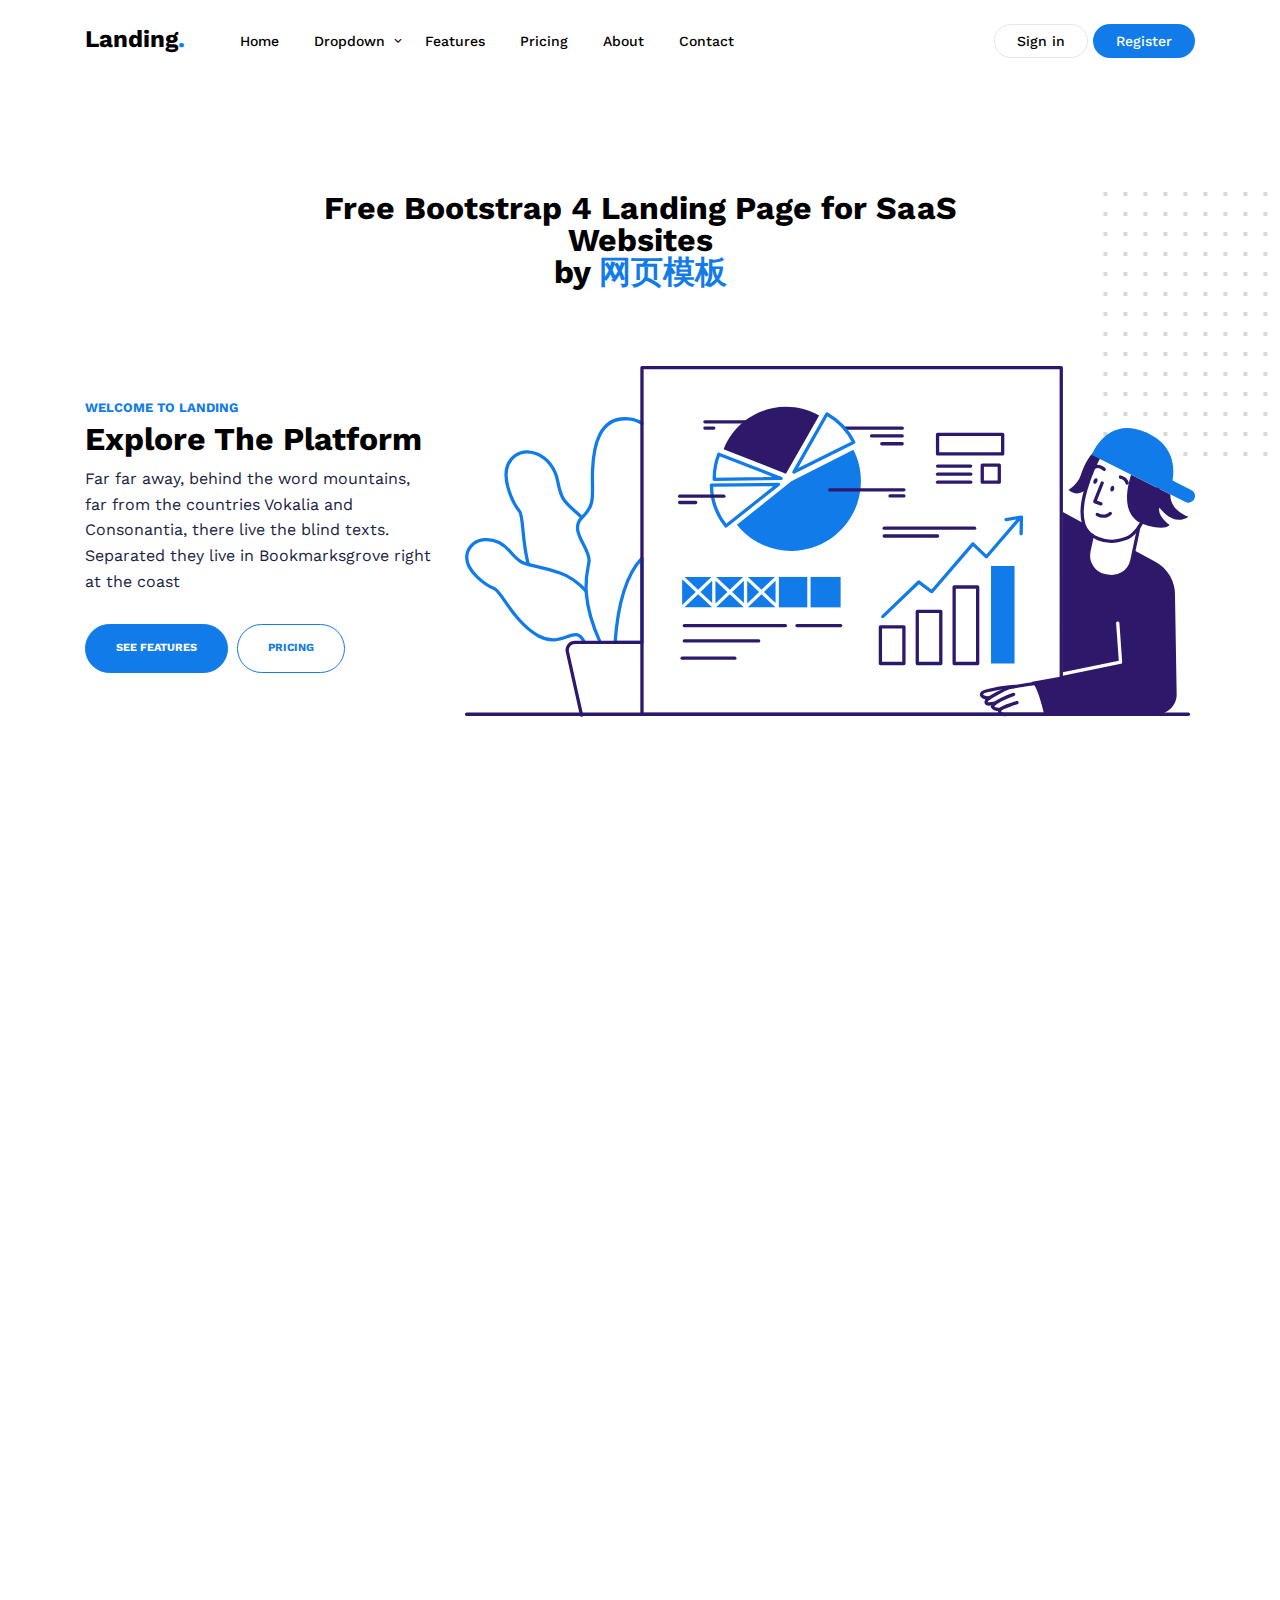
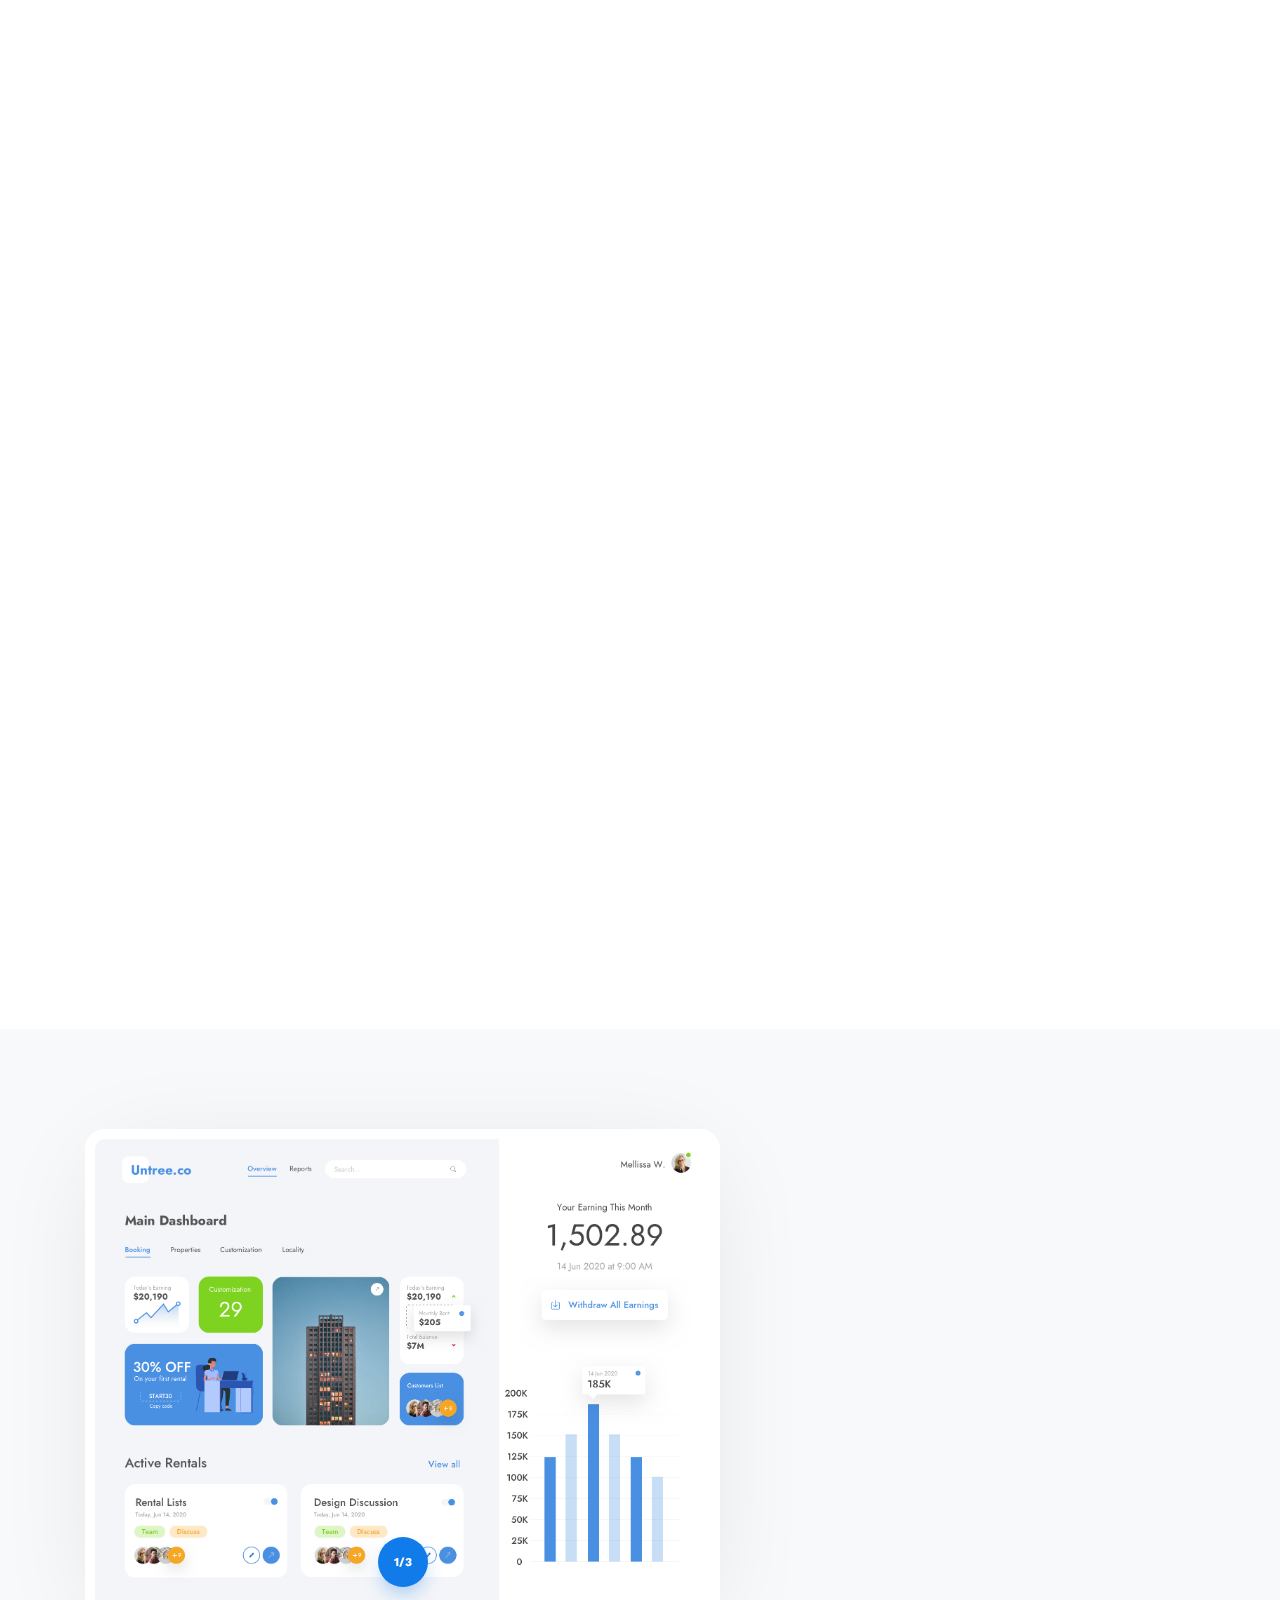
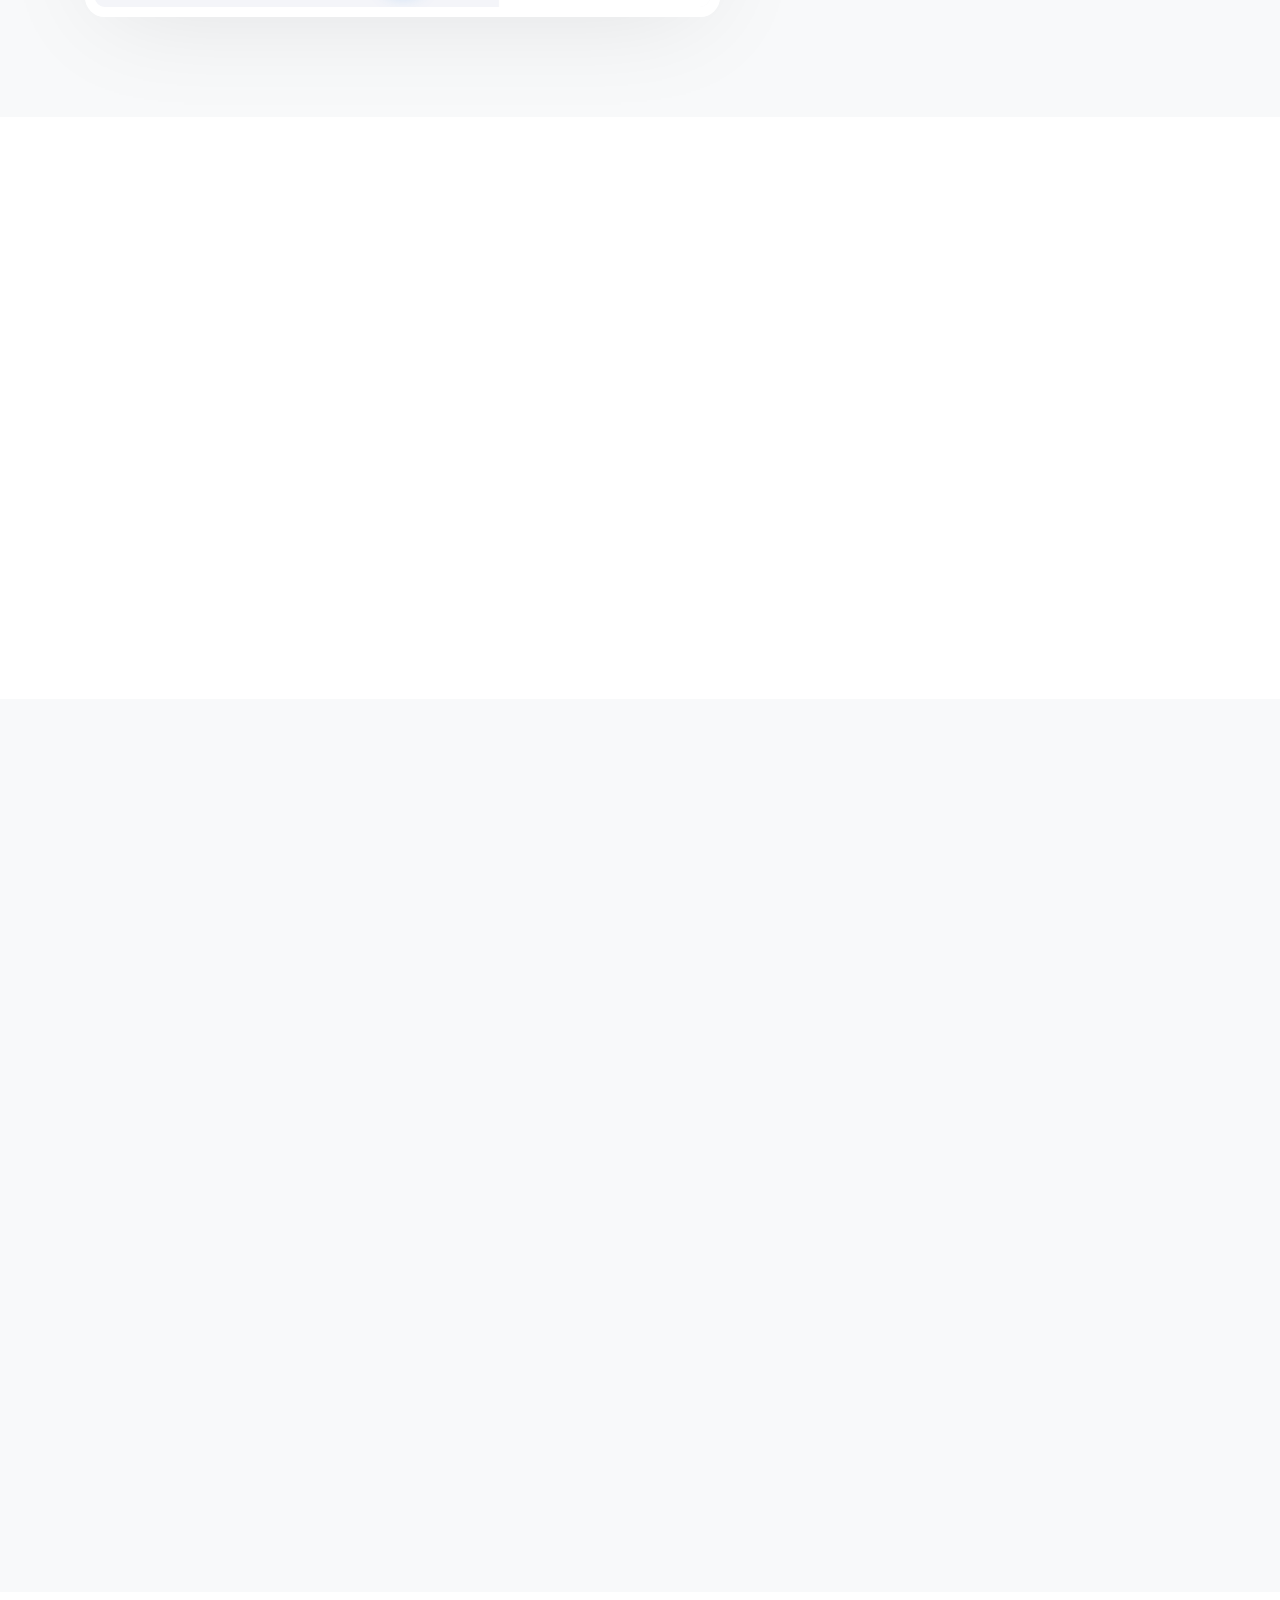
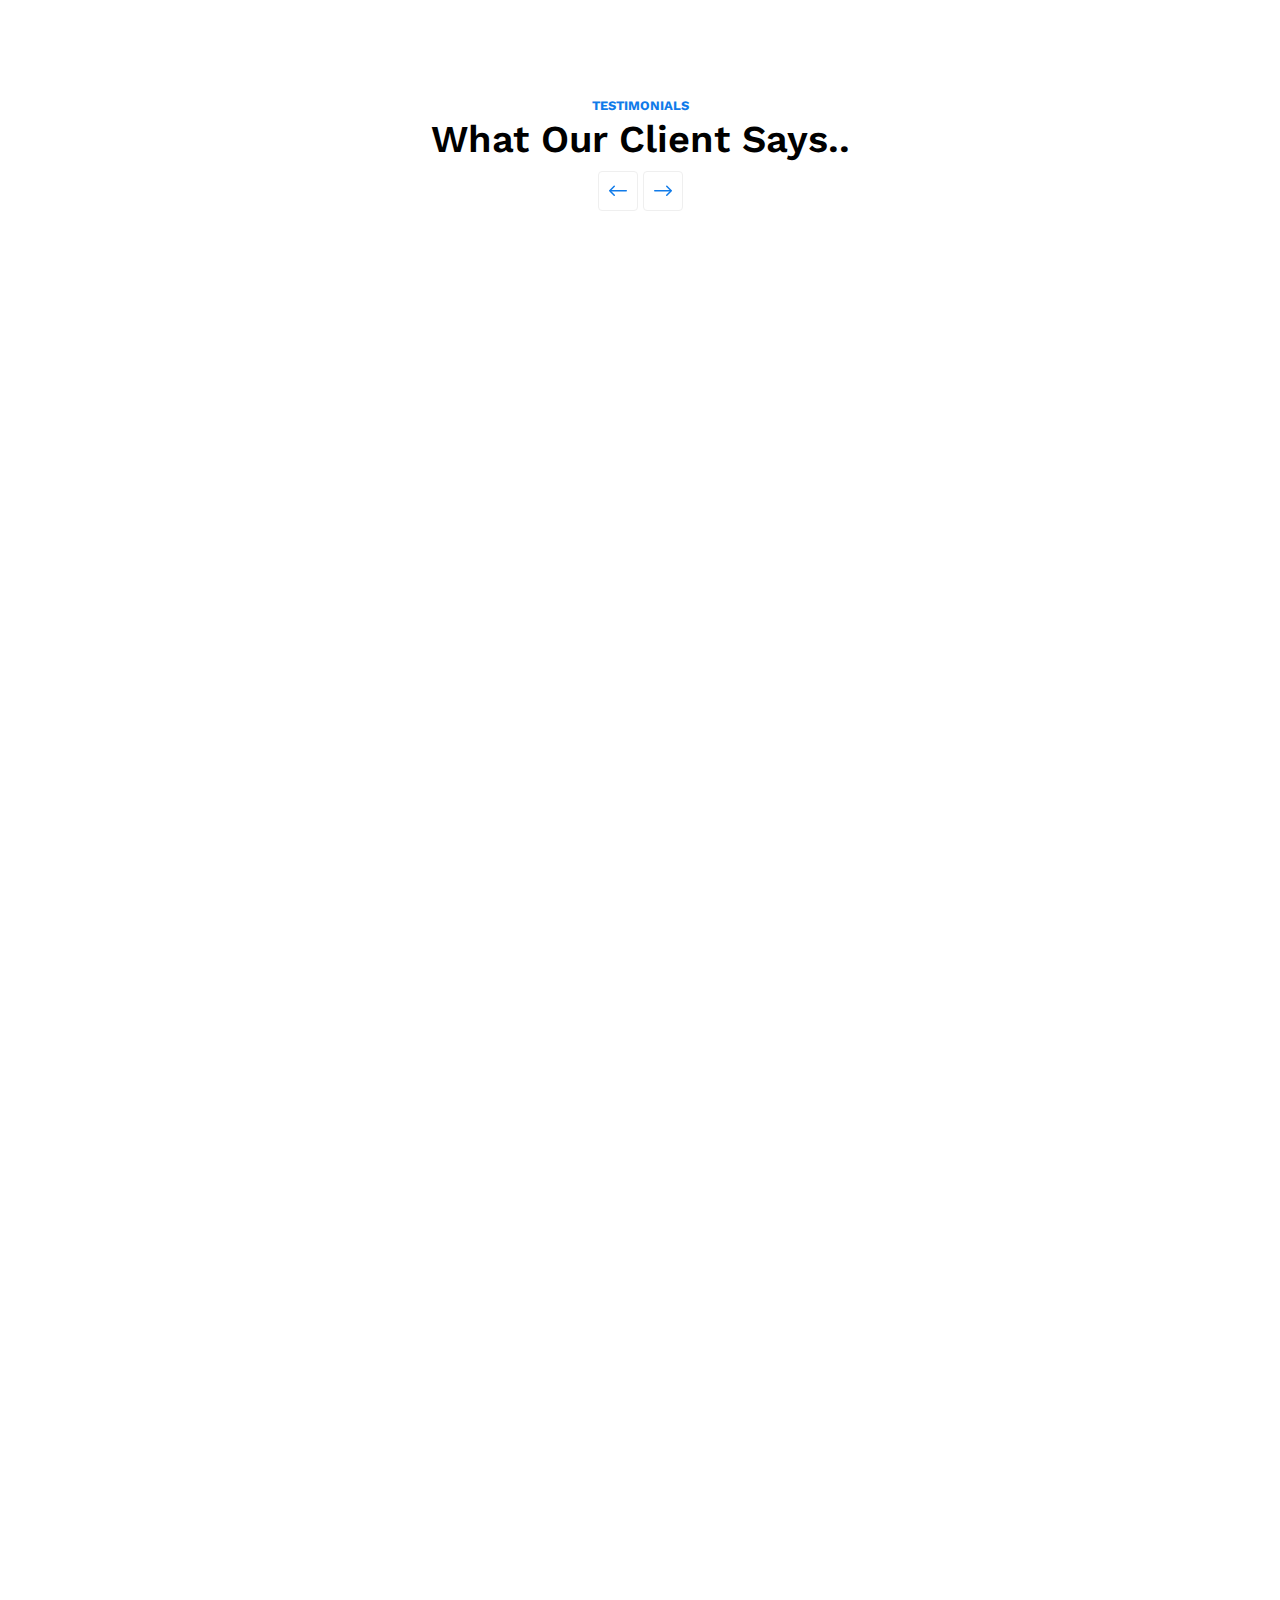
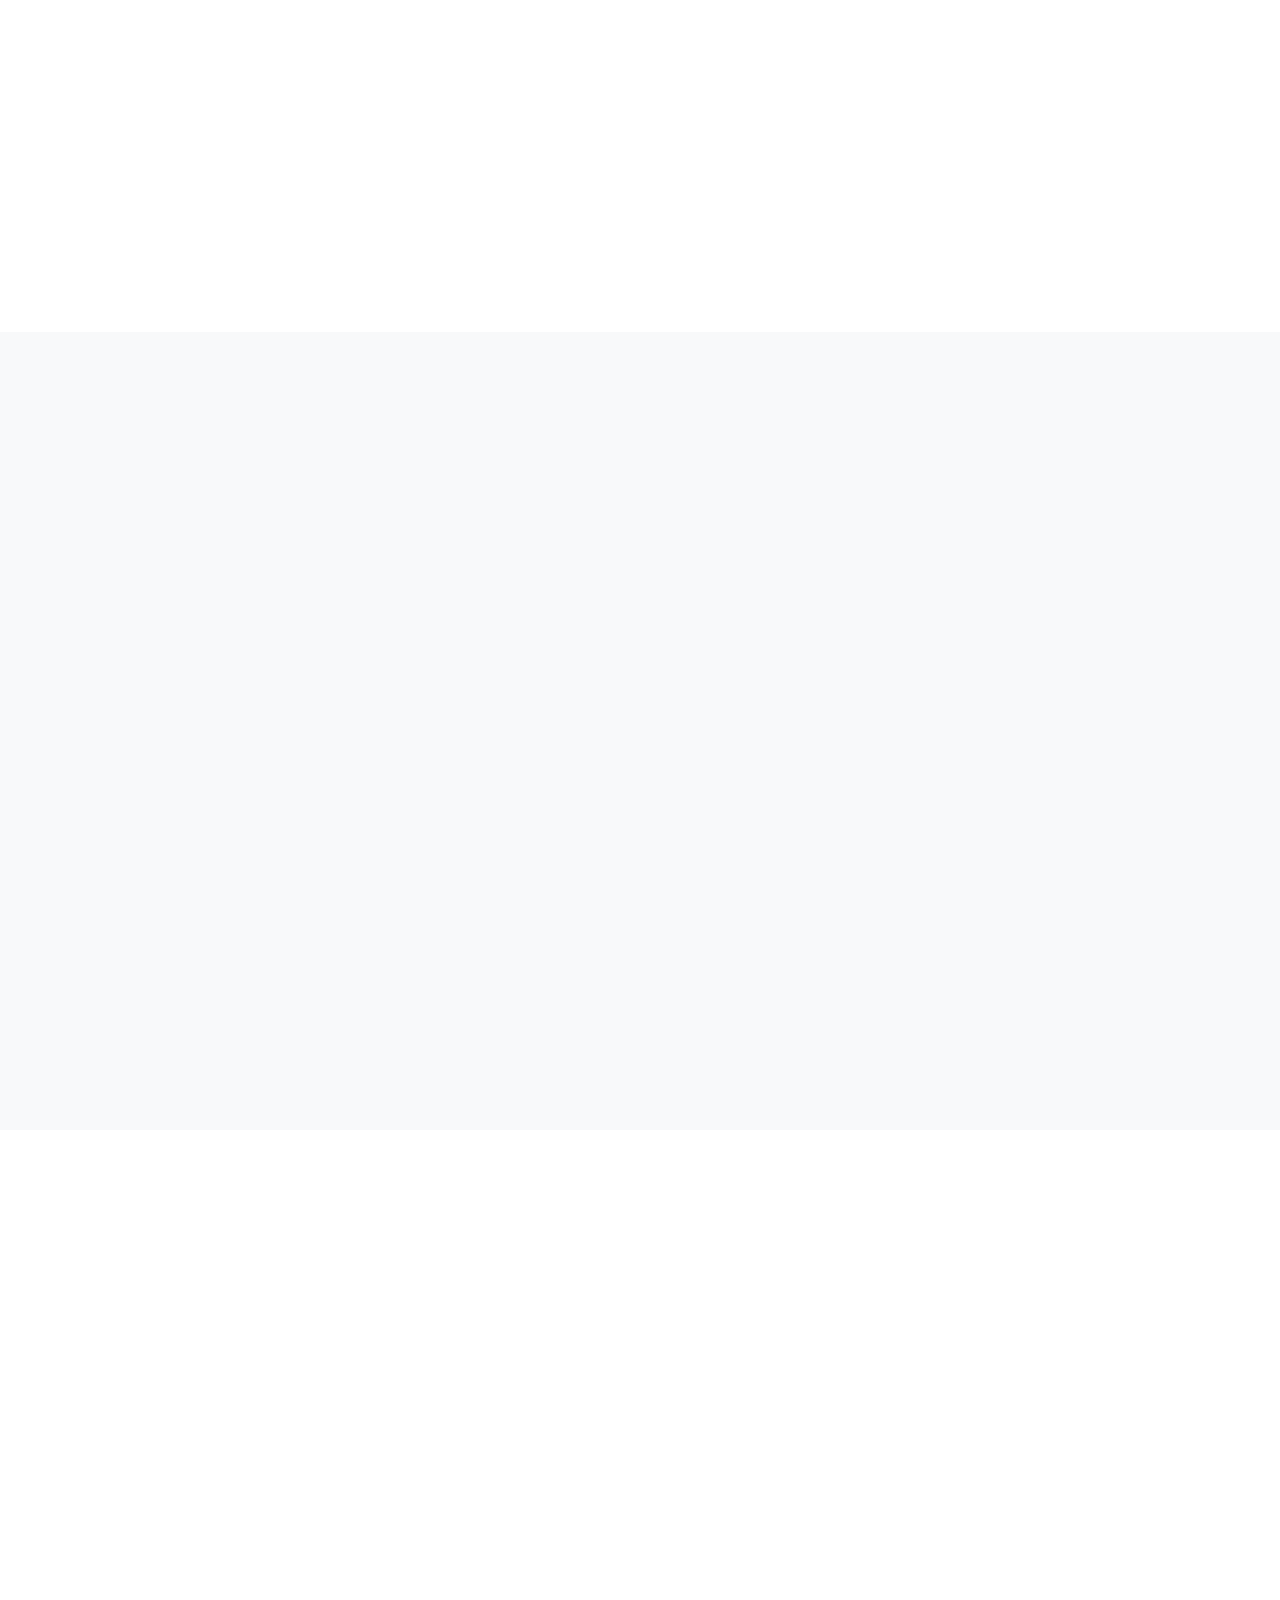
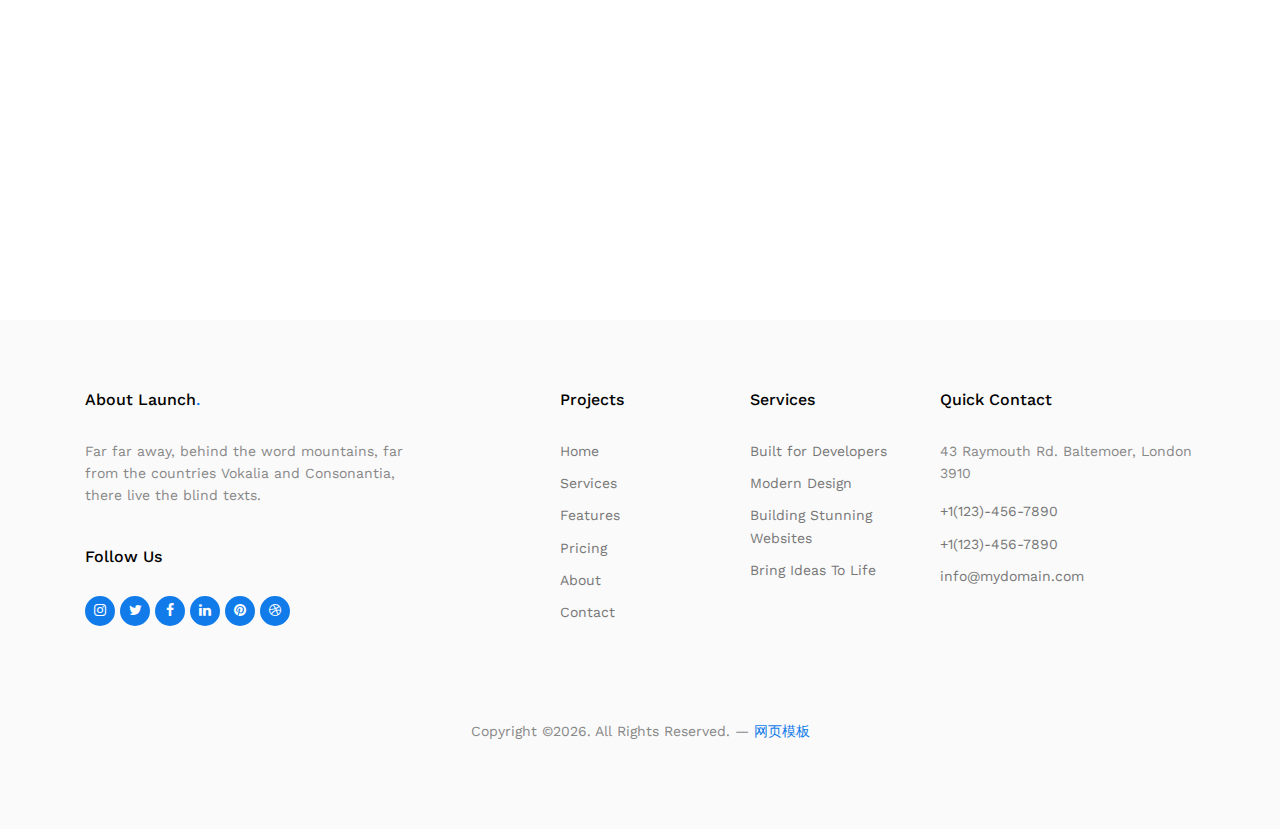
<file: index.html>
<!doctype html>
<html lang="en">

<head>
  <meta charset="utf-8">
  <meta name="viewport" content="width=device-width, initial-scale=1, shrink-to-fit=no">

  <link rel="shortcut icon" href="favicon.png">

  <meta name="description" content="" />
  <meta name="keywords" content="" />

  <link rel="preconnect" href="https://fonts.googleapis.com">
  <link rel="preconnect" href="https://fonts.gstatic.com" crossorigin>
  <link href="https://fonts.googleapis.com/css2?family=Work+Sans:wght@400;500;600;700&display=swap" rel="stylesheet">

  <link rel="stylesheet" href="css/bootstrap.min.css">
  <link rel="stylesheet" href="css/owl.carousel.min.css">
  <link rel="stylesheet" href="css/owl.theme.default.min.css">
  <link rel="stylesheet" href="css/jquery.fancybox.min.css">
  <link rel="stylesheet" href="fonts/icomoon/style.css">
  <link rel="stylesheet" href="fonts/flaticon/font/flaticon.css">
  <link rel="stylesheet" href="css/aos.css">
  <link rel="stylesheet" href="css/style.css">

  <title>Landing Free HTML Template</title>
</head>

<body data-spy="scroll" data-target=".site-navbar-target" data-offset="100">

  <div class="site-mobile-menu site-navbar-target">
    <div class="site-mobile-menu-header">
      <div class="site-mobile-menu-close">
        <span class="icofont-close js-menu-toggle"></span>
      </div>
    </div>
    <div class="site-mobile-menu-body"></div>
  </div>


  
  <nav class="site-nav dark js-site-navbar mb-5 site-navbar-target">
    <div class="container">
      <div class="site-navigation">
        <a href="index.html" class="logo m-0 float-left">Landing<span class="text-primary">.</span></a>

        <ul class="js-clone-nav d-none d-lg-inline-block site-menu float-left">
          <li class="active"><a href="#home-section" class="nav-link">Home</a></li>
          <li class="has-children">
            <a href="#" class="nav-link">Dropdown</a>
            <ul class="dropdown">
              <li><a href="#testimonials-section" class="nav-link">Testimonials</a></li>
              <li><a href="elements.html" class="nav-link">Elements</a></li>
              <li class="has-children">
                <a href="#">Menu Two</a>
                <ul class="dropdown">
                  <li><a href="#" class="nav-link">Sub Menu One</a></li>
                  <li><a href="#" class="nav-link">Sub Menu Two</a></li>
                  <li><a href="#" class="nav-link">Sub Menu Three</a></li>
                </ul>
              </li>
              <li><a href="#" class="nav-link">Menu Three</a></li>
            </ul>
          </li>
          <li><a href="#features-section" class="nav-link">Features</a></li>
          <li><a href="#pricing-section" class="nav-link">Pricing</a></li>
          <li><a href="#about-section" class="nav-link">About</a></li>
          <li><a href="#contact-section" class="nav-link">Contact</a></li>
        </ul>

        <ul class="js-clone-nav d-none mt-1 d-lg-inline-block site-menu float-right">
          <li class="cta-button-outline"><a href="signin.html">Sign in</a></li>
          <li class="cta-primary"><a href="register.html">Register</a></li>
        </ul>



        <a href="#" class="burger ml-auto float-right site-menu-toggle js-menu-toggle d-inline-block dark d-lg-none" data-toggle="collapse" data-target="#main-navbar">
          <span></span>
        </a>

      </div>
    </div>
  </nav>
  

  <div class="untree_co-hero pb-0" id="home-section">
    <div class="container">
      <div class="row">

        <div class="col-12">
          <div class="dots"></div>
          <div class="row justify-content-center">
            <div class="col-md-7 text-center mb-5">
              <h1 class="heading" data-aos="fade-up" data-aos-delay="0">Free Bootstrap 4 Landing Page for SaaS Websites <span class="d-block">by <a target="_blank" href="http://www.mobanwang.com" title="网页模板">网页模板</a></span></h1>
            </div>
          </div>
          <div class="row align-items-center">

            <div class="col-lg-4">
              <div class="intro">

                <div class="excerpt"data-aos="fade-up" data-aos-delay="100">
                  <span class="caption">Welcome to landing</span>
                  <h2 class="font-weight-bold">Explore The Platform</h2>
                  <p>Far far away, behind the word mountains, far from the countries Vokalia and Consonantia, there live the blind texts. Separated they live in Bookmarksgrove right at the coast</p>  
                </div> <!-- /.excerpt -->
                <p data-aos="fade-up"  data-aos-delay="200">
                  <a href="#features-section" class="btn btn-primary smoothscroll mr-1">See Features</a>
                  <a href="#pricing-section" class="btn btn-outline-primary smoothscroll">Pricing</a>
                </p>
              </div>
              
            </div> <!-- /.col-lg-5 -->
            <div class="col-lg-8">
              <div class="illustration">
                <img src="images/graphs-statistics_outline.svg" alt="Image" class="img-fluid">
              </div>
            </div>
          </div>
        </div>

      </div> <!-- /.row -->
    </div> <!-- /.container -->
    <!-- <div class="illustration">
      
    </div> -->
  </div> 

  <div class="untree_co-section">
    <div class="container">

      <div class="row mb-5">
        <div class="col-12 text-center" data-aos="fade-up" data-aos-delay="0">
          <span class="caption">Features</span>
          <h2 class="heading">Advantage of using our products</h2>
          <p>Far from the countries Vokalia and Consonantia</p>
        </div>
      </div> <!-- /.row -->

      <div class="row">
        <div class="col-lg-6 mb-4" data-aos="fade-up" data-aos-delay="100">
          <div class="service horizontal d-flex">
            <div class="service-icon color-1 mb-4">
              <svg class="bi bi-app-indicator" width="1em" height="1em" viewBox="0 0 16 16" fill="currentColor" xmlns="http://www.w3.org/2000/svg">
                <path fill-rule="evenodd" d="M5.5 2A3.5 3.5 0 0 0 2 5.5v5A3.5 3.5 0 0 0 5.5 14h5a3.5 3.5 0 0 0 3.5-3.5V8a.5.5 0 0 1 1 0v2.5a4.5 4.5 0 0 1-4.5 4.5h-5A4.5 4.5 0 0 1 1 10.5v-5A4.5 4.5 0 0 1 5.5 1H8a.5.5 0 0 1 0 1H5.5z"/>
                <path d="M16 3a3 3 0 1 1-6 0 3 3 0 0 1 6 0z"/>
              </svg>
            </div> <!-- /.icon -->
            <div class="service-contents">
              <h3>Built for Developers</h3>
              <p>Far far away, behind the word mountains, far from the countries Vokalia and Consonantia, there live the blind texts.</p>  
              <p><a href="#" class="read-more">Learn More</a></p>
            </div> <!-- /.service-contents-->
          </div> <!-- /.service -->
        </div>
        
        <div class="col-lg-6 mb-4" data-aos="fade-up" data-aos-delay="200">
          <div class="service horizontal d-flex">
            <div class="service-icon color-2 mb-4">
              <svg class="bi bi-arrow-repeat" width="1em" height="1em" viewBox="0 0 16 16" fill="currentColor" xmlns="http://www.w3.org/2000/svg">
                <path fill-rule="evenodd" d="M2.854 7.146a.5.5 0 0 0-.708 0l-2 2a.5.5 0 1 0 .708.708L2.5 8.207l1.646 1.647a.5.5 0 0 0 .708-.708l-2-2zm13-1a.5.5 0 0 0-.708 0L13.5 7.793l-1.646-1.647a.5.5 0 0 0-.708.708l2 2a.5.5 0 0 0 .708 0l2-2a.5.5 0 0 0 0-.708z"/>
                <path fill-rule="evenodd" d="M8 3a4.995 4.995 0 0 0-4.192 2.273.5.5 0 0 1-.837-.546A6 6 0 0 1 14 8a.5.5 0 0 1-1.001 0 5 5 0 0 0-5-5zM2.5 7.5A.5.5 0 0 1 3 8a5 5 0 0 0 9.192 2.727.5.5 0 1 1 .837.546A6 6 0 0 1 2 8a.5.5 0 0 1 .501-.5z"/>
              </svg>
            </div> <!-- /.icon -->
            <div class="service-contents">
              <h3>Modern Design</h3>
              <p>Far far away, behind the word mountains, far from the countries Vokalia and Consonantia, there live the blind texts.</p>  
              <p><a href="#" class="read-more">Learn More</a></p>
            </div> <!-- /.service-contents-->
          </div> <!-- /.service -->
        </div>
        
        <div class="col-lg-6 mb-4" data-aos="fade-up" data-aos-delay="300">
          <div class="service horizontal d-flex">
            <div class="service-icon color-3 mb-4">
              <svg class="bi bi-briefcase" width="1em" height="1em" viewBox="0 0 16 16" fill="currentColor" xmlns="http://www.w3.org/2000/svg">
                <path fill-rule="evenodd" d="M0 12.5A1.5 1.5 0 0 0 1.5 14h13a1.5 1.5 0 0 0 1.5-1.5v-6h-1v6a.5.5 0 0 1-.5.5h-13a.5.5 0 0 1-.5-.5v-6H0v6z"/>
                <path fill-rule="evenodd" d="M0 4.5A1.5 1.5 0 0 1 1.5 3h13A1.5 1.5 0 0 1 16 4.5v2.384l-7.614 2.03a1.5 1.5 0 0 1-.772 0L0 6.884V4.5zM1.5 4a.5.5 0 0 0-.5.5v1.616l6.871 1.832a.5.5 0 0 0 .258 0L15 6.116V4.5a.5.5 0 0 0-.5-.5h-13zM5 2.5A1.5 1.5 0 0 1 6.5 1h3A1.5 1.5 0 0 1 11 2.5V3h-1v-.5a.5.5 0 0 0-.5-.5h-3a.5.5 0 0 0-.5.5V3H5v-.5z"/>
              </svg>
            </div> <!-- /.icon -->
            <div class="service-contents">
              <h3>Build Stunning Websites</h3>
              <p>Far far away, behind the word mountains, far from the countries Vokalia and Consonantia, there live the blind texts.</p>  
              <p><a href="#" class="read-more">Learn More</a></p>
            </div> <!-- /.service-contents-->
          </div> <!-- /.service -->
        </div>
        
        <div class="col-lg-6 mb-4" data-aos="fade-up" data-aos-delay="400">
          <div class="service horizontal d-flex">
            <div class="service-icon color-4 mb-4">
              <svg class="bi bi-collection" width="1em" height="1em" viewBox="0 0 16 16" fill="currentColor" xmlns="http://www.w3.org/2000/svg">
                <path fill-rule="evenodd" d="M14.5 13.5h-13A.5.5 0 0 1 1 13V6a.5.5 0 0 1 .5-.5h13a.5.5 0 0 1 .5.5v7a.5.5 0 0 1-.5.5zm-13 1A1.5 1.5 0 0 1 0 13V6a1.5 1.5 0 0 1 1.5-1.5h13A1.5 1.5 0 0 1 16 6v7a1.5 1.5 0 0 1-1.5 1.5h-13zM2 3a.5.5 0 0 0 .5.5h11a.5.5 0 0 0 0-1h-11A.5.5 0 0 0 2 3zm2-2a.5.5 0 0 0 .5.5h7a.5.5 0 0 0 0-1h-7A.5.5 0 0 0 4 1z"/>
              </svg>
            </div> <!-- /.icon -->
            <div class="service-contents">
              <h3>Bring Ideas to Life</h3>
              <p>Far far away, behind the word mountains, far from the countries Vokalia and Consonantia, there live the blind texts.</p>  
              <p><a href="#" class="read-more">Learn More</a></p>
            </div> <!-- /.service-contents-->
          </div> <!-- /.service -->
        </div>
      </div> <!-- /.row -->

    </div> <!-- /.container -->
  </div> 


  <div class="untree_co-section" id="features-section">
    <div class="container">
      <div class="row justify-content-between">
        <div class="col-lg-4">
          <span class="caption" data-aos="fade-up" data-aos-delay="0">Digital Services</span>
          <h3 class="heading mb-4" data-aos="fade-up" data-aos-delay="100">A complete solution for your business website.</h3>
          <div class="mb-4" data-aos="fade-up" data-aos-delay="200">
            <p>Far far away, behind the word mountains, far from the countries Vokalia and Consonantia, there live the blind texts.</p>  

            <ul class="list-unstyled ul-check primary">
              <li>There live the blind texts</li>
              <li>Far far away behind the word</li>
            </ul>
          </div> <!-- /.mb-4 -->
        </div>
        <div class="col-lg-7" data-aos="fade-up" data-aos-delay="400">
          <a href="https://vimeo.com/342333493" class="btn-video" data-fancybox>

            <span class="wrap-icon-play">
              <svg class="bi bi-play-fill" width="1em" height="1em" viewBox="0 0 16 16" fill="currentColor" xmlns="http://www.w3.org/2000/svg">
                <path d="M11.596 8.697l-6.363 3.692c-.54.313-1.233-.066-1.233-.697V4.308c0-.63.692-1.01 1.233-.696l6.363 3.692a.802.802 0 0 1 0 1.393z"/>
              </svg>
            </span>
            <img src="images/dashboard.jpg" alt="Image" class="img-fluid img-shadow">
          </a>
        </div> <!-- /.col-md-4 -->
      </div> <!-- /.row -->
    </div> <!-- /.container -->
  </div> 

  <div class="untree_co-section">
    <div class="container">
      <div class="row">
        <div class="col-lg-6">
          <div class="mb-4" data-aos="fade-up" data-aos-delay="300">
            <div class="untree_co-testimonial d-flex">

              <div class="text">
                <div class="author d-flex mb-3">
                  <div class="pic mr-3">
                    <img src="images/person_1.jpg" alt="Image" class="img-fluid">
                  </div>
                  <div>
                    <strong class="d-block font-weight-bold h5 mb-0">Cameron Fisher</strong><span class="d-block">Facebook, Product Lead</span> 
                  </div>

                </div>
                <blockquote>
                  &ldquo;Separated they <span class="highlight">live in Bookmarksgrove right at the coast of the Semantics</span>, a large language ocean. A small river named Duden flows by their place and supplies it with the necessary regelialia. &rdquo;
                </blockquote>

              </div>
            </div> 
          </div> <!-- /.mb-4 -->
        </div>
        <div class="col-lg-6">
          <div class="mb-4" data-aos="fade-up" data-aos-delay="300">
            <div class="untree_co-testimonial d-flex">

              <div class="text">
                <div class="author d-flex mb-3">
                  <div class="pic mr-3">
                    <img src="images/person_2.jpg" alt="Image" class="img-fluid">
                  </div>
                  <div>
                    <strong class="d-block font-weight-bold h5 mb-0">Jenny Wilson</strong><span class="d-block">Facebook, Product Lead</span> 
                  </div>

                </div>
                <blockquote>
                  &ldquo;Separated they <span class="highlight">live in Bookmarksgrove right at the coast of the Semantics</span>, a large language ocean. A small river named Duden flows by their place and supplies it with the necessary regelialia. &rdquo;
                </blockquote>

              </div>
            </div> 
          </div> <!-- /.mb-4 -->
        </div>
      </div>
    </div>
  </div>

  <div class="untree_co-section bg-light">
    <div class="container">
      <div class="row justify-content-between">
        <div class="col-lg-5 order-lg-2 js-custom-dots">

          <a href="#" class="service link horizontal d-flex active" data-aos="fade-left" data-aos-delay="0">
            <div class="service-icon color-1 mb-4">
              <svg class="bi bi-app-indicator" width="1em" height="1em" viewBox="0 0 16 16" fill="currentColor" xmlns="http://www.w3.org/2000/svg">
                <path fill-rule="evenodd" d="M5.5 2A3.5 3.5 0 0 0 2 5.5v5A3.5 3.5 0 0 0 5.5 14h5a3.5 3.5 0 0 0 3.5-3.5V8a.5.5 0 0 1 1 0v2.5a4.5 4.5 0 0 1-4.5 4.5h-5A4.5 4.5 0 0 1 1 10.5v-5A4.5 4.5 0 0 1 5.5 1H8a.5.5 0 0 1 0 1H5.5z"/>
                <path d="M16 3a3 3 0 1 1-6 0 3 3 0 0 1 6 0z"/>
              </svg>
            </div> <!-- /.icon -->
            <div class="service-contents">
              <h3>Built for Developers</h3>
              <p>Far far away, behind the word mountains, far from the countries Vokalia and Consonantia.</p>
            </div> <!-- /.service-contents-->
          </a> <!-- /.service -->

          <a href="#" class="service link horizontal d-flex" data-aos="fade-left" data-aos-delay="100">
            <div class="service-icon color-2 mb-4">
              <svg class="bi bi-arrow-repeat" width="1em" height="1em" viewBox="0 0 16 16" fill="currentColor" xmlns="http://www.w3.org/2000/svg">
                <path fill-rule="evenodd" d="M2.854 7.146a.5.5 0 0 0-.708 0l-2 2a.5.5 0 1 0 .708.708L2.5 8.207l1.646 1.647a.5.5 0 0 0 .708-.708l-2-2zm13-1a.5.5 0 0 0-.708 0L13.5 7.793l-1.646-1.647a.5.5 0 0 0-.708.708l2 2a.5.5 0 0 0 .708 0l2-2a.5.5 0 0 0 0-.708z"/>
                <path fill-rule="evenodd" d="M8 3a4.995 4.995 0 0 0-4.192 2.273.5.5 0 0 1-.837-.546A6 6 0 0 1 14 8a.5.5 0 0 1-1.001 0 5 5 0 0 0-5-5zM2.5 7.5A.5.5 0 0 1 3 8a5 5 0 0 0 9.192 2.727.5.5 0 1 1 .837.546A6 6 0 0 1 2 8a.5.5 0 0 1 .501-.5z"/>
              </svg>
            </div> <!-- /.icon -->
            <div class="service-contents">
              <h3>Modern Design</h3>
              <p>Far far away, behind the word mountains, far from the countries Vokalia and Consonantia.</p>  
            </div> <!-- /.service-contents-->
          </a> <!-- /.service -->


          <a href="#" class="service link horizontal d-flex" data-aos="fade-left" data-aos-delay="200">
            <div class="service-icon color-3 mb-4">
              <svg class="bi bi-briefcase" width="1em" height="1em" viewBox="0 0 16 16" fill="currentColor" xmlns="http://www.w3.org/2000/svg">
                <path fill-rule="evenodd" d="M0 12.5A1.5 1.5 0 0 0 1.5 14h13a1.5 1.5 0 0 0 1.5-1.5v-6h-1v6a.5.5 0 0 1-.5.5h-13a.5.5 0 0 1-.5-.5v-6H0v6z"/>
                <path fill-rule="evenodd" d="M0 4.5A1.5 1.5 0 0 1 1.5 3h13A1.5 1.5 0 0 1 16 4.5v2.384l-7.614 2.03a1.5 1.5 0 0 1-.772 0L0 6.884V4.5zM1.5 4a.5.5 0 0 0-.5.5v1.616l6.871 1.832a.5.5 0 0 0 .258 0L15 6.116V4.5a.5.5 0 0 0-.5-.5h-13zM5 2.5A1.5 1.5 0 0 1 6.5 1h3A1.5 1.5 0 0 1 11 2.5V3h-1v-.5a.5.5 0 0 0-.5-.5h-3a.5.5 0 0 0-.5.5V3H5v-.5z"/>
              </svg>
            </div> <!-- /.icon -->
            <div class="service-contents">
              <h3>Build Stunning Websites</h3>
              <p>Far far away, behind the word mountains, far from the countries Vokalia and Consonantia.</p>  
            </div> <!-- /.service-contents-->
          </a> <!-- /.service -->


        </div>
        <div class="col-lg-7">
          <div class="img-shadow">
            <div class="owl-single no-dots owl-carousel">
              <div class="item">
                <span class="number">1/3</span>
                <img src="images/dashboard.jpg" alt="Image" class="img-fluid">
              </div>
              <div class="item">
                <span class="number">2/3</span>
                <img src="images/dashboard.jpg" alt="Image" class="img-fluid">
              </div>
              <div class="item">
                <span class="number">3/3</span>
                <img src="images/dashboard.jpg" alt="Image" class="img-fluid">
              </div>

            </div>

          </div>
          
        </div> <!-- /.col-md-4 -->
      </div> <!-- /.row -->
    </div> <!-- /.container -->
  </div> 

  <div class="untree_co-section">
    <div class="container">

      <div class="row">
        <div class="col-12 mb-5" data-aos="fade-up">
          <span class="caption">Features</span>
          <h2 class="heading">More Features</h2>
        </div>

        <div class="col-md-6 mb-4 mb-lg-0 col-lg-3" data-aos="fade-up" data-aos-delay="0">
          <div class="service">
            <div class="service-icon color-1 mb-4">
              <svg class="bi bi-app-indicator" width="1em" height="1em" viewBox="0 0 16 16" fill="currentColor" xmlns="http://www.w3.org/2000/svg">
                <path fill-rule="evenodd" d="M5.5 2A3.5 3.5 0 0 0 2 5.5v5A3.5 3.5 0 0 0 5.5 14h5a3.5 3.5 0 0 0 3.5-3.5V8a.5.5 0 0 1 1 0v2.5a4.5 4.5 0 0 1-4.5 4.5h-5A4.5 4.5 0 0 1 1 10.5v-5A4.5 4.5 0 0 1 5.5 1H8a.5.5 0 0 1 0 1H5.5z"/>
                <path d="M16 3a3 3 0 1 1-6 0 3 3 0 0 1 6 0z"/>
              </svg>
            </div> <!-- /.icon -->
            <div class="service-contents">
              <h3>Built for Developers</h3>
              <p>Far far away, behind the word mountains, far from the countries Vokalia and Consonantia, there live the blind texts.</p>  
            </div> <!-- /.service-contents-->
          </div> <!-- /.service -->
        </div> <!-- /.col-lg-3 -->

        <div class="col-md-6 mb-4 mb-lg-0 col-lg-3" data-aos="fade-up" data-aos-delay="100">
          <div class="service">
            <div class="service-icon color-2 mb-4">
              <svg class="bi bi-arrow-repeat" width="1em" height="1em" viewBox="0 0 16 16" fill="currentColor" xmlns="http://www.w3.org/2000/svg">
                <path fill-rule="evenodd" d="M2.854 7.146a.5.5 0 0 0-.708 0l-2 2a.5.5 0 1 0 .708.708L2.5 8.207l1.646 1.647a.5.5 0 0 0 .708-.708l-2-2zm13-1a.5.5 0 0 0-.708 0L13.5 7.793l-1.646-1.647a.5.5 0 0 0-.708.708l2 2a.5.5 0 0 0 .708 0l2-2a.5.5 0 0 0 0-.708z"/>
                <path fill-rule="evenodd" d="M8 3a4.995 4.995 0 0 0-4.192 2.273.5.5 0 0 1-.837-.546A6 6 0 0 1 14 8a.5.5 0 0 1-1.001 0 5 5 0 0 0-5-5zM2.5 7.5A.5.5 0 0 1 3 8a5 5 0 0 0 9.192 2.727.5.5 0 1 1 .837.546A6 6 0 0 1 2 8a.5.5 0 0 1 .501-.5z"/>
              </svg>
            </div> <!-- /.icon -->
            <div class="service-contents">
              <h3>Modern Design</h3>
              <p>Far far away, behind the word mountains, far from the countries Vokalia and Consonantia, there live the blind texts.</p>  
            </div> <!-- /.service-contents-->
          </div> <!-- /.service -->
        </div> <!-- /.col-lg-3 -->

        <div class="col-md-6 mb-4 mb-lg-0 col-lg-3" data-aos="fade-up" data-aos-delay="200">
          <div class="service">
            <div class="service-icon color-3 mb-4">
              <svg class="bi bi-briefcase" width="1em" height="1em" viewBox="0 0 16 16" fill="currentColor" xmlns="http://www.w3.org/2000/svg">
                <path fill-rule="evenodd" d="M0 12.5A1.5 1.5 0 0 0 1.5 14h13a1.5 1.5 0 0 0 1.5-1.5v-6h-1v6a.5.5 0 0 1-.5.5h-13a.5.5 0 0 1-.5-.5v-6H0v6z"/>
                <path fill-rule="evenodd" d="M0 4.5A1.5 1.5 0 0 1 1.5 3h13A1.5 1.5 0 0 1 16 4.5v2.384l-7.614 2.03a1.5 1.5 0 0 1-.772 0L0 6.884V4.5zM1.5 4a.5.5 0 0 0-.5.5v1.616l6.871 1.832a.5.5 0 0 0 .258 0L15 6.116V4.5a.5.5 0 0 0-.5-.5h-13zM5 2.5A1.5 1.5 0 0 1 6.5 1h3A1.5 1.5 0 0 1 11 2.5V3h-1v-.5a.5.5 0 0 0-.5-.5h-3a.5.5 0 0 0-.5.5V3H5v-.5z"/>
              </svg>
            </div> <!-- /.icon -->
            <div class="service-contents">
              <h3>Build Stunning Websites</h3>
              <p>Far far away, behind the word mountains, far from the countries Vokalia and Consonantia, there live the blind texts.</p>  
            </div> <!-- /.service-contents-->
          </div> <!-- /.service -->
        </div> <!-- /.col-lg-3 -->

        <div class="col-md-6 mb-4 mb-lg-0 col-lg-3" data-aos="fade-up" data-aos-delay="300">
          <div class="service">
            <div class="service-icon color-4 mb-4">
              <svg class="bi bi-collection" width="1em" height="1em" viewBox="0 0 16 16" fill="currentColor" xmlns="http://www.w3.org/2000/svg">
                <path fill-rule="evenodd" d="M14.5 13.5h-13A.5.5 0 0 1 1 13V6a.5.5 0 0 1 .5-.5h13a.5.5 0 0 1 .5.5v7a.5.5 0 0 1-.5.5zm-13 1A1.5 1.5 0 0 1 0 13V6a1.5 1.5 0 0 1 1.5-1.5h13A1.5 1.5 0 0 1 16 6v7a1.5 1.5 0 0 1-1.5 1.5h-13zM2 3a.5.5 0 0 0 .5.5h11a.5.5 0 0 0 0-1h-11A.5.5 0 0 0 2 3zm2-2a.5.5 0 0 0 .5.5h7a.5.5 0 0 0 0-1h-7A.5.5 0 0 0 4 1z"/>
              </svg>
            </div> <!-- /.icon -->
            <div class="service-contents">
              <h3>Bring Ideas to Life</h3>
              <p>Far far away, behind the word mountains, far from the countries Vokalia and Consonantia, there live the blind texts.</p>  
            </div> <!-- /.service-contents-->
          </div> <!-- /.service -->
        </div> <!-- /.col-lg-3 -->
      </div> <!-- /.row -->
    </div> <!-- /.container -->
  </div> 

  <div class="untree_co-section bg-light" id="pricing-section">
    <div class="container">

      <div class="row pricing-title">
        <div class="col-12 text-center" data-aos="fade-up" data-aos-delay="0">
          <span class="caption">Plans</span>
          <h2 class="heading">Pricing</h2>
          <p>Pricing for everyone. Choose your plan now!</p>
        </div>
      </div> <!-- /.row -->

      <div class="row justify-content-center">
        <div class="col-lg-10">
          <div class="row">
            <div class="col-lg-4" data-aos="fade-up" data-aos-delay="100">
              <div class="pricing">
                <div class="body">
                  <div class="price">
                    <span class="price"><sup>$</sup><span>0</span></span>
                    <span class="d-block plan mb-4">Free</span>
                  </div>
                  <ul class="list-unstyled ul-check primary mb-5">
                    <li>There live the blind texts</li>
                    <li>Far far away behind the word</li>
                    <li>Far from the countries Vokalia and Consonantia</li>
                  </ul>
                  <p class="text-center mb-0"><a href="#" class="btn btn-outline-primary">Get Started</a></p>
                </div>
              </div> <!-- /.pricing -->
            </div> <!-- /.col-lg-4 -->

            <div class="col-lg-4" data-aos="fade-up" data-aos-delay="200">
              <div class="pricing active">
                <div class="body">
                  <div class="price">
                    <span class="price"><sup>$</sup><span>19.99</span></span>
                    <span class="d-block plan mb-4">Standard</span>
                  </div>
                  <ul class="list-unstyled ul-check primary mb-5">
                    <li>There live the blind texts</li>
                    <li>Far far away behind the word</li>
                    <li>Far from the countries Vokalia and Consonantia</li>
                  </ul>
                  <p class="text-center mb-0"><a href="#" class="btn btn-primary">Get Started</a></p>
                </div>
              </div> <!-- /.pricing -->
              
            </div> <!-- /.col-lg-4 -->

            <div class="col-lg-4" data-aos="fade-up" data-aos-delay="300">
              <div class="pricing">

                <div class="body">
                  <div class="price">
                    <span class="price"><sup>$</sup><span>79.99</span></span>
                    <span class="d-block plan mb-4">Premium</span>
                  </div>
                  <ul class="list-unstyled ul-check primary mb-5">
                    <li>There live the blind texts</li>
                    <li>Far far away behind the word</li>
                    <li>Far from the countries Vokalia and Consonantia</li>
                  </ul>
                  <p class="text-center mb-0"><a href="#" class="btn btn-outline-primary">Get Started</a></p>
                </div>
              </div> <!-- /.pricing -->
            </div> <!-- /.col-lg-4 -->
          </div> <!-- /.row -->
        </div> <!-- /.col-lg-8 -->
      </div> <!-- /.row -->
    </div> <!-- /.container -->
  </div> 

  <div class="untree_co-section" id="testimonials-section">
    <div class="container">
      <div class="row mb-5">
        <div class="col-lg-12 text-center">
          <span class="caption">Testimonials</span>
          <h2 class="heading">What Our Client Says..</h2>

          <div>
            <a href="#" class="js-custom-prev-v2 cusotm-slider-nav custom-prev"><span><svg class="bi bi-arrow-left" width="1em" height="1em" viewBox="0 0 16 16" fill="currentColor" xmlns="http://www.w3.org/2000/svg">
              <path fill-rule="evenodd" d="M5.854 4.646a.5.5 0 0 1 0 .708L3.207 8l2.647 2.646a.5.5 0 0 1-.708.708l-3-3a.5.5 0 0 1 0-.708l3-3a.5.5 0 0 1 .708 0z"/>
              <path fill-rule="evenodd" d="M2.5 8a.5.5 0 0 1 .5-.5h10.5a.5.5 0 0 1 0 1H3a.5.5 0 0 1-.5-.5z"/>
            </svg></span></a>
            <a href="#" class="js-custom-next-v2 cusotm-slider-nav custom-next"><span>
              <svg class="bi bi-arrow-right" width="1em" height="1em" viewBox="0 0 16 16" fill="currentColor" xmlns="http://www.w3.org/2000/svg">
                <path fill-rule="evenodd" d="M10.146 4.646a.5.5 0 0 1 .708 0l3 3a.5.5 0 0 1 0 .708l-3 3a.5.5 0 0 1-.708-.708L12.793 8l-2.647-2.646a.5.5 0 0 1 0-.708z"/>
                <path fill-rule="evenodd" d="M2 8a.5.5 0 0 1 .5-.5H13a.5.5 0 0 1 0 1H2.5A.5.5 0 0 1 2 8z"/>
              </svg></span>
            </a>
          </div>
        </div>
      </div>
      <div class="row justify-content-center">

        <div class="col-lg-12" data-aos="fade" data-aos-delay="200">
          <div class="owl-2-slider owl-carousel">
            <div class="item">
              <div class="untree_co-testimonial d-flex">

                <div class="text">
                  <blockquote>
                    &ldquo;Separated they <span class="highlight">live in Bookmarksgrove right at the coast of the Semantics</span>, a large language ocean. A small river named Duden flows by their place and supplies it with the necessary regelialia. &rdquo;
                  </blockquote>
                  <div class="author d-flex">
                    <div class="pic mr-3">
                      <img src="images/person_1.jpg" alt="Image" class="img-fluid">
                    </div>
                    <div>
                      <strong class="d-block">Cameron Fisher</strong><span class="d-block">Facebook, Product Lead</span> 
                    </div>

                  </div>
                </div>
              </div> 
            </div>

            <div class="item">
              <div class="untree_co-testimonial d-flex">

                <div class="text">
                  <blockquote>
                    &ldquo;Separated they <span class="highlight">live in Bookmarksgrove right at the coast of the Semantics</span>, a large language ocean. A small river named Duden flows by their place and supplies it with the necessary regelialia. &rdquo;
                  </blockquote>
                  <div class="author d-flex">
                    <div class="pic mr-3">
                      <img src="images/person_2.jpg" alt="Image" class="img-fluid">
                    </div>
                    <div>
                      <strong class="d-block">Jenny Wilson</strong><span class="d-block">Facebook, Product Lead</span> 
                    </div>

                  </div>
                </div>
              </div> 
            </div>

            <div class="item">
              <div class="untree_co-testimonial d-flex">

                <div class="text">
                  <blockquote>
                    &ldquo;Separated they <span class="highlight">live in Bookmarksgrove right at the coast of the Semantics</span>, a large language ocean. A small river named Duden flows by their place and supplies it with the necessary regelialia. &rdquo;
                  </blockquote>
                  <div class="author d-flex">
                    <div class="pic mr-3">
                      <img src="images/person_3.jpg" alt="Image" class="img-fluid">
                    </div>
                    <div>
                      <strong class="d-block">James Anderson</strong><span class="d-block">Facebook, Product Lead</span> 
                    </div>

                  </div>
                </div>
              </div> 
            </div>
          </div>
        </div>
      </div> <!-- /.row -->    
    </div> <!-- /.container -->  
  </div> 

  <div class="untree_co-section" id="about-section">
    <div class="container">
      <div class="row justify-content-between mb-5">
        <div class="col-lg-8 mb-4 mb-lg-0" data-aos="fade-up" data-aos-delay="100">
          <img src="images/undraw_getting_coffee_re_f2do.svg" alt="Image" class="img-fluid">
        </div> <!-- /.col-lg-6 -->
        <div class="col-lg-4">
          <div class="mb-4" data-aos="fade-up" data-aos-delay="0">
            <span class="caption">About</span>
            <h2 class="heading">The Company</h2>
          </div>
          <div class="mb-4" data-aos="fade-up" data-aos-delay="100">
            <p>Far far away, behind the word mountains, far from the countries Vokalia and Consonantia, there live the blind texts. Separated they live in Bookmarksgrove right at the coast</p>
            <p>Separated they <span class="highlight">live in Bookmarksgrove right at the coast of the Semantics</span>, a large language ocean. A small river named Duden flows by their place and supplies it with the necessary regelialia.</p>  
          </div>

          <ul class="list-unstyled ul-check primary mb-4" data-aos="fade-up" data-aos-delay="200">
            <li>There live the blind texts</li>
            <li>Far far away behind the word</li>
            <li>Their place and supplies</li>
          </ul>


          <div class="row count-numbers">
            <div class="col-6 col-lg-6" data-aos="fade-up" data-aos-delay="0">
              <span class="counter d-block"><span data-number="24">0</span><span>M</span></span>
              <span class="caption-2">Members</span>
            </div>
            <div class="col-6 col-lg-6" data-aos="fade-up" data-aos-delay="100">
              <span class="counter d-block"><span data-number="121">0</span><span></span></span>
              <span class="caption-2">Team</span>
            </div>
          </div>
        </div> <!-- /.col-lg-6 -->
      </div> <!-- /.row -->

      <div class="row pt-5">
        <div class="col-12 mb-5" data-aos="fade-up">
          <span class="caption">Team</span>
          <h2 class="heading">The Team</h2>
        </div>
        <div class="col-6 col-lg-4" data-aos="fade-up" data-aos-delayt="100">
          <img src="images/person_1.jpg" alt="Image" class="img-fluid mb-3 w-50 rounded-circle">
          <h3 class="h5 font-weight-bold">Job Smith</h3>
          <p>Separated they <span class="highlight">live in Bookmarksgrove right at the coast of the Semantics</span>, a large language ocean. A small river named Duden flows by their place and supplies it with the necessary regelialia.</p>  
        </div>
        <div class="col-6 col-lg-4" data-aos="fade-up" data-aos-delayt="200">
          <img src="images/person_2.jpg" alt="Image" class="img-fluid mb-3 w-50 rounded-circle">
          <h3 class="h5 font-weight-bold">Jenny Wilson</h3>
          <p>Separated they <span class="highlight">live in Bookmarksgrove right at the coast of the Semantics</span>, a large language ocean. A small river named Duden flows by their place and supplies it with the necessary regelialia.</p>  
        </div>
        <div class="col-6 col-lg-4" data-aos="fade-up" data-aos-delayt="300">
          <img src="images/person_3.jpg" alt="Image" class="img-fluid mb-3 w-50 rounded-circle">
          <h3 class="h5 font-weight-bold">Richard Cruise</h3>
          <p>Separated they <span class="highlight">live in Bookmarksgrove right at the coast of the Semantics</span>, a large language ocean. A small river named Duden flows by their place and supplies it with the necessary regelialia.</p>  
        </div>
      </div>
    </div> <!-- /.container -->
  </div> 

  <div class="untree_co-section bg-light">
    <div class="container">

      <div class="row mb-5">
        <div class="col-12 text-center" data-aos="fade-up" data-aos-delay="0">
          <span class="caption">Blog</span>
          <h2 class="heading">Recent Blog Posts</h2>
          <p>Far from the countries Vokalia and Consonantia</p>
        </div>
      </div> <!-- /.row -->
      
      <div class="row">
        <div class="col-md-6 mb-4 mb-lg-0 col-lg-4"  data-aos="fade-up" data-aos-delay="0">
          <div class="news-item">
            <div class="vcard d-flex align-items-center mb-4">
              <div class="img-wrap">
                <img src="images/person_1.jpg" alt="Image" class="img-fluid">
              </div>

              <div class="post-meta">
                <strong>Posted by Job</strong>
                <span>Jun 14, 2020</span>
              </div>
            </div>
            <div class="news-contents mb-4">

              <h3><a href="#">Managing the risks of deploying software</a></h3>
              <p>Separated they live in Bookmarksgrove right at the coast of the Semantics, a large language ocean. A small river named Duden flows by their place and supplies it with the necessary regelialia.</p>  
              <span class="post-meta-2">Digital Service, 4 min read</span>
            </div>
            <p class="mb-0"><a href="#" class="read-more-arrow">
              <svg class="bi bi-arrow-right" width="1em" height="1em" viewBox="0 0 16 16" fill="currentColor" xmlns="http://www.w3.org/2000/svg">
                <path fill-rule="evenodd" d="M10.146 4.646a.5.5 0 0 1 .708 0l3 3a.5.5 0 0 1 0 .708l-3 3a.5.5 0 0 1-.708-.708L12.793 8l-2.647-2.646a.5.5 0 0 1 0-.708z"/>
                <path fill-rule="evenodd" d="M2 8a.5.5 0 0 1 .5-.5H13a.5.5 0 0 1 0 1H2.5A.5.5 0 0 1 2 8z"/>
              </svg>
            </a></p>
          </div> <!-- /.news-item -->
        </div>


        <div class="col-md-6 mb-4 mb-lg-0 col-lg-4"  data-aos="fade-up" data-aos-delay="100">
          <div class="news-item">
            <div class="vcard d-flex align-items-center mb-4">
              <div class="img-wrap">
                <img src="images/person_2.jpg" alt="Image" class="img-fluid">
              </div>

              <div class="post-meta">
                <strong>Posted by Jenny</strong>
                <span>Jun 14, 2020</span>
              </div>
            </div>
            <div class="news-contents mb-4">
              <h3><a href="#">Using an integration broker with SaaS</a></h3>
              <p>Separated they live in Bookmarksgrove right at the coast of the Semantics, a large language ocean. A small river named Duden flows by their place and supplies it with the necessary regelialia.</p>  
              <span class="post-meta-2">Digital Service, 4 min read</span>
            </div>
            <p class="mb-0"><a href="#" class="read-more-arrow">
              <svg class="bi bi-arrow-right" width="1em" height="1em" viewBox="0 0 16 16" fill="currentColor" xmlns="http://www.w3.org/2000/svg">
                <path fill-rule="evenodd" d="M10.146 4.646a.5.5 0 0 1 .708 0l3 3a.5.5 0 0 1 0 .708l-3 3a.5.5 0 0 1-.708-.708L12.793 8l-2.647-2.646a.5.5 0 0 1 0-.708z"/>
                <path fill-rule="evenodd" d="M2 8a.5.5 0 0 1 .5-.5H13a.5.5 0 0 1 0 1H2.5A.5.5 0 0 1 2 8z"/>
              </svg>
            </a></p>
          </div> <!-- /.news-item -->
        </div>


        <div class="col-md-12 col-lg-4"  data-aos="fade-up" data-aos-delay="300">
          <div class="news-item">
            <div class="vcard d-flex align-items-center mb-4">
              <div class="img-wrap">
                <img src="images/person_3.jpg" alt="Image" class="img-fluid">
              </div>

              <div class="post-meta">
                <strong>Posted by Matt</strong>
                <span>Jun 14, 2020</span>
              </div>
            </div>
            <div class="news-contents mb-4">
              <h3><a href="#">Would a cloud outage cripple your business?</a></h3>
              <p>Separated they live in Bookmarksgrove right at the coast of the Semantics, a large language ocean. A small river named Duden flows by their place and supplies it with the necessary regelialia.</p>  

              <span class="post-meta-2">Digital Service, 4 min read</span>
            </div>
            <p class="mb-0"><a href="#" class="read-more-arrow">
              <svg class="bi bi-arrow-right" width="1em" height="1em" viewBox="0 0 16 16" fill="currentColor" xmlns="http://www.w3.org/2000/svg">
                <path fill-rule="evenodd" d="M10.146 4.646a.5.5 0 0 1 .708 0l3 3a.5.5 0 0 1 0 .708l-3 3a.5.5 0 0 1-.708-.708L12.793 8l-2.647-2.646a.5.5 0 0 1 0-.708z"/>
                <path fill-rule="evenodd" d="M2 8a.5.5 0 0 1 .5-.5H13a.5.5 0 0 1 0 1H2.5A.5.5 0 0 1 2 8z"/>
              </svg>
            </a></p>
          </div> <!-- /.news-item -->
        </div>
      </div>
    </div>
  </div>

  <div class="untree_co-section" id="contact-section">
    <div class="container">
      <div class="row mb-5"  data-aos="fade-up" data-aos-delay="0">
        <div class="col-12 text-center">
          <span class="caption">Contact</span>
          <h2 class="heading">Get In Touch</h2>
          <p>Far from the countries Vokalia and Consonantia</p>
        </div>
      </div> <!-- /.row -->
      <div class="row">

        <div class="col-lg-7">


          <form class="contact-form" data-aos="fade-up" data-aos-delay="100">
            <div class="row">
              <div class="col-6">
                <div class="form-group">
                  <label class="" for="fname">First name</label>
                  <input type="text" class="form-control" id="fname">
                </div>
              </div>
              <div class="col-6">
                <div class="form-group">
                  <label class="" for="lname">Last name</label>
                  <input type="text" class="form-control" id="lname">
                </div>
              </div>
            </div>
            <div class="form-group">
              <label class="" for="email">Email address</label>
              <input type="email" class="form-control" id="email">
            </div>

            <div class="form-group">
              <label class="" for="message">Message</label>
              <textarea name="" class="form-control" id="message" cols="30" rows="5"></textarea>
            </div>

            <button type="submit" class="btn btn-primary">Send Message</button>
          </form>
        </div> <!-- /.col-lg-7 -->
        <div class="col-lg-4 ml-auto"  data-aos="fade-up" data-aos-delay="200">
          <div class="quick-contact">
            <h3 class="h5 mb-4">Contact Info</h3>
            <address class="text-black d-flex"><span class="mt-1 icon-room mr-2"></span><span>43 Raymouth Rd. Baltemoer, London 3910</span></address>
            <ul class="list-unstyled ul-links mb-4">
              <li><a href="tel://11234567890" class="d-flex"><span class="mt-1 icon-phone mr-2"></span><span>+1(123)-456-7890</span></a></li>

              <li><a href="tel://11234567890" class="d-flex"><span class="mt-1 icon-phone mr-2"></span><span>+1(123)-456-7890</span></a></li>

              <li><a href="mailto:info@mydomain.com" class="d-flex"><span class="mt-1 icon-envelope mr-2"></span><span>info@mydomain.com</span></a></li>

              <li><a href="http://www.mobanwang.com/" target="_blank" class="d-flex"><span class="mt-1 icon-globe mr-2"></span><span>网页模板</span></a></li>
            </ul>
          </div>
        </div> <!-- /.col-lg-4 -->
      </div> <!-- /.row -->
    </div> <!-- /.container -->
  </div>
  

  <div class="site-footer">

    <div class="footer-dots"></div> <!-- /.footer-dots -->
    <div class="container">

      <div class="row">
        <div class="col-lg-4">
          <div class="widget">
            <h3>About Launch<span class="text-primary">.</span> </h3>
            <p>Far far away, behind the word mountains, far from the countries Vokalia and Consonantia, there live the blind texts.</p>
          </div> <!-- /.widget -->
          <div class="widget">
            <h3>Follow Us</h3>
            <ul class="list-unstyled social">
              <li><a href="#"><span class="icon-instagram"></span></a></li>
              <li><a href="#"><span class="icon-twitter"></span></a></li>
              <li><a href="#"><span class="icon-facebook"></span></a></li>
              <li><a href="#"><span class="icon-linkedin"></span></a></li>
              <li><a href="#"><span class="icon-pinterest"></span></a></li>
              <li><a href="#"><span class="icon-dribbble"></span></a></li>
            </ul>
          </div> <!-- /.widget -->
        </div> <!-- /.col-lg-3 -->

        <div class="col-lg-2 ml-auto">
          <div class="widget">
            <h3>Projects</h3>
            <ul class="list-unstyled float-left links">
              <li><a href="#">Home</a></li>
              <li><a href="#">Services</a></li>
              <li><a href="#">Features</a></li>
              <li><a href="#">Pricing</a></li>
              <li><a href="#">About</a></li>
              <li><a href="#">Contact</a></li>
            </ul>
          </div> <!-- /.widget -->
        </div> <!-- /.col-lg-3 -->

        <div class="col-lg-2">
          <div class="widget">
            <h3>Services</h3>
            <ul class="list-unstyled float-left links">
              <li><a href="#">Built for Developers</a></li>
              <li><a href="#">Modern Design</a></li>
              <li><a href="#">Building Stunning Websites</a></li>
              <li><a href="#">Bring Ideas To Life</a></li>
            </ul>
          </div> <!-- /.widget -->
        </div> <!-- /.col-lg-3 -->


        <div class="col-lg-3">
          <div class="widget">
            <h3>Quick Contact</h3>
            <address>43 Raymouth Rd. Baltemoer, London 3910</address>
            <ul class="list-unstyled links mb-4">
              <li><a href="tel://11234567890">+1(123)-456-7890</a></li>
              <li><a href="tel://11234567890">+1(123)-456-7890</a></li>
              <li><a href="mailto:info@mydomain.com">info@mydomain.com</a></li>
            </ul>
          </div> <!-- /.widget -->
        </div> <!-- /.col-lg-3 -->

      </div> <!-- /.row -->

      <div class="row mt-5">
        <div class="col-12 text-center">
          <p class="copyright">Copyright &copy;<script>document.write(new Date().getFullYear());</script>. All Rights Reserved. &mdash; <a target="_blank" href="http://www.mobanwang.com" title="网页模板">网页模板</a>
          </p>
        </div>
      </div>
    </div> <!-- /.container -->
  </div> <!-- /.site-footer -->

  <div id="overlayer"></div>
  <div class="loader">
    <div class="spinner-border" role="status">
      <span class="sr-only">Loading...</span>
    </div>
  </div>

  <script src="js/jquery-3.4.1.min.js"></script>
  <script src="js/jquery-migrate-3.0.1.min.js"></script>
  <script src="js/popper.min.js"></script>
  <script src="js/bootstrap.min.js"></script>
  <script src="js/owl.carousel.min.js"></script>
  <script src="js/jquery.easing.1.3.js"></script>
  <script src="js/jquery.animateNumber.min.js"></script>
  <script src="js/jquery.waypoints.min.js"></script>
  <script src="js/jquery.fancybox.min.js"></script>
  <script src="js/aos.js"></script>
  
  <script src="js/custom.js"></script>
  
</body>

</html>
</file>
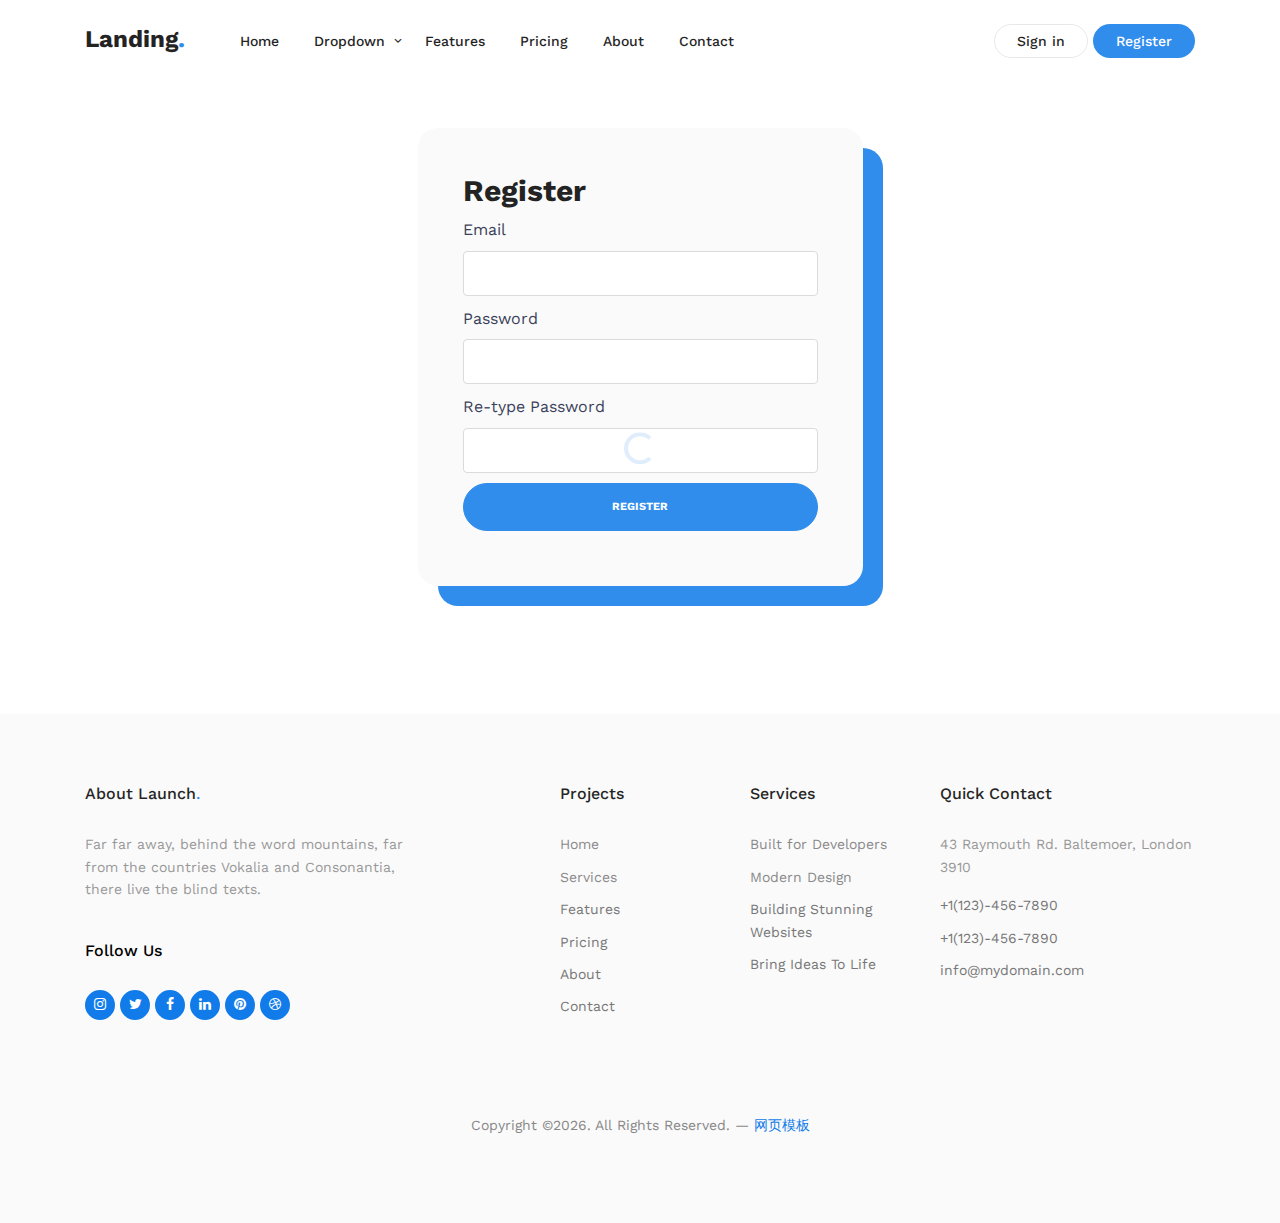
<file: register.html>
<!doctype html>
<html lang="en">

<head>
  <meta charset="utf-8">
  <meta name="viewport" content="width=device-width, initial-scale=1, shrink-to-fit=no">

  <link rel="shortcut icon" href="favicon.png">

  <meta name="description" content="" />
  <meta name="keywords" content="" />

  <link rel="preconnect" href="https://fonts.googleapis.com">
  <link rel="preconnect" href="https://fonts.gstatic.com" crossorigin>
  <link href="https://fonts.googleapis.com/css2?family=Work+Sans:wght@400;500;600;700&display=swap" rel="stylesheet">

  <link rel="stylesheet" href="css/bootstrap.min.css">
  <link rel="stylesheet" href="css/owl.carousel.min.css">
  <link rel="stylesheet" href="css/owl.theme.default.min.css">
  <link rel="stylesheet" href="css/jquery.fancybox.min.css">
  <link rel="stylesheet" href="fonts/icomoon/style.css">
  <link rel="stylesheet" href="fonts/flaticon/font/flaticon.css">
  <link rel="stylesheet" href="css/aos.css">
  <link rel="stylesheet" href="css/style.css">

  <title>Landing Free HTML Template</title>
</head>

<body data-spy="scroll" data-target=".site-navbar-target" data-offset="100">


  <div class="site-mobile-menu site-navbar-target">
    <div class="site-mobile-menu-header">
      <div class="site-mobile-menu-close">
        <span class="icofont-close js-menu-toggle"></span>
      </div>
    </div>
    <div class="site-mobile-menu-body"></div>
  </div>


  
  <nav class="site-nav dark js-site-navbar mb-5 site-navbar-target">
    <div class="container">
      <div class="site-navigation">
        <a href="index.html" class="logo m-0 float-left">Landing<span class="text-primary">.</span></a>

        <ul class="js-clone-nav d-none d-lg-inline-block site-menu float-left">
          <li class="active"><a href="#home-section" class="nav-link">Home</a></li>
          <li class="has-children">
            <a href="#" class="nav-link">Dropdown</a>
            <ul class="dropdown">
              <li><a href="index.html#testimonials-section" class="nav-link">Testimonials</a></li>
              <li class="active"><a href="elements.html" class="nav-link">Elements</a></li>
              <li class="has-children">
                <a href="#">Menu Two</a>
                <ul class="dropdown">
                  <li><a href="#" class="nav-link">Sub Menu One</a></li>
                  <li><a href="#" class="nav-link">Sub Menu Two</a></li>
                  <li><a href="#" class="nav-link">Sub Menu Three</a></li>
                </ul>
              </li>
              <li><a href="#" class="nav-link">Menu Three</a></li>
            </ul>
          </li>
          <li><a href="#features-section" class="nav-link">Features</a></li>
          <li><a href="#pricing-section" class="nav-link">Pricing</a></li>
          <li><a href="#about-section" class="nav-link">About</a></li>
          <li><a href="#contact-section" class="nav-link">Contact</a></li>
        </ul>

        <ul class="js-clone-nav d-none mt-1 d-lg-inline-block site-menu float-right">
          <li class="cta-button-outline"><a href="signin.html">Sign in</a></li>
          <li class="cta-primary"><a href="register.html">Register</a></li>
        </ul>



        <a href="#" class="burger ml-auto float-right site-menu-toggle js-menu-toggle d-inline-block dark d-lg-none" data-toggle="collapse" data-target="#main-navbar">
          <span></span>
        </a>

      </div>
    </div>
  </nav>
  

  <div class="untree_co-login-register">
   <div class="container">
    <div class="row justify-content-center">

     <div class="col-lg-5">
      <div class="custom-box" data-aos="fade-up" data-aos-delay="0">
        <h2 class="heading">Register</h2>
        <form action="#">
          <div class="form-field">
            <label for="email">Email</label>
            <input type="email" class="form-control" id="email">
          </div>
          <div class="form-field">
            <label for="password">Password</label>
            <input type="password" class="form-control" id="password">
          </div>
          <div class="form-field">
            <label for="repassword">Re-type Password</label>
            <input type="password" class="form-control" id="repassword">
          </div>
          <div class="form-field">
            <input type="submit" class="btn btn-primary btn-block" value="Register">
          </div>
        </form>
      </div>
    </div>
  </div>
</div>
</div>

<div class="site-footer">

  <div class="footer-dots"></div> <!-- /.footer-dots -->
  <div class="container">

    <div class="row">
      <div class="col-lg-4">
        <div class="widget">
          <h3>About Launch<span class="text-primary">.</span> </h3>
          <p>Far far away, behind the word mountains, far from the countries Vokalia and Consonantia, there live the blind texts.</p>
        </div> <!-- /.widget -->
        <div class="widget">
          <h3>Follow Us</h3>
          <ul class="list-unstyled social">
            <li><a href="#"><span class="icon-instagram"></span></a></li>
            <li><a href="#"><span class="icon-twitter"></span></a></li>
            <li><a href="#"><span class="icon-facebook"></span></a></li>
            <li><a href="#"><span class="icon-linkedin"></span></a></li>
            <li><a href="#"><span class="icon-pinterest"></span></a></li>
            <li><a href="#"><span class="icon-dribbble"></span></a></li>
          </ul>
        </div> <!-- /.widget -->
      </div> <!-- /.col-lg-3 -->

      <div class="col-lg-2 ml-auto">
        <div class="widget">
          <h3>Projects</h3>
          <ul class="list-unstyled float-left links">
            <li><a href="#">Home</a></li>
            <li><a href="#">Services</a></li>
            <li><a href="#">Features</a></li>
            <li><a href="#">Pricing</a></li>
            <li><a href="#">About</a></li>
            <li><a href="#">Contact</a></li>
          </ul>
        </div> <!-- /.widget -->
      </div> <!-- /.col-lg-3 -->

      <div class="col-lg-2">
        <div class="widget">
          <h3>Services</h3>
          <ul class="list-unstyled float-left links">
            <li><a href="#">Built for Developers</a></li>
            <li><a href="#">Modern Design</a></li>
            <li><a href="#">Building Stunning Websites</a></li>
            <li><a href="#">Bring Ideas To Life</a></li>
          </ul>
        </div> <!-- /.widget -->
      </div> <!-- /.col-lg-3 -->


      <div class="col-lg-3">
        <div class="widget">
          <h3>Quick Contact</h3>
          <address>43 Raymouth Rd. Baltemoer, London 3910</address>
          <ul class="list-unstyled links mb-4">
            <li><a href="tel://11234567890">+1(123)-456-7890</a></li>
            <li><a href="tel://11234567890">+1(123)-456-7890</a></li>
            <li><a href="mailto:info@mydomain.com">info@mydomain.com</a></li>
          </ul>
        </div> <!-- /.widget -->
      </div> <!-- /.col-lg-3 -->

    </div> <!-- /.row -->

    <div class="row mt-5">
      <div class="col-12 text-center">
        <p class="copyright">Copyright &copy;<script>document.write(new Date().getFullYear());</script>. All Rights Reserved. &mdash; <a target="_blank" href="http://www.mobanwang.com" title="网页模板">网页模板</a>
        </p>
      </div>
    </div>
  </div> <!-- /.container -->
</div> <!-- /.site-footer -->

<div id="overlayer"></div>
<div class="loader">
  <div class="spinner-border" role="status">
    <span class="sr-only">Loading...</span>
  </div>
</div>

<script src="js/jquery-3.4.1.min.js"></script>
<script src="js/jquery-migrate-3.0.1.min.js"></script>
<script src="js/popper.min.js"></script>
<script src="js/bootstrap.min.js"></script>
<script src="js/owl.carousel.min.js"></script>
<script src="js/jquery.easing.1.3.js"></script>
<script src="js/jquery.animateNumber.min.js"></script>
<script src="js/jquery.waypoints.min.js"></script>
<script src="js/jquery.fancybox.min.js"></script>
<script src="js/aos.js"></script>

<script src="js/custom.js"></script>

</body>

</html>
</file>
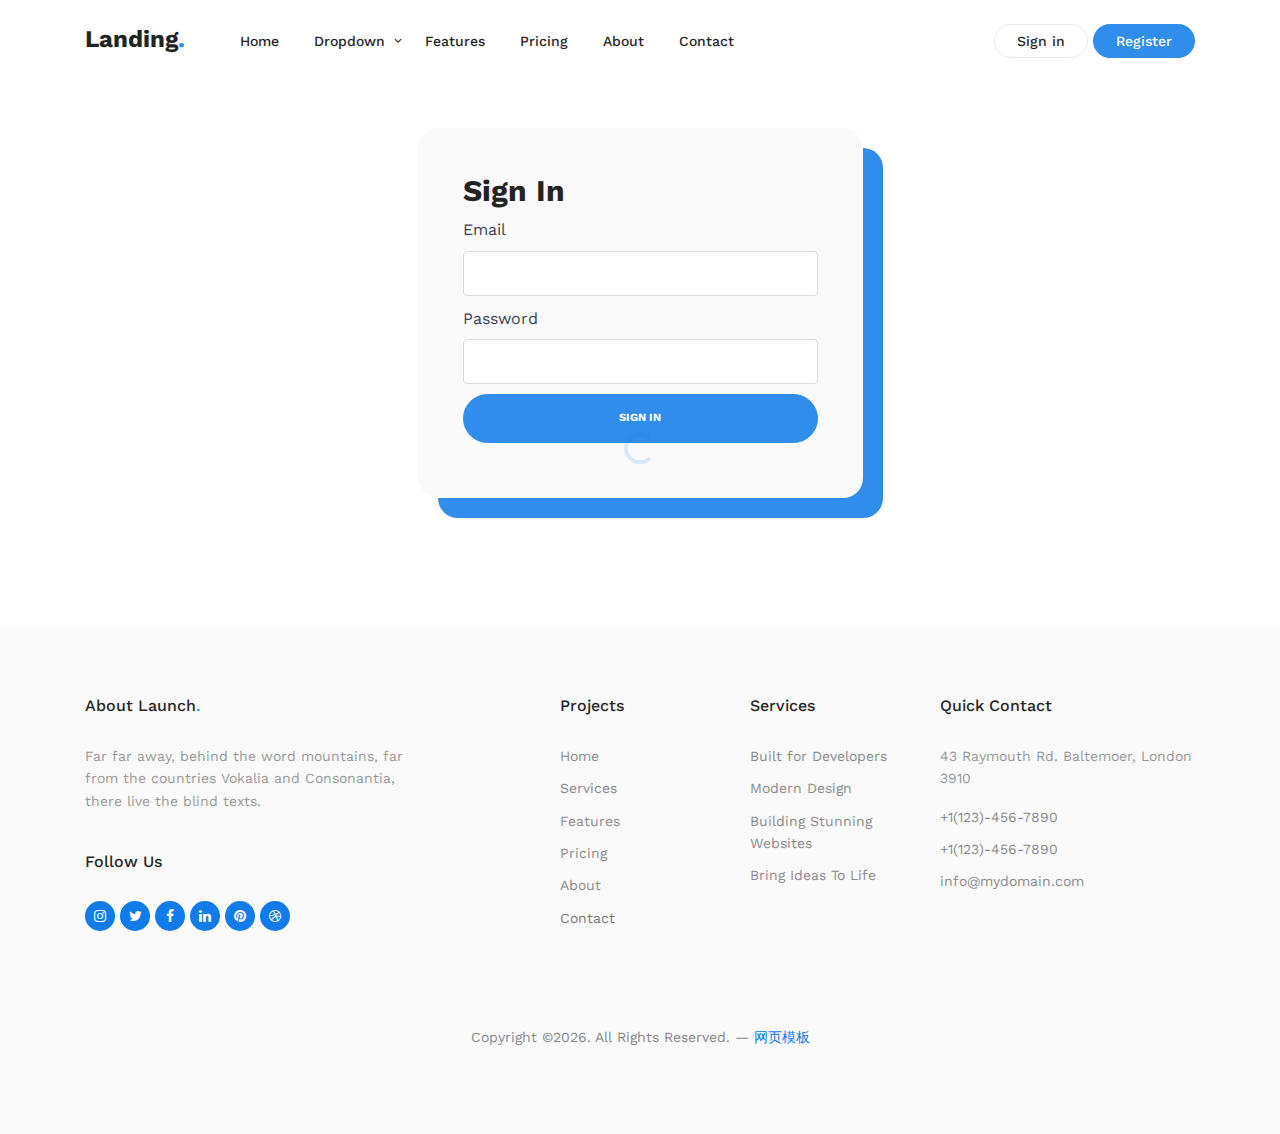
<file: signin.html>
<!doctype html>
<html lang="en">

<head>
  <meta charset="utf-8">
  <meta name="viewport" content="width=device-width, initial-scale=1, shrink-to-fit=no">

  <link rel="shortcut icon" href="favicon.png">

  <meta name="description" content="" />
  <meta name="keywords" content="" />

  <link rel="preconnect" href="https://fonts.googleapis.com">
  <link rel="preconnect" href="https://fonts.gstatic.com" crossorigin>
  <link href="https://fonts.googleapis.com/css2?family=Work+Sans:wght@400;500;600;700&display=swap" rel="stylesheet">

  <link rel="stylesheet" href="css/bootstrap.min.css">
  <link rel="stylesheet" href="css/owl.carousel.min.css">
  <link rel="stylesheet" href="css/owl.theme.default.min.css">
  <link rel="stylesheet" href="css/jquery.fancybox.min.css">
  <link rel="stylesheet" href="fonts/icomoon/style.css">
  <link rel="stylesheet" href="fonts/flaticon/font/flaticon.css">
  <link rel="stylesheet" href="css/aos.css">
  <link rel="stylesheet" href="css/style.css">

  <title>Landing Free HTML Template</title>
</head>

<body data-spy="scroll" data-target=".site-navbar-target" data-offset="100">


  <div class="site-mobile-menu site-navbar-target">
    <div class="site-mobile-menu-header">
      <div class="site-mobile-menu-close">
        <span class="icofont-close js-menu-toggle"></span>
      </div>
    </div>
    <div class="site-mobile-menu-body"></div>
  </div>


  
  <nav class="site-nav dark js-site-navbar mb-5 site-navbar-target">
    <div class="container">
      <div class="site-navigation">
        <a href="index.html" class="logo m-0 float-left">Landing<span class="text-primary">.</span></a>

        <ul class="js-clone-nav d-none d-lg-inline-block site-menu float-left">
          <li class="active"><a href="#home-section" class="nav-link">Home</a></li>
          <li class="has-children">
            <a href="#" class="nav-link">Dropdown</a>
            <ul class="dropdown">
              <li><a href="index.html#testimonials-section" class="nav-link">Testimonials</a></li>
              <li class="active"><a href="elements.html" class="nav-link">Elements</a></li>
              <li class="has-children">
                <a href="#">Menu Two</a>
                <ul class="dropdown">
                  <li><a href="#" class="nav-link">Sub Menu One</a></li>
                  <li><a href="#" class="nav-link">Sub Menu Two</a></li>
                  <li><a href="#" class="nav-link">Sub Menu Three</a></li>
                </ul>
              </li>
              <li><a href="#" class="nav-link">Menu Three</a></li>
            </ul>
          </li>
          <li><a href="#features-section" class="nav-link">Features</a></li>
          <li><a href="#pricing-section" class="nav-link">Pricing</a></li>
          <li><a href="#about-section" class="nav-link">About</a></li>
          <li><a href="#contact-section" class="nav-link">Contact</a></li>
        </ul>

        <ul class="js-clone-nav d-none mt-1 d-lg-inline-block site-menu float-right">
          <li class="cta-button-outline"><a href="signin.html">Sign in</a></li>
          <li class="cta-primary"><a href="register.html">Register</a></li>
        </ul>



        <a href="#" class="burger ml-auto float-right site-menu-toggle js-menu-toggle d-inline-block dark d-lg-none" data-toggle="collapse" data-target="#main-navbar">
          <span></span>
        </a>

      </div>
    </div>
  </nav>
  

  <div class="untree_co-login-register">
   <div class="container">
    <div class="row justify-content-center">

     <div class="col-lg-5">
      <div class="custom-box" data-aos="fade-up" data-aos-delay="0">
        <h2 class="heading" >Sign In</h2>
        <form action="#">
          <div class="form-field">
            <label for="email">Email</label>
            <input type="email" class="form-control" id="email">
          </div>
          <div class="form-field">
            <label for="password">Password</label>
            <input type="password" class="form-control" id="password">
          </div>
          <div class="form-field">
            <input type="submit" class="btn btn-primary btn-block" value="Sign in">
          </div>
        </form>
      </div>
    </div>
  </div>
</div>
</div>

<div class="site-footer">

  <div class="footer-dots"></div> <!-- /.footer-dots -->
  <div class="container">

    <div class="row">
      <div class="col-lg-4">
        <div class="widget">
          <h3>About Launch<span class="text-primary">.</span> </h3>
          <p>Far far away, behind the word mountains, far from the countries Vokalia and Consonantia, there live the blind texts.</p>
        </div> <!-- /.widget -->
        <div class="widget">
          <h3>Follow Us</h3>
          <ul class="list-unstyled social">
            <li><a href="#"><span class="icon-instagram"></span></a></li>
            <li><a href="#"><span class="icon-twitter"></span></a></li>
            <li><a href="#"><span class="icon-facebook"></span></a></li>
            <li><a href="#"><span class="icon-linkedin"></span></a></li>
            <li><a href="#"><span class="icon-pinterest"></span></a></li>
            <li><a href="#"><span class="icon-dribbble"></span></a></li>
          </ul>
        </div> <!-- /.widget -->
      </div> <!-- /.col-lg-3 -->

      <div class="col-lg-2 ml-auto">
        <div class="widget">
          <h3>Projects</h3>
          <ul class="list-unstyled float-left links">
            <li><a href="#">Home</a></li>
            <li><a href="#">Services</a></li>
            <li><a href="#">Features</a></li>
            <li><a href="#">Pricing</a></li>
            <li><a href="#">About</a></li>
            <li><a href="#">Contact</a></li>
          </ul>
        </div> <!-- /.widget -->
      </div> <!-- /.col-lg-3 -->

      <div class="col-lg-2">
        <div class="widget">
          <h3>Services</h3>
          <ul class="list-unstyled float-left links">
            <li><a href="#">Built for Developers</a></li>
            <li><a href="#">Modern Design</a></li>
            <li><a href="#">Building Stunning Websites</a></li>
            <li><a href="#">Bring Ideas To Life</a></li>
          </ul>
        </div> <!-- /.widget -->
      </div> <!-- /.col-lg-3 -->


      <div class="col-lg-3">
        <div class="widget">
          <h3>Quick Contact</h3>
          <address>43 Raymouth Rd. Baltemoer, London 3910</address>
          <ul class="list-unstyled links mb-4">
            <li><a href="tel://11234567890">+1(123)-456-7890</a></li>
            <li><a href="tel://11234567890">+1(123)-456-7890</a></li>
            <li><a href="mailto:info@mydomain.com">info@mydomain.com</a></li>
          </ul>
        </div> <!-- /.widget -->
      </div> <!-- /.col-lg-3 -->

    </div> <!-- /.row -->

    <div class="row mt-5">
      <div class="col-12 text-center">
        <p class="copyright">Copyright &copy;<script>document.write(new Date().getFullYear());</script>. All Rights Reserved. &mdash; <a target="_blank" href="http://www.mobanwang.com" title="网页模板">网页模板</a>
        </p>
      </div>
    </div>
  </div> <!-- /.container -->
</div> <!-- /.site-footer -->

<div id="overlayer"></div>
<div class="loader">
  <div class="spinner-border" role="status">
    <span class="sr-only">Loading...</span>
  </div>
</div>

<script src="js/jquery-3.4.1.min.js"></script>
<script src="js/jquery-migrate-3.0.1.min.js"></script>
<script src="js/popper.min.js"></script>
<script src="js/bootstrap.min.js"></script>
<script src="js/owl.carousel.min.js"></script>
<script src="js/jquery.easing.1.3.js"></script>
<script src="js/jquery.animateNumber.min.js"></script>
<script src="js/jquery.waypoints.min.js"></script>
<script src="js/jquery.fancybox.min.js"></script>
<script src="js/aos.js"></script>

<script src="js/custom.js"></script>

</body>

</html>
</file>
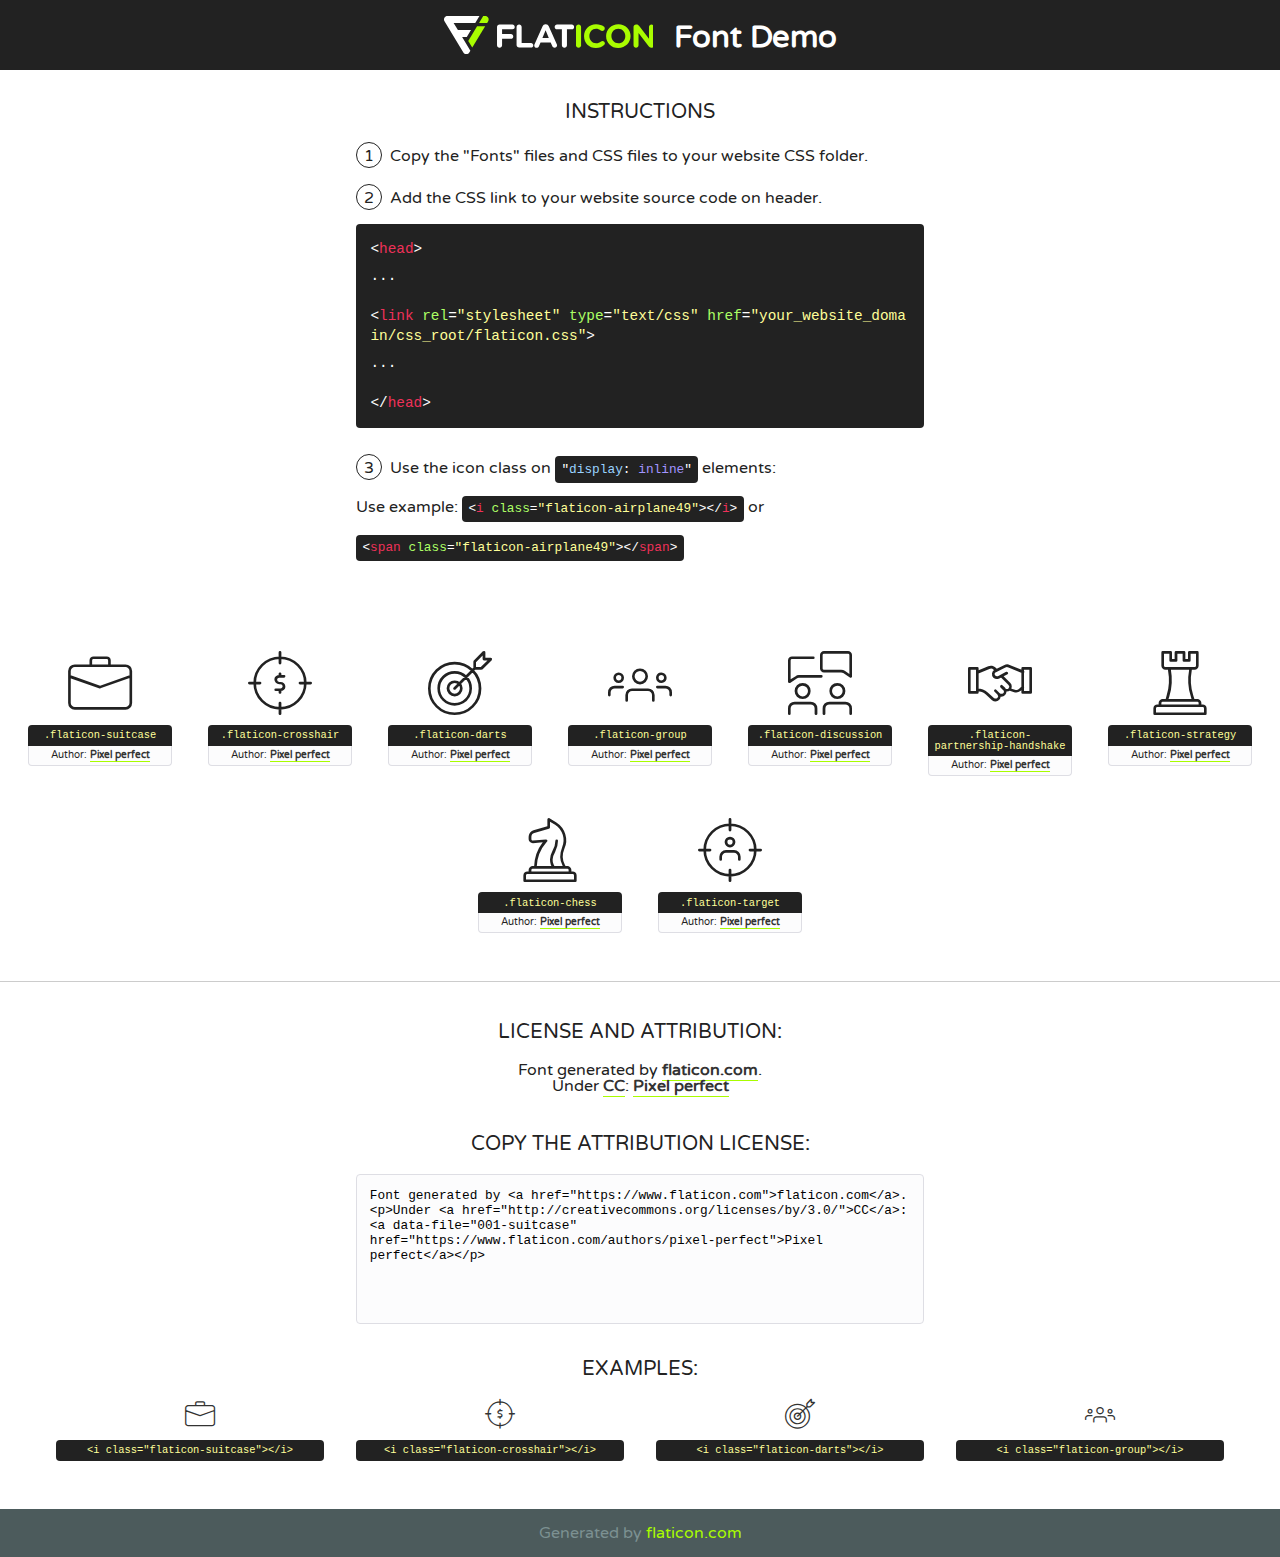
<file: fonts/flaticon/font/flaticon.html>
<!DOCTYPE html>
<!--
  Flaticon icon font: Flaticon
  Creation date: 10/06/2020 01:23
-->
<html>
<!DOCTYPE html>
<html>

<head>
    <title>Flaticon WebFont</title>
    <link href="http://fonts.googleapis.com/css?family=Varela+Round" rel="stylesheet" type="text/css" />
    <link rel="stylesheet" type="text/css" href="flaticon.css">
    <meta charset="UTF-8">
    <style>
    html, body, div, span, applet, object, iframe,
    h1, h2, h3, h4, h5, h6, p, blockquote, pre,
    a, abbr, acronym, address, big, cite, code,
    del, dfn, em, img, ins, kbd, q, s, samp,
    small, strike, strong, sub, sup, tt, var,
    b, u, i, center,
    dl, dt, dd, ol, ul, li,
    fieldset, form, label, legend,
    table, caption, tbody, tfoot, thead, tr, th, td,
    article, aside, canvas, details, embed, 
    figure, figcaption, footer, header, hgroup, 
    menu, nav, output, ruby, section, summary,
    time, mark, audio, video {
        margin: 0;
        padding: 0;
        border: 0;
        font-size: 100%;
        font: inherit;
        vertical-align: baseline;
    }
    /* HTML5 display-role reset for older browsers */
    article, aside, details, figcaption, figure, 
    footer, header, hgroup, menu, nav, section {
        display: block;
    }
    body {
        line-height: 1;
    }
    ol, ul {
        list-style: none;
    }
    blockquote, q {
        quotes: none;
    }
    blockquote:before, blockquote:after,
    q:before, q:after {
        content: '';
        content: none;
    }
    table {
        border-collapse: collapse;
        border-spacing: 0;
    }
    body {
        font-family: 'Varela Round', Helvetica, Arial, sans-serif;
        font-size: 16px;
        color: #222;
    }
    a {
        color: #333;
        border-bottom: 1px solid #a9fd00;
        font-weight: bold;
        text-decoration: none;
    }
    * {
        -moz-box-sizing: border-box;
        -webkit-box-sizing: border-box;
        box-sizing: border-box;
        margin: 0;
        padding: 0;
    }
    [class^="flaticon-"]:before, [class*=" flaticon-"]:before, [class^="flaticon-"]:after, [class*=" flaticon-"]:after {
        font-family: Flaticon;
        font-size: 30px;
        font-style: normal;
        margin-left: 20px;
        color: #333;
    }
    .wrapper {
        max-width: 600px;
        margin: auto;
        padding: 0 1em;
    }
    .title {
        font-size: 1.25em;
        text-align: center;
        margin-bottom: 1em;
        text-transform: uppercase;
    }
    header {
        text-align: center;
        background-color: #222;
        color: #fff;
        padding: 1em;
    }
    header .logo {
        width: 210px;
        height: 38px;
        display: inline-block;
        vertical-align: middle;
        margin-right: 1em;
        border: none;
    }
    header strong {
        font-size: 1.95em;
        font-weight: bold;
        vertical-align: middle;
        margin-top: 5px;
        display: inline-block;
    }
    .demo {
        margin: 2em auto;
        line-height: 1.25em;
    }
    .demo ul li {
        margin-bottom: 1em;
    }
    .demo ul li .num {
        color: #222;
        border-radius: 20px;
        display: inline-block;
        width: 26px;
        padding: 3px;
        height: 26px;
        text-align: center;
        margin-right: 0.5em;
        border: 1px solid #222;
    }
    .demo ul li code {
        background-color: #222;
        border-radius: 4px;
        padding: 0.25em 0.5em;
        display: inline-block;
        color: #fff;
        font-family: Consolas,Monaco,Lucida Console,Liberation Mono,DejaVu Sans Mono,Bitstream Vera Sans Mono,Courier New, monospace;
        font-weight: lighter;
        margin-top: 1em;
        font-size: 0.8em;
        word-break: break-all;
    }
    .demo ul li code.big {
        padding: 1em;
        font-size: 0.9em;
    }
    .demo ul li code .red {
        color: #EF3159;
    }
    .demo ul li code .green {
        color: #ACFF65;
    }
    .demo ul li code .yellow {
        color: #FFFF99;
    }
    .demo ul li code .blue {
        color: #99D3FF;
    }
    .demo ul li code .purple {
        color: #A295FF;
    }
    .demo ul li code .dots {
        margin-top: 0.5em;
        display: block;
    }
    #glyphs {
        border-bottom: 1px solid #ccc;
        padding: 2em 0;
        text-align: center;
    }
    .glyph {
        display: inline-block;
        width: 9em;
        margin: 1em;
        text-align: center;
        vertical-align: top;
        background: #FFF;
    }
    .glyph .glyph-icon {
        padding: 10px;
        display: block;
        font-family:"Flaticon";
        font-size: 64px;
        line-height: 1;
    }
    .glyph .glyph-icon:before {
        font-size: 64px;
        color: #222;
        margin-left: 0;
    }
    .class-name {
        font-size: 0.65em;
        background-color: #222;
        color: #fff;
        border-radius: 4px 4px 0 0;
        padding: 0.5em;
        color: #FFFF99;
        font-family: Consolas,Monaco,Lucida Console,Liberation Mono,DejaVu Sans Mono,Bitstream Vera Sans Mono,Courier New, monospace;
    }
    .author-name {
        font-size: 0.6em;
        background-color: #fcfcfd;
        border: 1px solid #DEDEE4;
        border-top: 0;
        border-radius: 0 0 4px 4px;
        padding: 0.5em;
    }
    .class-name:last-child {
        font-size: 10px;
        color:#888;
    }
    .class-name:last-child a {
        font-size: 10px;
        color:#555;
    }
    .class-name:last-child a:hover {
        color:#a9fd00;
    }
    .glyph > input {
        display: block;
        width: 100px;
        margin: 5px auto;
        text-align: center;
        font-size: 12px;
        cursor: text;
    }
    .glyph > input.icon-input {
        font-family:"Flaticon";
        font-size: 16px;
        margin-bottom: 10px;
    }
    .attribution .title {
        margin-top: 2em;
    }
    .attribution textarea {
        background-color: #fcfcfd;
        padding: 1em;
        border: none;
        box-shadow: none;
        border: 1px solid #DEDEE4;
        border-radius: 4px;
        resize: none;
        width: 100%;
        height: 150px;
        font-size: 0.8em;
        font-family: Consolas,Monaco,Lucida Console,Liberation Mono,DejaVu Sans Mono,Bitstream Vera Sans Mono,Courier New, monospace;
        -webkit-appearance: none;
    }
    .iconsuse {
        margin: 2em auto;
        text-align: center;
        max-width: 1200px;
    }
    .iconsuse:after {
        content: '';
        display: table;
        clear: both;
    }
    .iconsuse .image {
        float: left;
        width: 25%;
        padding: 0 1em;
    }
    .iconsuse .image p {
        margin-bottom: 1em;
    }
    .iconsuse .image span {
        display: block;
        font-size: 0.65em;
        background-color: #222;
        color: #fff;
        border-radius: 4px;
        padding: 0.5em;
        color: #FFFF99;
        margin-top: 1em;
        font-family: Consolas,Monaco,Lucida Console,Liberation Mono,DejaVu Sans Mono,Bitstream Vera Sans Mono,Courier New, monospace;
    }
    #footer {
        text-align: center;
        background-color: #4C5B5C;
        color: #7c9192;
        padding: 1em;
    }
    #footer a {
        border: none;
        color: #a9fd00;
        font-weight: normal;
    }
    @media (max-width: 960px) {
        .iconsuse .image {
            width: 50%;
        }
    }
    @media (max-width: 560px) {
        .iconsuse .image {
            width: 100%;
        }
    }
    </style>
</head>

<body class="characters-off">

    <header>
        <a href="https://www.flaticon.com" target="_blank" class="logo">
            <svg version="1.1" xmlns="http://www.w3.org/2000/svg" xmlns:xlink="http://www.w3.org/1999/xlink" xmlns:a="http://ns.adobe.com/AdobeSVGViewerExtensions/3.0/" viewBox="0 0 560.875 102.036" enable-background="new 0 0 560.875 102.036" xml:space="preserve">
                <defs>
                </defs>
                <g>
                    <g class="letters">
                        <path fill="#ffffff" d="M141.596,29.675c0-3.777,2.985-6.767,6.764-6.767h34.438c3.426,0,6.15,2.728,6.15,6.15
                        c0,3.43-2.724,6.149-6.15,6.149h-27.674v13.091h23.719c3.429,0,6.151,2.724,6.151,6.15c0,3.43-2.723,6.149-6.151,6.149h-23.719
                        v17.574c0,3.773-2.986,6.761-6.764,6.761c-3.779,0-6.764-2.989-6.764-6.761V29.675z"></path>
                        <path fill="#ffffff" d="M193.844,29.149c0-3.781,2.985-6.767,6.764-6.767c3.776,0,6.763,2.985,6.763,6.767v42.957h25.039
                        c3.426,0,6.149,2.726,6.149,6.153c0,3.425-2.723,6.15-6.149,6.15h-31.802c-3.779,0-6.764-2.986-6.764-6.768V29.149z"></path>
                        <path fill="#ffffff" d="M241.891,75.71l21.438-48.407c1.492-3.341,4.215-5.357,7.906-5.357h0.792
                        c3.686,0,6.323,2.017,7.815,5.357l21.439,48.407c0.436,0.967,0.701,1.845,0.701,2.723c0,3.602-2.809,6.501-6.414,6.501
                        c-3.161,0-5.269-1.845-6.499-4.655l-4.132-9.661h-27.059l-4.301,10.102c-1.144,2.631-3.426,4.214-6.237,4.214
                        c-3.517,0-6.24-2.81-6.24-6.325C241.1,77.64,241.451,76.677,241.891,75.71z M279.932,58.666l-8.521-20.297l-8.526,20.297H279.932
                        z"></path>
                        <path fill="#ffffff" d="M314.864,35.387H301.86c-3.429,0-6.239-2.813-6.239-6.238c0-3.429,2.811-6.24,6.239-6.24h39.533
                        c3.426,0,6.237,2.811,6.237,6.24c0,3.425-2.811,6.238-6.237,6.238h-13.001v42.785c0,3.773-2.99,6.761-6.764,6.761
                        c-3.779,0-6.764-2.989-6.764-6.761V35.387z"></path>
                        <path fill="#A9FD00" d="M352.615,29.149c0-3.781,2.985-6.767,6.767-6.767c3.774,0,6.761,2.985,6.761,6.767v49.024
                        c0,3.773-2.987,6.761-6.761,6.761c-3.781,0-6.767-2.989-6.767-6.761V29.149z"></path>
                        <path fill="#A9FD00" d="M374.132,53.836v-0.179c0-17.481,13.178-31.801,32.065-31.801c9.22,0,15.459,2.458,20.557,6.238
                        c1.402,1.054,2.637,2.985,2.637,5.357c0,3.692-2.985,6.59-6.681,6.59c-1.845,0-3.071-0.702-4.044-1.319
                        c-3.776-2.813-7.729-4.393-12.562-4.393c-10.364,0-17.831,8.611-17.831,19.154v0.173c0,10.542,7.291,19.329,17.831,19.329
                        c5.715,0,9.492-1.756,13.359-4.834c1.049-0.874,2.458-1.491,4.039-1.491c3.429,0,6.325,2.813,6.325,6.236
                        c0,2.106-1.056,3.78-2.282,4.834c-5.539,4.834-12.036,7.733-21.878,7.733C387.572,85.464,374.132,71.493,374.132,53.836z"></path>
                        <path fill="#A9FD00" d="M433.009,53.836v-0.179c0-17.481,13.79-31.801,32.766-31.801c18.981,0,32.592,14.143,32.592,31.628v0.173
                        c0,17.483-13.785,31.807-32.769,31.807C446.625,85.464,433.009,71.32,433.009,53.836z M484.224,53.836v-0.179
                        c0-10.539-7.725-19.326-18.626-19.326c-10.893,0-18.449,8.611-18.449,19.154v0.173c0,10.542,7.73,19.329,18.626,19.329
                        C476.676,72.986,484.224,64.378,484.224,53.836z"></path>
                        <path fill="#A9FD00" d="M506.233,29.321c0-3.774,2.99-6.763,6.767-6.763h1.401c3.252,0,5.183,1.583,7.029,3.953l26.093,34.265
                        V29.059c0-3.692,2.99-6.677,6.681-6.677c3.683,0,6.671,2.985,6.671,6.677v48.934c0,3.78-2.987,6.765-6.764,6.765h-0.436
                        c-3.257,0-5.188-1.581-7.034-3.953l-27.056-35.492v32.944c0,3.687-2.985,6.676-6.678,6.676c-3.683,0-6.673-2.989-6.673-6.676
                        V29.321z"></path>
                    </g>
                    <g class="insignia">
                        <path fill="#ffffff" d="M48.372,56.137h12.517l11.156-18.537H37.186L25.688,18.539h57.825L94.668,0H9.271
                        C5.925,0,2.842,1.801,1.198,4.716c-1.644,2.907-1.593,6.482,0.134,9.343l50.38,83.501c1.678,2.781,4.689,4.476,7.938,4.476
                        c3.246,0,6.257-1.695,7.935-4.476l2.898-4.804L48.372,56.137z"></path>
                        <g class="i">
                            <path fill="#A9FD00" d="M93.575,18.539h0.031v0.004l21.652,0.004l2.705-4.488c1.727-2.861,1.778-6.436,0.133-9.343
                            C116.454,1.801,113.371,0,110.026,0h-5.294L93.575,18.539z"></path>
                            <polygon fill="#A9FD00" points="88.291,27.356 64.725,66.486 75.519,84.404 109.942,27.356"></polygon>
                        </g>
                    </g>
                </g>
            </svg>
        </a>
        <strong>Font Demo</strong>
    </header>


    <section class="demo wrapper">

        <p class="title">Instructions</p>

        <ul>
            <li>
                <span class="num">1</span>Copy the "Fonts" files and CSS files to your website CSS folder.
            </li>
            <li>
                <span class="num">2</span>Add the CSS link to your website source code on header.
                <code class="big">
                    &lt;<span class="red">head</span>&gt;
                    <br/><span class="dots">...</span>
                    <br/>&lt;<span class="red">link</span> <span class="green">rel</span>=<span class="yellow">"stylesheet"</span> <span class="green">type</span>=<span class="yellow">"text/css"</span> <span class="green">href</span>=<span class="yellow">"your_website_domain/css_root/flaticon.css"</span>&gt;
                    <br/><span class="dots">...</span>
                    <br/>&lt;/<span class="red">head</span>&gt;
                </code>
            </li>

            <li>
                <p>
                    <span class="num">3</span>Use the icon class on <code>"<span class="blue">display</span>:<span class="purple"> inline</span>"</code> elements:
                    <br />
                    Use example: <code>&lt;<span class="red">i</span> <span class="green">class</span>=<span class="yellow">&quot;flaticon-airplane49&quot;</span>&gt;&lt;/<span class="red">i</span>&gt;</code> or <code>&lt;<span class="red">span</span> <span class="green">class</span>=<span class="yellow">&quot;flaticon-airplane49&quot;</span>&gt;&lt;/<span class="red">span</span>&gt;</code>
            </li>
        </ul>

    </section>




   <section id="glyphs">          
    
      
        <div class="glyph"><div class="glyph-icon flaticon-suitcase"></div>
            <div class="class-name">.flaticon-suitcase</div>
            <div class="author-name">Author: <a data-file="001-suitcase" href="https://www.flaticon.com/authors/pixel-perfect">Pixel perfect</a> </div> 
        </div>        
        
        <div class="glyph"><div class="glyph-icon flaticon-crosshair"></div>
            <div class="class-name">.flaticon-crosshair</div>
            <div class="author-name">Author: <a data-file="002-crosshair" href="https://www.flaticon.com/authors/pixel-perfect">Pixel perfect</a> </div> 
        </div>        
        
        <div class="glyph"><div class="glyph-icon flaticon-darts"></div>
            <div class="class-name">.flaticon-darts</div>
            <div class="author-name">Author: <a data-file="003-darts" href="https://www.flaticon.com/authors/pixel-perfect">Pixel perfect</a> </div> 
        </div>        
        
        <div class="glyph"><div class="glyph-icon flaticon-group"></div>
            <div class="class-name">.flaticon-group</div>
            <div class="author-name">Author: <a data-file="004-group" href="https://www.flaticon.com/authors/pixel-perfect">Pixel perfect</a> </div> 
        </div>        
        
        <div class="glyph"><div class="glyph-icon flaticon-discussion"></div>
            <div class="class-name">.flaticon-discussion</div>
            <div class="author-name">Author: <a data-file="005-discussion" href="https://www.flaticon.com/authors/pixel-perfect">Pixel perfect</a> </div> 
        </div>        
        
        <div class="glyph"><div class="glyph-icon flaticon-partnership-handshake"></div>
            <div class="class-name">.flaticon-partnership-handshake</div>
            <div class="author-name">Author: <a data-file="006-partnership-handshake" href="https://www.flaticon.com/authors/pixel-perfect">Pixel perfect</a> </div> 
        </div>        
        
        <div class="glyph"><div class="glyph-icon flaticon-strategy"></div>
            <div class="class-name">.flaticon-strategy</div>
            <div class="author-name">Author: <a data-file="007-strategy" href="https://www.flaticon.com/authors/pixel-perfect">Pixel perfect</a> </div> 
        </div>        
        
        <div class="glyph"><div class="glyph-icon flaticon-chess"></div>
            <div class="class-name">.flaticon-chess</div>
            <div class="author-name">Author: <a data-file="008-chess" href="https://www.flaticon.com/authors/pixel-perfect">Pixel perfect</a> </div> 
        </div>        
        
        <div class="glyph"><div class="glyph-icon flaticon-target"></div>
            <div class="class-name">.flaticon-target</div>
            <div class="author-name">Author: <a data-file="009-target" href="https://www.flaticon.com/authors/pixel-perfect">Pixel perfect</a> </div> 
        </div>        
        

    </section>



    <section class="attribution wrapper"   style="text-align:center;">

      <div class="title">License and attribution:</div><div class="attrDiv">Font generated by <a href="https://www.flaticon.com">flaticon.com</a>. <div><p>Under <a href="http://creativecommons.org/licenses/by/3.0/">CC</a>: <a data-file="001-suitcase" href="https://www.flaticon.com/authors/pixel-perfect">Pixel perfect</a></p>  </div>
      </div>
      <div class="title">Copy the Attribution License:</div>

    <textarea onclick="this.focus();this.select();">Font generated by &lt;a href=&quot;https://www.flaticon.com&quot;&gt;flaticon.com&lt;/a&gt;. <p>Under <a href="http://creativecommons.org/licenses/by/3.0/">CC</a>: <a data-file="001-suitcase" href="https://www.flaticon.com/authors/pixel-perfect">Pixel perfect</a></p>  
     </textarea>

    </section>

    <section class="iconsuse">

          <div class="title">Examples:</div>            
             
            <div class="image">
                <p>
                    <i class="glyph-icon flaticon-suitcase"></i> 
                    <span>&lt;i class=&quot;flaticon-suitcase&quot;&gt;&lt;/i&gt;</span>
                </p>
            </div>
            
            <div class="image">
                <p>
                    <i class="glyph-icon flaticon-crosshair"></i> 
                    <span>&lt;i class=&quot;flaticon-crosshair&quot;&gt;&lt;/i&gt;</span>
                </p>
            </div>
            
            <div class="image">
                <p>
                    <i class="glyph-icon flaticon-darts"></i> 
                    <span>&lt;i class=&quot;flaticon-darts&quot;&gt;&lt;/i&gt;</span>
                </p>
            </div>
            
            <div class="image">
                <p>
                    <i class="glyph-icon flaticon-group"></i> 
                    <span>&lt;i class=&quot;flaticon-group&quot;&gt;&lt;/i&gt;</span>
                </p>
            </div>
                       
        </div>
                            
    </section>

<div id="footer">
    <div>Generated by <a href="https://www.flaticon.com">flaticon.com</a>
    </div>
</div>



</body>
</html>
</file>
<file: fonts/icomoon/style.css>
@font-face {
  font-family: 'icomoon';
  src:  url('fonts/icomoon.eot?10si43');
  src:  url('fonts/icomoon.eot?10si43#iefix') format('embedded-opentype'),
    url('fonts/icomoon.ttf?10si43') format('truetype'),
    url('fonts/icomoon.woff?10si43') format('woff'),
    url('fonts/icomoon.svg?10si43#icomoon') format('svg');
  font-weight: normal;
  font-style: normal;
}

[class^="icon-"], [class*=" icon-"] {
  /* use !important to prevent issues with browser extensions that change fonts */
  font-family: 'icomoon' !important;
  speak: none;
  font-style: normal;
  font-weight: normal;
  font-variant: normal;
  text-transform: none;
  line-height: 1;

  /* Better Font Rendering =========== */
  -webkit-font-smoothing: antialiased;
  -moz-osx-font-smoothing: grayscale;
}

.icon-asterisk:before {
  content: "\f069";
}
.icon-plus:before {
  content: "\f067";
}
.icon-question:before {
  content: "\f128";
}
.icon-minus:before {
  content: "\f068";
}
.icon-glass:before {
  content: "\f000";
}
.icon-music:before {
  content: "\f001";
}
.icon-search:before {
  content: "\f002";
}
.icon-envelope-o:before {
  content: "\f003";
}
.icon-heart:before {
  content: "\f004";
}
.icon-star:before {
  content: "\f005";
}
.icon-star-o:before {
  content: "\f006";
}
.icon-user:before {
  content: "\f007";
}
.icon-film:before {
  content: "\f008";
}
.icon-th-large:before {
  content: "\f009";
}
.icon-th:before {
  content: "\f00a";
}
.icon-th-list:before {
  content: "\f00b";
}
.icon-check:before {
  content: "\f00c";
}
.icon-close:before {
  content: "\f00d";
}
.icon-remove:before {
  content: "\f00d";
}
.icon-times:before {
  content: "\f00d";
}
.icon-search-plus:before {
  content: "\f00e";
}
.icon-search-minus:before {
  content: "\f010";
}
.icon-power-off:before {
  content: "\f011";
}
.icon-signal:before {
  content: "\f012";
}
.icon-cog:before {
  content: "\f013";
}
.icon-gear:before {
  content: "\f013";
}
.icon-trash-o:before {
  content: "\f014";
}
.icon-home:before {
  content: "\f015";
}
.icon-file-o:before {
  content: "\f016";
}
.icon-clock-o:before {
  content: "\f017";
}
.icon-road:before {
  content: "\f018";
}
.icon-download:before {
  content: "\f019";
}
.icon-arrow-circle-o-down:before {
  content: "\f01a";
}
.icon-arrow-circle-o-up:before {
  content: "\f01b";
}
.icon-inbox:before {
  content: "\f01c";
}
.icon-play-circle-o:before {
  content: "\f01d";
}
.icon-repeat:before {
  content: "\f01e";
}
.icon-rotate-right:before {
  content: "\f01e";
}
.icon-refresh:before {
  content: "\f021";
}
.icon-list-alt:before {
  content: "\f022";
}
.icon-lock:before {
  content: "\f023";
}
.icon-flag:before {
  content: "\f024";
}
.icon-headphones:before {
  content: "\f025";
}
.icon-volume-off:before {
  content: "\f026";
}
.icon-volume-down:before {
  content: "\f027";
}
.icon-volume-up:before {
  content: "\f028";
}
.icon-qrcode:before {
  content: "\f029";
}
.icon-barcode:before {
  content: "\f02a";
}
.icon-tag:before {
  content: "\f02b";
}
.icon-tags:before {
  content: "\f02c";
}
.icon-book:before {
  content: "\f02d";
}
.icon-bookmark:before {
  content: "\f02e";
}
.icon-print:before {
  content: "\f02f";
}
.icon-camera:before {
  content: "\f030";
}
.icon-font:before {
  content: "\f031";
}
.icon-bold:before {
  content: "\f032";
}
.icon-italic:before {
  content: "\f033";
}
.icon-text-height:before {
  content: "\f034";
}
.icon-text-width:before {
  content: "\f035";
}
.icon-align-left:before {
  content: "\f036";
}
.icon-align-center:before {
  content: "\f037";
}
.icon-align-right:before {
  content: "\f038";
}
.icon-align-justify:before {
  content: "\f039";
}
.icon-list:before {
  content: "\f03a";
}
.icon-dedent:before {
  content: "\f03b";
}
.icon-outdent:before {
  content: "\f03b";
}
.icon-indent:before {
  content: "\f03c";
}
.icon-video-camera:before {
  content: "\f03d";
}
.icon-image:before {
  content: "\f03e";
}
.icon-photo:before {
  content: "\f03e";
}
.icon-picture-o:before {
  content: "\f03e";
}
.icon-pencil:before {
  content: "\f040";
}
.icon-map-marker:before {
  content: "\f041";
}
.icon-adjust:before {
  content: "\f042";
}
.icon-tint:before {
  content: "\f043";
}
.icon-edit:before {
  content: "\f044";
}
.icon-pencil-square-o:before {
  content: "\f044";
}
.icon-share-square-o:before {
  content: "\f045";
}
.icon-check-square-o:before {
  content: "\f046";
}
.icon-arrows:before {
  content: "\f047";
}
.icon-step-backward:before {
  content: "\f048";
}
.icon-fast-backward:before {
  content: "\f049";
}
.icon-backward:before {
  content: "\f04a";
}
.icon-play:before {
  content: "\f04b";
}
.icon-pause:before {
  content: "\f04c";
}
.icon-stop:before {
  content: "\f04d";
}
.icon-forward:before {
  content: "\f04e";
}
.icon-fast-forward:before {
  content: "\f050";
}
.icon-step-forward:before {
  content: "\f051";
}
.icon-eject:before {
  content: "\f052";
}
.icon-chevron-left:before {
  content: "\f053";
}
.icon-chevron-right:before {
  content: "\f054";
}
.icon-plus-circle:before {
  content: "\f055";
}
.icon-minus-circle:before {
  content: "\f056";
}
.icon-times-circle:before {
  content: "\f057";
}
.icon-check-circle:before {
  content: "\f058";
}
.icon-question-circle:before {
  content: "\f059";
}
.icon-info-circle:before {
  content: "\f05a";
}
.icon-crosshairs:before {
  content: "\f05b";
}
.icon-times-circle-o:before {
  content: "\f05c";
}
.icon-check-circle-o:before {
  content: "\f05d";
}
.icon-ban:before {
  content: "\f05e";
}
.icon-arrow-left:before {
  content: "\f060";
}
.icon-arrow-right:before {
  content: "\f061";
}
.icon-arrow-up:before {
  content: "\f062";
}
.icon-arrow-down:before {
  content: "\f063";
}
.icon-mail-forward:before {
  content: "\f064";
}
.icon-share:before {
  content: "\f064";
}
.icon-expand:before {
  content: "\f065";
}
.icon-compress:before {
  content: "\f066";
}
.icon-exclamation-circle:before {
  content: "\f06a";
}
.icon-gift:before {
  content: "\f06b";
}
.icon-leaf:before {
  content: "\f06c";
}
.icon-fire:before {
  content: "\f06d";
}
.icon-eye:before {
  content: "\f06e";
}
.icon-eye-slash:before {
  content: "\f070";
}
.icon-exclamation-triangle:before {
  content: "\f071";
}
.icon-warning:before {
  content: "\f071";
}
.icon-plane:before {
  content: "\f072";
}
.icon-calendar:before {
  content: "\f073";
}
.icon-random:before {
  content: "\f074";
}
.icon-comment:before {
  content: "\f075";
}
.icon-magnet:before {
  content: "\f076";
}
.icon-chevron-up:before {
  content: "\f077";
}
.icon-chevron-down:before {
  content: "\f078";
}
.icon-retweet:before {
  content: "\f079";
}
.icon-shopping-cart:before {
  content: "\f07a";
}
.icon-folder:before {
  content: "\f07b";
}
.icon-folder-open:before {
  content: "\f07c";
}
.icon-arrows-v:before {
  content: "\f07d";
}
.icon-arrows-h:before {
  content: "\f07e";
}
.icon-bar-chart:before {
  content: "\f080";
}
.icon-bar-chart-o:before {
  content: "\f080";
}
.icon-twitter-square:before {
  content: "\f081";
}
.icon-facebook-square:before {
  content: "\f082";
}
.icon-camera-retro:before {
  content: "\f083";
}
.icon-key:before {
  content: "\f084";
}
.icon-cogs:before {
  content: "\f085";
}
.icon-gears:before {
  content: "\f085";
}
.icon-comments:before {
  content: "\f086";
}
.icon-thumbs-o-up:before {
  content: "\f087";
}
.icon-thumbs-o-down:before {
  content: "\f088";
}
.icon-star-half:before {
  content: "\f089";
}
.icon-heart-o:before {
  content: "\f08a";
}
.icon-sign-out:before {
  content: "\f08b";
}
.icon-linkedin-square:before {
  content: "\f08c";
}
.icon-thumb-tack:before {
  content: "\f08d";
}
.icon-external-link:before {
  content: "\f08e";
}
.icon-sign-in:before {
  content: "\f090";
}
.icon-trophy:before {
  content: "\f091";
}
.icon-github-square:before {
  content: "\f092";
}
.icon-upload:before {
  content: "\f093";
}
.icon-lemon-o:before {
  content: "\f094";
}
.icon-phone:before {
  content: "\f095";
}
.icon-square-o:before {
  content: "\f096";
}
.icon-bookmark-o:before {
  content: "\f097";
}
.icon-phone-square:before {
  content: "\f098";
}
.icon-twitter:before {
  content: "\f099";
}
.icon-facebook:before {
  content: "\f09a";
}
.icon-facebook-f:before {
  content: "\f09a";
}
.icon-github:before {
  content: "\f09b";
}
.icon-unlock:before {
  content: "\f09c";
}
.icon-credit-card:before {
  content: "\f09d";
}
.icon-feed:before {
  content: "\f09e";
}
.icon-rss:before {
  content: "\f09e";
}
.icon-hdd-o:before {
  content: "\f0a0";
}
.icon-bullhorn:before {
  content: "\f0a1";
}
.icon-bell-o:before {
  content: "\f0a2";
}
.icon-certificate:before {
  content: "\f0a3";
}
.icon-hand-o-right:before {
  content: "\f0a4";
}
.icon-hand-o-left:before {
  content: "\f0a5";
}
.icon-hand-o-up:before {
  content: "\f0a6";
}
.icon-hand-o-down:before {
  content: "\f0a7";
}
.icon-arrow-circle-left:before {
  content: "\f0a8";
}
.icon-arrow-circle-right:before {
  content: "\f0a9";
}
.icon-arrow-circle-up:before {
  content: "\f0aa";
}
.icon-arrow-circle-down:before {
  content: "\f0ab";
}
.icon-globe:before {
  content: "\f0ac";
}
.icon-wrench:before {
  content: "\f0ad";
}
.icon-tasks:before {
  content: "\f0ae";
}
.icon-filter:before {
  content: "\f0b0";
}
.icon-briefcase:before {
  content: "\f0b1";
}
.icon-arrows-alt:before {
  content: "\f0b2";
}
.icon-group:before {
  content: "\f0c0";
}
.icon-users:before {
  content: "\f0c0";
}
.icon-chain:before {
  content: "\f0c1";
}
.icon-link:before {
  content: "\f0c1";
}
.icon-cloud:before {
  content: "\f0c2";
}
.icon-flask:before {
  content: "\f0c3";
}
.icon-cut:before {
  content: "\f0c4";
}
.icon-scissors:before {
  content: "\f0c4";
}
.icon-copy:before {
  content: "\f0c5";
}
.icon-files-o:before {
  content: "\f0c5";
}
.icon-paperclip:before {
  content: "\f0c6";
}
.icon-floppy-o:before {
  content: "\f0c7";
}
.icon-save:before {
  content: "\f0c7";
}
.icon-square:before {
  content: "\f0c8";
}
.icon-bars:before {
  content: "\f0c9";
}
.icon-navicon:before {
  content: "\f0c9";
}
.icon-reorder:before {
  content: "\f0c9";
}
.icon-list-ul:before {
  content: "\f0ca";
}
.icon-list-ol:before {
  content: "\f0cb";
}
.icon-strikethrough:before {
  content: "\f0cc";
}
.icon-underline:before {
  content: "\f0cd";
}
.icon-table:before {
  content: "\f0ce";
}
.icon-magic:before {
  content: "\f0d0";
}
.icon-truck:before {
  content: "\f0d1";
}
.icon-pinterest:before {
  content: "\f0d2";
}
.icon-pinterest-square:before {
  content: "\f0d3";
}
.icon-google-plus-square:before {
  content: "\f0d4";
}
.icon-google-plus:before {
  content: "\f0d5";
}
.icon-money:before {
  content: "\f0d6";
}
.icon-caret-down:before {
  content: "\f0d7";
}
.icon-caret-up:before {
  content: "\f0d8";
}
.icon-caret-left:before {
  content: "\f0d9";
}
.icon-caret-right:before {
  content: "\f0da";
}
.icon-columns:before {
  content: "\f0db";
}
.icon-sort:before {
  content: "\f0dc";
}
.icon-unsorted:before {
  content: "\f0dc";
}
.icon-sort-desc:before {
  content: "\f0dd";
}
.icon-sort-down:before {
  content: "\f0dd";
}
.icon-sort-asc:before {
  content: "\f0de";
}
.icon-sort-up:before {
  content: "\f0de";
}
.icon-envelope:before {
  content: "\f0e0";
}
.icon-linkedin:before {
  content: "\f0e1";
}
.icon-rotate-left:before {
  content: "\f0e2";
}
.icon-undo:before {
  content: "\f0e2";
}
.icon-gavel:before {
  content: "\f0e3";
}
.icon-legal:before {
  content: "\f0e3";
}
.icon-dashboard:before {
  content: "\f0e4";
}
.icon-tachometer:before {
  content: "\f0e4";
}
.icon-comment-o:before {
  content: "\f0e5";
}
.icon-comments-o:before {
  content: "\f0e6";
}
.icon-bolt:before {
  content: "\f0e7";
}
.icon-flash:before {
  content: "\f0e7";
}
.icon-sitemap:before {
  content: "\f0e8";
}
.icon-umbrella:before {
  content: "\f0e9";
}
.icon-clipboard:before {
  content: "\f0ea";
}
.icon-paste:before {
  content: "\f0ea";
}
.icon-lightbulb-o:before {
  content: "\f0eb";
}
.icon-exchange:before {
  content: "\f0ec";
}
.icon-cloud-download:before {
  content: "\f0ed";
}
.icon-cloud-upload:before {
  content: "\f0ee";
}
.icon-user-md:before {
  content: "\f0f0";
}
.icon-stethoscope:before {
  content: "\f0f1";
}
.icon-suitcase:before {
  content: "\f0f2";
}
.icon-bell:before {
  content: "\f0f3";
}
.icon-coffee:before {
  content: "\f0f4";
}
.icon-cutlery:before {
  content: "\f0f5";
}
.icon-file-text-o:before {
  content: "\f0f6";
}
.icon-building-o:before {
  content: "\f0f7";
}
.icon-hospital-o:before {
  content: "\f0f8";
}
.icon-ambulance:before {
  content: "\f0f9";
}
.icon-medkit:before {
  content: "\f0fa";
}
.icon-fighter-jet:before {
  content: "\f0fb";
}
.icon-beer:before {
  content: "\f0fc";
}
.icon-h-square:before {
  content: "\f0fd";
}
.icon-plus-square:before {
  content: "\f0fe";
}
.icon-angle-double-left:before {
  content: "\f100";
}
.icon-angle-double-right:before {
  content: "\f101";
}
.icon-angle-double-up:before {
  content: "\f102";
}
.icon-angle-double-down:before {
  content: "\f103";
}
.icon-angle-left:before {
  content: "\f104";
}
.icon-angle-right:before {
  content: "\f105";
}
.icon-angle-up:before {
  content: "\f106";
}
.icon-angle-down:before {
  content: "\f107";
}
.icon-desktop:before {
  content: "\f108";
}
.icon-laptop:before {
  content: "\f109";
}
.icon-tablet:before {
  content: "\f10a";
}
.icon-mobile:before {
  content: "\f10b";
}
.icon-mobile-phone:before {
  content: "\f10b";
}
.icon-circle-o:before {
  content: "\f10c";
}
.icon-quote-left:before {
  content: "\f10d";
}
.icon-quote-right:before {
  content: "\f10e";
}
.icon-spinner:before {
  content: "\f110";
}
.icon-circle:before {
  content: "\f111";
}
.icon-mail-reply:before {
  content: "\f112";
}
.icon-reply:before {
  content: "\f112";
}
.icon-github-alt:before {
  content: "\f113";
}
.icon-folder-o:before {
  content: "\f114";
}
.icon-folder-open-o:before {
  content: "\f115";
}
.icon-smile-o:before {
  content: "\f118";
}
.icon-frown-o:before {
  content: "\f119";
}
.icon-meh-o:before {
  content: "\f11a";
}
.icon-gamepad:before {
  content: "\f11b";
}
.icon-keyboard-o:before {
  content: "\f11c";
}
.icon-flag-o:before {
  content: "\f11d";
}
.icon-flag-checkered:before {
  content: "\f11e";
}
.icon-terminal:before {
  content: "\f120";
}
.icon-code:before {
  content: "\f121";
}
.icon-mail-reply-all:before {
  content: "\f122";
}
.icon-reply-all:before {
  content: "\f122";
}
.icon-star-half-empty:before {
  content: "\f123";
}
.icon-star-half-full:before {
  content: "\f123";
}
.icon-star-half-o:before {
  content: "\f123";
}
.icon-location-arrow:before {
  content: "\f124";
}
.icon-crop:before {
  content: "\f125";
}
.icon-code-fork:before {
  content: "\f126";
}
.icon-chain-broken:before {
  content: "\f127";
}
.icon-unlink:before {
  content: "\f127";
}
.icon-info:before {
  content: "\f129";
}
.icon-exclamation:before {
  content: "\f12a";
}
.icon-superscript:before {
  content: "\f12b";
}
.icon-subscript:before {
  content: "\f12c";
}
.icon-eraser:before {
  content: "\f12d";
}
.icon-puzzle-piece:before {
  content: "\f12e";
}
.icon-microphone:before {
  content: "\f130";
}
.icon-microphone-slash:before {
  content: "\f131";
}
.icon-shield:before {
  content: "\f132";
}
.icon-calendar-o:before {
  content: "\f133";
}
.icon-fire-extinguisher:before {
  content: "\f134";
}
.icon-rocket:before {
  content: "\f135";
}
.icon-maxcdn:before {
  content: "\f136";
}
.icon-chevron-circle-left:before {
  content: "\f137";
}
.icon-chevron-circle-right:before {
  content: "\f138";
}
.icon-chevron-circle-up:before {
  content: "\f139";
}
.icon-chevron-circle-down:before {
  content: "\f13a";
}
.icon-html5:before {
  content: "\f13b";
}
.icon-css3:before {
  content: "\f13c";
}
.icon-anchor:before {
  content: "\f13d";
}
.icon-unlock-alt:before {
  content: "\f13e";
}
.icon-bullseye:before {
  content: "\f140";
}
.icon-ellipsis-h:before {
  content: "\f141";
}
.icon-ellipsis-v:before {
  content: "\f142";
}
.icon-rss-square:before {
  content: "\f143";
}
.icon-play-circle:before {
  content: "\f144";
}
.icon-ticket:before {
  content: "\f145";
}
.icon-minus-square:before {
  content: "\f146";
}
.icon-minus-square-o:before {
  content: "\f147";
}
.icon-level-up:before {
  content: "\f148";
}
.icon-level-down:before {
  content: "\f149";
}
.icon-check-square:before {
  content: "\f14a";
}
.icon-pencil-square:before {
  content: "\f14b";
}
.icon-external-link-square:before {
  content: "\f14c";
}
.icon-share-square:before {
  content: "\f14d";
}
.icon-compass:before {
  content: "\f14e";
}
.icon-caret-square-o-down:before {
  content: "\f150";
}
.icon-toggle-down:before {
  content: "\f150";
}
.icon-caret-square-o-up:before {
  content: "\f151";
}
.icon-toggle-up:before {
  content: "\f151";
}
.icon-caret-square-o-right:before {
  content: "\f152";
}
.icon-toggle-right:before {
  content: "\f152";
}
.icon-eur:before {
  content: "\f153";
}
.icon-euro:before {
  content: "\f153";
}
.icon-gbp:before {
  content: "\f154";
}
.icon-dollar:before {
  content: "\f155";
}
.icon-usd:before {
  content: "\f155";
}
.icon-inr:before {
  content: "\f156";
}
.icon-rupee:before {
  content: "\f156";
}
.icon-cny:before {
  content: "\f157";
}
.icon-jpy:before {
  content: "\f157";
}
.icon-rmb:before {
  content: "\f157";
}
.icon-yen:before {
  content: "\f157";
}
.icon-rouble:before {
  content: "\f158";
}
.icon-rub:before {
  content: "\f158";
}
.icon-ruble:before {
  content: "\f158";
}
.icon-krw:before {
  content: "\f159";
}
.icon-won:before {
  content: "\f159";
}
.icon-bitcoin:before {
  content: "\f15a";
}
.icon-btc:before {
  content: "\f15a";
}
.icon-file:before {
  content: "\f15b";
}
.icon-file-text:before {
  content: "\f15c";
}
.icon-sort-alpha-asc:before {
  content: "\f15d";
}
.icon-sort-alpha-desc:before {
  content: "\f15e";
}
.icon-sort-amount-asc:before {
  content: "\f160";
}
.icon-sort-amount-desc:before {
  content: "\f161";
}
.icon-sort-numeric-asc:before {
  content: "\f162";
}
.icon-sort-numeric-desc:before {
  content: "\f163";
}
.icon-thumbs-up:before {
  content: "\f164";
}
.icon-thumbs-down:before {
  content: "\f165";
}
.icon-youtube-square:before {
  content: "\f166";
}
.icon-youtube:before {
  content: "\f167";
}
.icon-xing:before {
  content: "\f168";
}
.icon-xing-square:before {
  content: "\f169";
}
.icon-youtube-play:before {
  content: "\f16a";
}
.icon-dropbox:before {
  content: "\f16b";
}
.icon-stack-overflow:before {
  content: "\f16c";
}
.icon-instagram:before {
  content: "\f16d";
}
.icon-flickr:before {
  content: "\f16e";
}
.icon-adn:before {
  content: "\f170";
}
.icon-bitbucket:before {
  content: "\f171";
}
.icon-bitbucket-square:before {
  content: "\f172";
}
.icon-tumblr:before {
  content: "\f173";
}
.icon-tumblr-square:before {
  content: "\f174";
}
.icon-long-arrow-down:before {
  content: "\f175";
}
.icon-long-arrow-up:before {
  content: "\f176";
}
.icon-long-arrow-left:before {
  content: "\f177";
}
.icon-long-arrow-right:before {
  content: "\f178";
}
.icon-apple:before {
  content: "\f179";
}
.icon-windows:before {
  content: "\f17a";
}
.icon-android:before {
  content: "\f17b";
}
.icon-linux:before {
  content: "\f17c";
}
.icon-dribbble:before {
  content: "\f17d";
}
.icon-skype:before {
  content: "\f17e";
}
.icon-foursquare:before {
  content: "\f180";
}
.icon-trello:before {
  content: "\f181";
}
.icon-female:before {
  content: "\f182";
}
.icon-male:before {
  content: "\f183";
}
.icon-gittip:before {
  content: "\f184";
}
.icon-gratipay:before {
  content: "\f184";
}
.icon-sun-o:before {
  content: "\f185";
}
.icon-moon-o:before {
  content: "\f186";
}
.icon-archive:before {
  content: "\f187";
}
.icon-bug:before {
  content: "\f188";
}
.icon-vk:before {
  content: "\f189";
}
.icon-weibo:before {
  content: "\f18a";
}
.icon-renren:before {
  content: "\f18b";
}
.icon-pagelines:before {
  content: "\f18c";
}
.icon-stack-exchange:before {
  content: "\f18d";
}
.icon-arrow-circle-o-right:before {
  content: "\f18e";
}
.icon-arrow-circle-o-left:before {
  content: "\f190";
}
.icon-caret-square-o-left:before {
  content: "\f191";
}
.icon-toggle-left:before {
  content: "\f191";
}
.icon-dot-circle-o:before {
  content: "\f192";
}
.icon-wheelchair:before {
  content: "\f193";
}
.icon-vimeo-square:before {
  content: "\f194";
}
.icon-try:before {
  content: "\f195";
}
.icon-turkish-lira:before {
  content: "\f195";
}
.icon-plus-square-o:before {
  content: "\f196";
}
.icon-space-shuttle:before {
  content: "\f197";
}
.icon-slack:before {
  content: "\f198";
}
.icon-envelope-square:before {
  content: "\f199";
}
.icon-wordpress:before {
  content: "\f19a";
}
.icon-openid:before {
  content: "\f19b";
}
.icon-bank:before {
  content: "\f19c";
}
.icon-institution:before {
  content: "\f19c";
}
.icon-university:before {
  content: "\f19c";
}
.icon-graduation-cap:before {
  content: "\f19d";
}
.icon-mortar-board:before {
  content: "\f19d";
}
.icon-yahoo:before {
  content: "\f19e";
}
.icon-google:before {
  content: "\f1a0";
}
.icon-reddit:before {
  content: "\f1a1";
}
.icon-reddit-square:before {
  content: "\f1a2";
}
.icon-stumbleupon-circle:before {
  content: "\f1a3";
}
.icon-stumbleupon:before {
  content: "\f1a4";
}
.icon-delicious:before {
  content: "\f1a5";
}
.icon-digg:before {
  content: "\f1a6";
}
.icon-pied-piper-pp:before {
  content: "\f1a7";
}
.icon-pied-piper-alt:before {
  content: "\f1a8";
}
.icon-drupal:before {
  content: "\f1a9";
}
.icon-joomla:before {
  content: "\f1aa";
}
.icon-language:before {
  content: "\f1ab";
}
.icon-fax:before {
  content: "\f1ac";
}
.icon-building:before {
  content: "\f1ad";
}
.icon-child:before {
  content: "\f1ae";
}
.icon-paw:before {
  content: "\f1b0";
}
.icon-spoon:before {
  content: "\f1b1";
}
.icon-cube:before {
  content: "\f1b2";
}
.icon-cubes:before {
  content: "\f1b3";
}
.icon-behance:before {
  content: "\f1b4";
}
.icon-behance-square:before {
  content: "\f1b5";
}
.icon-steam:before {
  content: "\f1b6";
}
.icon-steam-square:before {
  content: "\f1b7";
}
.icon-recycle:before {
  content: "\f1b8";
}
.icon-automobile:before {
  content: "\f1b9";
}
.icon-car:before {
  content: "\f1b9";
}
.icon-cab:before {
  content: "\f1ba";
}
.icon-taxi:before {
  content: "\f1ba";
}
.icon-tree:before {
  content: "\f1bb";
}
.icon-spotify:before {
  content: "\f1bc";
}
.icon-deviantart:before {
  content: "\f1bd";
}
.icon-soundcloud:before {
  content: "\f1be";
}
.icon-database:before {
  content: "\f1c0";
}
.icon-file-pdf-o:before {
  content: "\f1c1";
}
.icon-file-word-o:before {
  content: "\f1c2";
}
.icon-file-excel-o:before {
  content: "\f1c3";
}
.icon-file-powerpoint-o:before {
  content: "\f1c4";
}
.icon-file-image-o:before {
  content: "\f1c5";
}
.icon-file-photo-o:before {
  content: "\f1c5";
}
.icon-file-picture-o:before {
  content: "\f1c5";
}
.icon-file-archive-o:before {
  content: "\f1c6";
}
.icon-file-zip-o:before {
  content: "\f1c6";
}
.icon-file-audio-o:before {
  content: "\f1c7";
}
.icon-file-sound-o:before {
  content: "\f1c7";
}
.icon-file-movie-o:before {
  content: "\f1c8";
}
.icon-file-video-o:before {
  content: "\f1c8";
}
.icon-file-code-o:before {
  content: "\f1c9";
}
.icon-vine:before {
  content: "\f1ca";
}
.icon-codepen:before {
  content: "\f1cb";
}
.icon-jsfiddle:before {
  content: "\f1cc";
}
.icon-life-bouy:before {
  content: "\f1cd";
}
.icon-life-buoy:before {
  content: "\f1cd";
}
.icon-life-ring:before {
  content: "\f1cd";
}
.icon-life-saver:before {
  content: "\f1cd";
}
.icon-support:before {
  content: "\f1cd";
}
.icon-circle-o-notch:before {
  content: "\f1ce";
}
.icon-ra:before {
  content: "\f1d0";
}
.icon-rebel:before {
  content: "\f1d0";
}
.icon-resistance:before {
  content: "\f1d0";
}
.icon-empire:before {
  content: "\f1d1";
}
.icon-ge:before {
  content: "\f1d1";
}
.icon-git-square:before {
  content: "\f1d2";
}
.icon-git:before {
  content: "\f1d3";
}
.icon-hacker-news:before {
  content: "\f1d4";
}
.icon-y-combinator-square:before {
  content: "\f1d4";
}
.icon-yc-square:before {
  content: "\f1d4";
}
.icon-tencent-weibo:before {
  content: "\f1d5";
}
.icon-qq:before {
  content: "\f1d6";
}
.icon-wechat:before {
  content: "\f1d7";
}
.icon-weixin:before {
  content: "\f1d7";
}
.icon-paper-plane:before {
  content: "\f1d8";
}
.icon-send:before {
  content: "\f1d8";
}
.icon-paper-plane-o:before {
  content: "\f1d9";
}
.icon-send-o:before {
  content: "\f1d9";
}
.icon-history:before {
  content: "\f1da";
}
.icon-circle-thin:before {
  content: "\f1db";
}
.icon-header:before {
  content: "\f1dc";
}
.icon-paragraph:before {
  content: "\f1dd";
}
.icon-sliders:before {
  content: "\f1de";
}
.icon-share-alt:before {
  content: "\f1e0";
}
.icon-share-alt-square:before {
  content: "\f1e1";
}
.icon-bomb:before {
  content: "\f1e2";
}
.icon-futbol-o:before {
  content: "\f1e3";
}
.icon-soccer-ball-o:before {
  content: "\f1e3";
}
.icon-tty:before {
  content: "\f1e4";
}
.icon-binoculars:before {
  content: "\f1e5";
}
.icon-plug:before {
  content: "\f1e6";
}
.icon-slideshare:before {
  content: "\f1e7";
}
.icon-twitch:before {
  content: "\f1e8";
}
.icon-yelp:before {
  content: "\f1e9";
}
.icon-newspaper-o:before {
  content: "\f1ea";
}
.icon-wifi:before {
  content: "\f1eb";
}
.icon-calculator:before {
  content: "\f1ec";
}
.icon-paypal:before {
  content: "\f1ed";
}
.icon-google-wallet:before {
  content: "\f1ee";
}
.icon-cc-visa:before {
  content: "\f1f0";
}
.icon-cc-mastercard:before {
  content: "\f1f1";
}
.icon-cc-discover:before {
  content: "\f1f2";
}
.icon-cc-amex:before {
  content: "\f1f3";
}
.icon-cc-paypal:before {
  content: "\f1f4";
}
.icon-cc-stripe:before {
  content: "\f1f5";
}
.icon-bell-slash:before {
  content: "\f1f6";
}
.icon-bell-slash-o:before {
  content: "\f1f7";
}
.icon-trash:before {
  content: "\f1f8";
}
.icon-copyright:before {
  content: "\f1f9";
}
.icon-at:before {
  content: "\f1fa";
}
.icon-eyedropper:before {
  content: "\f1fb";
}
.icon-paint-brush:before {
  content: "\f1fc";
}
.icon-birthday-cake:before {
  content: "\f1fd";
}
.icon-area-chart:before {
  content: "\f1fe";
}
.icon-pie-chart:before {
  content: "\f200";
}
.icon-line-chart:before {
  content: "\f201";
}
.icon-lastfm:before {
  content: "\f202";
}
.icon-lastfm-square:before {
  content: "\f203";
}
.icon-toggle-off:before {
  content: "\f204";
}
.icon-toggle-on:before {
  content: "\f205";
}
.icon-bicycle:before {
  content: "\f206";
}
.icon-bus:before {
  content: "\f207";
}
.icon-ioxhost:before {
  content: "\f208";
}
.icon-angellist:before {
  content: "\f209";
}
.icon-cc:before {
  content: "\f20a";
}
.icon-ils:before {
  content: "\f20b";
}
.icon-shekel:before {
  content: "\f20b";
}
.icon-sheqel:before {
  content: "\f20b";
}
.icon-meanpath:before {
  content: "\f20c";
}
.icon-buysellads:before {
  content: "\f20d";
}
.icon-connectdevelop:before {
  content: "\f20e";
}
.icon-dashcube:before {
  content: "\f210";
}
.icon-forumbee:before {
  content: "\f211";
}
.icon-leanpub:before {
  content: "\f212";
}
.icon-sellsy:before {
  content: "\f213";
}
.icon-shirtsinbulk:before {
  content: "\f214";
}
.icon-simplybuilt:before {
  content: "\f215";
}
.icon-skyatlas:before {
  content: "\f216";
}
.icon-cart-plus:before {
  content: "\f217";
}
.icon-cart-arrow-down:before {
  content: "\f218";
}
.icon-diamond:before {
  content: "\f219";
}
.icon-ship:before {
  content: "\f21a";
}
.icon-user-secret:before {
  content: "\f21b";
}
.icon-motorcycle:before {
  content: "\f21c";
}
.icon-street-view:before {
  content: "\f21d";
}
.icon-heartbeat:before {
  content: "\f21e";
}
.icon-venus:before {
  content: "\f221";
}
.icon-mars:before {
  content: "\f222";
}
.icon-mercury:before {
  content: "\f223";
}
.icon-intersex:before {
  content: "\f224";
}
.icon-transgender:before {
  content: "\f224";
}
.icon-transgender-alt:before {
  content: "\f225";
}
.icon-venus-double:before {
  content: "\f226";
}
.icon-mars-double:before {
  content: "\f227";
}
.icon-venus-mars:before {
  content: "\f228";
}
.icon-mars-stroke:before {
  content: "\f229";
}
.icon-mars-stroke-v:before {
  content: "\f22a";
}
.icon-mars-stroke-h:before {
  content: "\f22b";
}
.icon-neuter:before {
  content: "\f22c";
}
.icon-genderless:before {
  content: "\f22d";
}
.icon-facebook-official:before {
  content: "\f230";
}
.icon-pinterest-p:before {
  content: "\f231";
}
.icon-whatsapp:before {
  content: "\f232";
}
.icon-server:before {
  content: "\f233";
}
.icon-user-plus:before {
  content: "\f234";
}
.icon-user-times:before {
  content: "\f235";
}
.icon-bed:before {
  content: "\f236";
}
.icon-hotel:before {
  content: "\f236";
}
.icon-viacoin:before {
  content: "\f237";
}
.icon-train:before {
  content: "\f238";
}
.icon-subway:before {
  content: "\f239";
}
.icon-medium:before {
  content: "\f23a";
}
.icon-y-combinator:before {
  content: "\f23b";
}
.icon-yc:before {
  content: "\f23b";
}
.icon-optin-monster:before {
  content: "\f23c";
}
.icon-opencart:before {
  content: "\f23d";
}
.icon-expeditedssl:before {
  content: "\f23e";
}
.icon-battery:before {
  content: "\f240";
}
.icon-battery-4:before {
  content: "\f240";
}
.icon-battery-full:before {
  content: "\f240";
}
.icon-battery-3:before {
  content: "\f241";
}
.icon-battery-three-quarters:before {
  content: "\f241";
}
.icon-battery-2:before {
  content: "\f242";
}
.icon-battery-half:before {
  content: "\f242";
}
.icon-battery-1:before {
  content: "\f243";
}
.icon-battery-quarter:before {
  content: "\f243";
}
.icon-battery-0:before {
  content: "\f244";
}
.icon-battery-empty:before {
  content: "\f244";
}
.icon-mouse-pointer:before {
  content: "\f245";
}
.icon-i-cursor:before {
  content: "\f246";
}
.icon-object-group:before {
  content: "\f247";
}
.icon-object-ungroup:before {
  content: "\f248";
}
.icon-sticky-note:before {
  content: "\f249";
}
.icon-sticky-note-o:before {
  content: "\f24a";
}
.icon-cc-jcb:before {
  content: "\f24b";
}
.icon-cc-diners-club:before {
  content: "\f24c";
}
.icon-clone:before {
  content: "\f24d";
}
.icon-balance-scale:before {
  content: "\f24e";
}
.icon-hourglass-o:before {
  content: "\f250";
}
.icon-hourglass-1:before {
  content: "\f251";
}
.icon-hourglass-start:before {
  content: "\f251";
}
.icon-hourglass-2:before {
  content: "\f252";
}
.icon-hourglass-half:before {
  content: "\f252";
}
.icon-hourglass-3:before {
  content: "\f253";
}
.icon-hourglass-end:before {
  content: "\f253";
}
.icon-hourglass:before {
  content: "\f254";
}
.icon-hand-grab-o:before {
  content: "\f255";
}
.icon-hand-rock-o:before {
  content: "\f255";
}
.icon-hand-paper-o:before {
  content: "\f256";
}
.icon-hand-stop-o:before {
  content: "\f256";
}
.icon-hand-scissors-o:before {
  content: "\f257";
}
.icon-hand-lizard-o:before {
  content: "\f258";
}
.icon-hand-spock-o:before {
  content: "\f259";
}
.icon-hand-pointer-o:before {
  content: "\f25a";
}
.icon-hand-peace-o:before {
  content: "\f25b";
}
.icon-trademark:before {
  content: "\f25c";
}
.icon-registered:before {
  content: "\f25d";
}
.icon-creative-commons:before {
  content: "\f25e";
}
.icon-gg:before {
  content: "\f260";
}
.icon-gg-circle:before {
  content: "\f261";
}
.icon-tripadvisor:before {
  content: "\f262";
}
.icon-odnoklassniki:before {
  content: "\f263";
}
.icon-odnoklassniki-square:before {
  content: "\f264";
}
.icon-get-pocket:before {
  content: "\f265";
}
.icon-wikipedia-w:before {
  content: "\f266";
}
.icon-safari:before {
  content: "\f267";
}
.icon-chrome:before {
  content: "\f268";
}
.icon-firefox:before {
  content: "\f269";
}
.icon-opera:before {
  content: "\f26a";
}
.icon-internet-explorer:before {
  content: "\f26b";
}
.icon-television:before {
  content: "\f26c";
}
.icon-tv:before {
  content: "\f26c";
}
.icon-contao:before {
  content: "\f26d";
}
.icon-500px:before {
  content: "\f26e";
}
.icon-amazon:before {
  content: "\f270";
}
.icon-calendar-plus-o:before {
  content: "\f271";
}
.icon-calendar-minus-o:before {
  content: "\f272";
}
.icon-calendar-times-o:before {
  content: "\f273";
}
.icon-calendar-check-o:before {
  content: "\f274";
}
.icon-industry:before {
  content: "\f275";
}
.icon-map-pin:before {
  content: "\f276";
}
.icon-map-signs:before {
  content: "\f277";
}
.icon-map-o:before {
  content: "\f278";
}
.icon-map:before {
  content: "\f279";
}
.icon-commenting:before {
  content: "\f27a";
}
.icon-commenting-o:before {
  content: "\f27b";
}
.icon-houzz:before {
  content: "\f27c";
}
.icon-vimeo:before {
  content: "\f27d";
}
.icon-black-tie:before {
  content: "\f27e";
}
.icon-fonticons:before {
  content: "\f280";
}
.icon-reddit-alien:before {
  content: "\f281";
}
.icon-edge:before {
  content: "\f282";
}
.icon-credit-card-alt:before {
  content: "\f283";
}
.icon-codiepie:before {
  content: "\f284";
}
.icon-modx:before {
  content: "\f285";
}
.icon-fort-awesome:before {
  content: "\f286";
}
.icon-usb:before {
  content: "\f287";
}
.icon-product-hunt:before {
  content: "\f288";
}
.icon-mixcloud:before {
  content: "\f289";
}
.icon-scribd:before {
  content: "\f28a";
}
.icon-pause-circle:before {
  content: "\f28b";
}
.icon-pause-circle-o:before {
  content: "\f28c";
}
.icon-stop-circle:before {
  content: "\f28d";
}
.icon-stop-circle-o:before {
  content: "\f28e";
}
.icon-shopping-bag:before {
  content: "\f290";
}
.icon-shopping-basket:before {
  content: "\f291";
}
.icon-hashtag:before {
  content: "\f292";
}
.icon-bluetooth:before {
  content: "\f293";
}
.icon-bluetooth-b:before {
  content: "\f294";
}
.icon-percent:before {
  content: "\f295";
}
.icon-gitlab:before {
  content: "\f296";
}
.icon-wpbeginner:before {
  content: "\f297";
}
.icon-wpforms:before {
  content: "\f298";
}
.icon-envira:before {
  content: "\f299";
}
.icon-universal-access:before {
  content: "\f29a";
}
.icon-wheelchair-alt:before {
  content: "\f29b";
}
.icon-question-circle-o:before {
  content: "\f29c";
}
.icon-blind:before {
  content: "\f29d";
}
.icon-audio-description:before {
  content: "\f29e";
}
.icon-volume-control-phone:before {
  content: "\f2a0";
}
.icon-braille:before {
  content: "\f2a1";
}
.icon-assistive-listening-systems:before {
  content: "\f2a2";
}
.icon-american-sign-language-interpreting:before {
  content: "\f2a3";
}
.icon-asl-interpreting:before {
  content: "\f2a3";
}
.icon-deaf:before {
  content: "\f2a4";
}
.icon-deafness:before {
  content: "\f2a4";
}
.icon-hard-of-hearing:before {
  content: "\f2a4";
}
.icon-glide:before {
  content: "\f2a5";
}
.icon-glide-g:before {
  content: "\f2a6";
}
.icon-sign-language:before {
  content: "\f2a7";
}
.icon-signing:before {
  content: "\f2a7";
}
.icon-low-vision:before {
  content: "\f2a8";
}
.icon-viadeo:before {
  content: "\f2a9";
}
.icon-viadeo-square:before {
  content: "\f2aa";
}
.icon-snapchat:before {
  content: "\f2ab";
}
.icon-snapchat-ghost:before {
  content: "\f2ac";
}
.icon-snapchat-square:before {
  content: "\f2ad";
}
.icon-pied-piper:before {
  content: "\f2ae";
}
.icon-first-order:before {
  content: "\f2b0";
}
.icon-yoast:before {
  content: "\f2b1";
}
.icon-themeisle:before {
  content: "\f2b2";
}
.icon-google-plus-circle:before {
  content: "\f2b3";
}
.icon-google-plus-official:before {
  content: "\f2b3";
}
.icon-fa:before {
  content: "\f2b4";
}
.icon-font-awesome:before {
  content: "\f2b4";
}
.icon-handshake-o:before {
  content: "\f2b5";
}
.icon-envelope-open:before {
  content: "\f2b6";
}
.icon-envelope-open-o:before {
  content: "\f2b7";
}
.icon-linode:before {
  content: "\f2b8";
}
.icon-address-book:before {
  content: "\f2b9";
}
.icon-address-book-o:before {
  content: "\f2ba";
}
.icon-address-card:before {
  content: "\f2bb";
}
.icon-vcard:before {
  content: "\f2bb";
}
.icon-address-card-o:before {
  content: "\f2bc";
}
.icon-vcard-o:before {
  content: "\f2bc";
}
.icon-user-circle:before {
  content: "\f2bd";
}
.icon-user-circle-o:before {
  content: "\f2be";
}
.icon-user-o:before {
  content: "\f2c0";
}
.icon-id-badge:before {
  content: "\f2c1";
}
.icon-drivers-license:before {
  content: "\f2c2";
}
.icon-id-card:before {
  content: "\f2c2";
}
.icon-drivers-license-o:before {
  content: "\f2c3";
}
.icon-id-card-o:before {
  content: "\f2c3";
}
.icon-quora:before {
  content: "\f2c4";
}
.icon-free-code-camp:before {
  content: "\f2c5";
}
.icon-telegram:before {
  content: "\f2c6";
}
.icon-thermometer:before {
  content: "\f2c7";
}
.icon-thermometer-4:before {
  content: "\f2c7";
}
.icon-thermometer-full:before {
  content: "\f2c7";
}
.icon-thermometer-3:before {
  content: "\f2c8";
}
.icon-thermometer-three-quarters:before {
  content: "\f2c8";
}
.icon-thermometer-2:before {
  content: "\f2c9";
}
.icon-thermometer-half:before {
  content: "\f2c9";
}
.icon-thermometer-1:before {
  content: "\f2ca";
}
.icon-thermometer-quarter:before {
  content: "\f2ca";
}
.icon-thermometer-0:before {
  content: "\f2cb";
}
.icon-thermometer-empty:before {
  content: "\f2cb";
}
.icon-shower:before {
  content: "\f2cc";
}
.icon-bath:before {
  content: "\f2cd";
}
.icon-bathtub:before {
  content: "\f2cd";
}
.icon-s15:before {
  content: "\f2cd";
}
.icon-podcast:before {
  content: "\f2ce";
}
.icon-window-maximize:before {
  content: "\f2d0";
}
.icon-window-minimize:before {
  content: "\f2d1";
}
.icon-window-restore:before {
  content: "\f2d2";
}
.icon-times-rectangle:before {
  content: "\f2d3";
}
.icon-window-close:before {
  content: "\f2d3";
}
.icon-times-rectangle-o:before {
  content: "\f2d4";
}
.icon-window-close-o:before {
  content: "\f2d4";
}
.icon-bandcamp:before {
  content: "\f2d5";
}
.icon-grav:before {
  content: "\f2d6";
}
.icon-etsy:before {
  content: "\f2d7";
}
.icon-imdb:before {
  content: "\f2d8";
}
.icon-ravelry:before {
  content: "\f2d9";
}
.icon-eercast:before {
  content: "\f2da";
}
.icon-microchip:before {
  content: "\f2db";
}
.icon-snowflake-o:before {
  content: "\f2dc";
}
.icon-superpowers:before {
  content: "\f2dd";
}
.icon-wpexplorer:before {
  content: "\f2de";
}
.icon-meetup:before {
  content: "\f2e0";
}
.icon-3d_rotation:before {
  content: "\e84d";
}
.icon-ac_unit:before {
  content: "\eb3b";
}
.icon-alarm:before {
  content: "\e855";
}
.icon-access_alarms:before {
  content: "\e191";
}
.icon-schedule:before {
  content: "\e8b5";
}
.icon-accessibility:before {
  content: "\e84e";
}
.icon-accessible:before {
  content: "\e914";
}
.icon-account_balance:before {
  content: "\e84f";
}
.icon-account_balance_wallet:before {
  content: "\e850";
}
.icon-account_box:before {
  content: "\e851";
}
.icon-account_circle:before {
  content: "\e853";
}
.icon-adb:before {
  content: "\e60e";
}
.icon-add:before {
  content: "\e145";
}
.icon-add_a_photo:before {
  content: "\e439";
}
.icon-alarm_add:before {
  content: "\e856";
}
.icon-add_alert:before {
  content: "\e003";
}
.icon-add_box:before {
  content: "\e146";
}
.icon-add_circle:before {
  content: "\e147";
}
.icon-control_point:before {
  content: "\e3ba";
}
.icon-add_location:before {
  content: "\e567";
}
.icon-add_shopping_cart:before {
  content: "\e854";
}
.icon-queue:before {
  content: "\e03c";
}
.icon-add_to_queue:before {
  content: "\e05c";
}
.icon-adjust2:before {
  content: "\e39e";
}
.icon-airline_seat_flat:before {
  content: "\e630";
}
.icon-airline_seat_flat_angled:before {
  content: "\e631";
}
.icon-airline_seat_individual_suite:before {
  content: "\e632";
}
.icon-airline_seat_legroom_extra:before {
  content: "\e633";
}
.icon-airline_seat_legroom_normal:before {
  content: "\e634";
}
.icon-airline_seat_legroom_reduced:before {
  content: "\e635";
}
.icon-airline_seat_recline_extra:before {
  content: "\e636";
}
.icon-airline_seat_recline_normal:before {
  content: "\e637";
}
.icon-flight:before {
  content: "\e539";
}
.icon-airplanemode_inactive:before {
  content: "\e194";
}
.icon-airplay:before {
  content: "\e055";
}
.icon-airport_shuttle:before {
  content: "\eb3c";
}
.icon-alarm_off:before {
  content: "\e857";
}
.icon-alarm_on:before {
  content: "\e858";
}
.icon-album:before {
  content: "\e019";
}
.icon-all_inclusive:before {
  content: "\eb3d";
}
.icon-all_out:before {
  content: "\e90b";
}
.icon-android2:before {
  content: "\e859";
}
.icon-announcement:before {
  content: "\e85a";
}
.icon-apps:before {
  content: "\e5c3";
}
.icon-archive2:before {
  content: "\e149";
}
.icon-arrow_back:before {
  content: "\e5c4";
}
.icon-arrow_downward:before {
  content: "\e5db";
}
.icon-arrow_drop_down:before {
  content: "\e5c5";
}
.icon-arrow_drop_down_circle:before {
  content: "\e5c6";
}
.icon-arrow_drop_up:before {
  content: "\e5c7";
}
.icon-arrow_forward:before {
  content: "\e5c8";
}
.icon-arrow_upward:before {
  content: "\e5d8";
}
.icon-art_track:before {
  content: "\e060";
}
.icon-aspect_ratio:before {
  content: "\e85b";
}
.icon-poll:before {
  content: "\e801";
}
.icon-assignment:before {
  content: "\e85d";
}
.icon-assignment_ind:before {
  content: "\e85e";
}
.icon-assignment_late:before {
  content: "\e85f";
}
.icon-assignment_return:before {
  content: "\e860";
}
.icon-assignment_returned:before {
  content: "\e861";
}
.icon-assignment_turned_in:before {
  content: "\e862";
}
.icon-assistant:before {
  content: "\e39f";
}
.icon-flag2:before {
  content: "\e153";
}
.icon-attach_file:before {
  content: "\e226";
}
.icon-attach_money:before {
  content: "\e227";
}
.icon-attachment:before {
  content: "\e2bc";
}
.icon-audiotrack:before {
  content: "\e3a1";
}
.icon-autorenew:before {
  content: "\e863";
}
.icon-av_timer:before {
  content: "\e01b";
}
.icon-backspace:before {
  content: "\e14a";
}
.icon-cloud_upload:before {
  content: "\e2c3";
}
.icon-battery_alert:before {
  content: "\e19c";
}
.icon-battery_charging_full:before {
  content: "\e1a3";
}
.icon-battery_std:before {
  content: "\e1a5";
}
.icon-battery_unknown:before {
  content: "\e1a6";
}
.icon-beach_access:before {
  content: "\eb3e";
}
.icon-beenhere:before {
  content: "\e52d";
}
.icon-block:before {
  content: "\e14b";
}
.icon-bluetooth2:before {
  content: "\e1a7";
}
.icon-bluetooth_searching:before {
  content: "\e1aa";
}
.icon-bluetooth_connected:before {
  content: "\e1a8";
}
.icon-bluetooth_disabled:before {
  content: "\e1a9";
}
.icon-blur_circular:before {
  content: "\e3a2";
}
.icon-blur_linear:before {
  content: "\e3a3";
}
.icon-blur_off:before {
  content: "\e3a4";
}
.icon-blur_on:before {
  content: "\e3a5";
}
.icon-class:before {
  content: "\e86e";
}
.icon-turned_in:before {
  content: "\e8e6";
}
.icon-turned_in_not:before {
  content: "\e8e7";
}
.icon-border_all:before {
  content: "\e228";
}
.icon-border_bottom:before {
  content: "\e229";
}
.icon-border_clear:before {
  content: "\e22a";
}
.icon-border_color:before {
  content: "\e22b";
}
.icon-border_horizontal:before {
  content: "\e22c";
}
.icon-border_inner:before {
  content: "\e22d";
}
.icon-border_left:before {
  content: "\e22e";
}
.icon-border_outer:before {
  content: "\e22f";
}
.icon-border_right:before {
  content: "\e230";
}
.icon-border_style:before {
  content: "\e231";
}
.icon-border_top:before {
  content: "\e232";
}
.icon-border_vertical:before {
  content: "\e233";
}
.icon-branding_watermark:before {
  content: "\e06b";
}
.icon-brightness_1:before {
  content: "\e3a6";
}
.icon-brightness_2:before {
  content: "\e3a7";
}
.icon-brightness_3:before {
  content: "\e3a8";
}
.icon-brightness_4:before {
  content: "\e3a9";
}
.icon-brightness_low:before {
  content: "\e1ad";
}
.icon-brightness_medium:before {
  content: "\e1ae";
}
.icon-brightness_high:before {
  content: "\e1ac";
}
.icon-brightness_auto:before {
  content: "\e1ab";
}
.icon-broken_image:before {
  content: "\e3ad";
}
.icon-brush:before {
  content: "\e3ae";
}
.icon-bubble_chart:before {
  content: "\e6dd";
}
.icon-bug_report:before {
  content: "\e868";
}
.icon-build:before {
  content: "\e869";
}
.icon-burst_mode:before {
  content: "\e43c";
}
.icon-domain:before {
  content: "\e7ee";
}
.icon-business_center:before {
  content: "\eb3f";
}
.icon-cached:before {
  content: "\e86a";
}
.icon-cake:before {
  content: "\e7e9";
}
.icon-phone2:before {
  content: "\e0cd";
}
.icon-call_end:before {
  content: "\e0b1";
}
.icon-call_made:before {
  content: "\e0b2";
}
.icon-merge_type:before {
  content: "\e252";
}
.icon-call_missed:before {
  content: "\e0b4";
}
.icon-call_missed_outgoing:before {
  content: "\e0e4";
}
.icon-call_received:before {
  content: "\e0b5";
}
.icon-call_split:before {
  content: "\e0b6";
}
.icon-call_to_action:before {
  content: "\e06c";
}
.icon-camera2:before {
  content: "\e3af";
}
.icon-photo_camera:before {
  content: "\e412";
}
.icon-camera_enhance:before {
  content: "\e8fc";
}
.icon-camera_front:before {
  content: "\e3b1";
}
.icon-camera_rear:before {
  content: "\e3b2";
}
.icon-camera_roll:before {
  content: "\e3b3";
}
.icon-cancel:before {
  content: "\e5c9";
}
.icon-redeem:before {
  content: "\e8b1";
}
.icon-card_membership:before {
  content: "\e8f7";
}
.icon-card_travel:before {
  content: "\e8f8";
}
.icon-casino:before {
  content: "\eb40";
}
.icon-cast:before {
  content: "\e307";
}
.icon-cast_connected:before {
  content: "\e308";
}
.icon-center_focus_strong:before {
  content: "\e3b4";
}
.icon-center_focus_weak:before {
  content: "\e3b5";
}
.icon-change_history:before {
  content: "\e86b";
}
.icon-chat:before {
  content: "\e0b7";
}
.icon-chat_bubble:before {
  content: "\e0ca";
}
.icon-chat_bubble_outline:before {
  content: "\e0cb";
}
.icon-check2:before {
  content: "\e5ca";
}
.icon-check_box:before {
  content: "\e834";
}
.icon-check_box_outline_blank:before {
  content: "\e835";
}
.icon-check_circle:before {
  content: "\e86c";
}
.icon-navigate_before:before {
  content: "\e408";
}
.icon-navigate_next:before {
  content: "\e409";
}
.icon-child_care:before {
  content: "\eb41";
}
.icon-child_friendly:before {
  content: "\eb42";
}
.icon-chrome_reader_mode:before {
  content: "\e86d";
}
.icon-close2:before {
  content: "\e5cd";
}
.icon-clear_all:before {
  content: "\e0b8";
}
.icon-closed_caption:before {
  content: "\e01c";
}
.icon-wb_cloudy:before {
  content: "\e42d";
}
.icon-cloud_circle:before {
  content: "\e2be";
}
.icon-cloud_done:before {
  content: "\e2bf";
}
.icon-cloud_download:before {
  content: "\e2c0";
}
.icon-cloud_off:before {
  content: "\e2c1";
}
.icon-cloud_queue:before {
  content: "\e2c2";
}
.icon-code2:before {
  content: "\e86f";
}
.icon-photo_library:before {
  content: "\e413";
}
.icon-collections_bookmark:before {
  content: "\e431";
}
.icon-palette:before {
  content: "\e40a";
}
.icon-colorize:before {
  content: "\e3b8";
}
.icon-comment2:before {
  content: "\e0b9";
}
.icon-compare:before {
  content: "\e3b9";
}
.icon-compare_arrows:before {
  content: "\e915";
}
.icon-laptop2:before {
  content: "\e31e";
}
.icon-confirmation_number:before {
  content: "\e638";
}
.icon-contact_mail:before {
  content: "\e0d0";
}
.icon-contact_phone:before {
  content: "\e0cf";
}
.icon-contacts:before {
  content: "\e0ba";
}
.icon-content_copy:before {
  content: "\e14d";
}
.icon-content_cut:before {
  content: "\e14e";
}
.icon-content_paste:before {
  content: "\e14f";
}
.icon-control_point_duplicate:before {
  content: "\e3bb";
}
.icon-copyright2:before {
  content: "\e90c";
}
.icon-mode_edit:before {
  content: "\e254";
}
.icon-create_new_folder:before {
  content: "\e2cc";
}
.icon-payment:before {
  content: "\e8a1";
}
.icon-crop2:before {
  content: "\e3be";
}
.icon-crop_16_9:before {
  content: "\e3bc";
}
.icon-crop_3_2:before {
  content: "\e3bd";
}
.icon-crop_landscape:before {
  content: "\e3c3";
}
.icon-crop_7_5:before {
  content: "\e3c0";
}
.icon-crop_din:before {
  content: "\e3c1";
}
.icon-crop_free:before {
  content: "\e3c2";
}
.icon-crop_original:before {
  content: "\e3c4";
}
.icon-crop_portrait:before {
  content: "\e3c5";
}
.icon-crop_rotate:before {
  content: "\e437";
}
.icon-crop_square:before {
  content: "\e3c6";
}
.icon-dashboard2:before {
  content: "\e871";
}
.icon-data_usage:before {
  content: "\e1af";
}
.icon-date_range:before {
  content: "\e916";
}
.icon-dehaze:before {
  content: "\e3c7";
}
.icon-delete:before {
  content: "\e872";
}
.icon-delete_forever:before {
  content: "\e92b";
}
.icon-delete_sweep:before {
  content: "\e16c";
}
.icon-description:before {
  content: "\e873";
}
.icon-desktop_mac:before {
  content: "\e30b";
}
.icon-desktop_windows:before {
  content: "\e30c";
}
.icon-details:before {
  content: "\e3c8";
}
.icon-developer_board:before {
  content: "\e30d";
}
.icon-developer_mode:before {
  content: "\e1b0";
}
.icon-device_hub:before {
  content: "\e335";
}
.icon-phonelink:before {
  content: "\e326";
}
.icon-devices_other:before {
  content: "\e337";
}
.icon-dialer_sip:before {
  content: "\e0bb";
}
.icon-dialpad:before {
  content: "\e0bc";
}
.icon-directions:before {
  content: "\e52e";
}
.icon-directions_bike:before {
  content: "\e52f";
}
.icon-directions_boat:before {
  content: "\e532";
}
.icon-directions_bus:before {
  content: "\e530";
}
.icon-directions_car:before {
  content: "\e531";
}
.icon-directions_railway:before {
  content: "\e534";
}
.icon-directions_run:before {
  content: "\e566";
}
.icon-directions_transit:before {
  content: "\e535";
}
.icon-directions_walk:before {
  content: "\e536";
}
.icon-disc_full:before {
  content: "\e610";
}
.icon-dns:before {
  content: "\e875";
}
.icon-not_interested:before {
  content: "\e033";
}
.icon-do_not_disturb_alt:before {
  content: "\e611";
}
.icon-do_not_disturb_off:before {
  content: "\e643";
}
.icon-remove_circle:before {
  content: "\e15c";
}
.icon-dock:before {
  content: "\e30e";
}
.icon-done:before {
  content: "\e876";
}
.icon-done_all:before {
  content: "\e877";
}
.icon-donut_large:before {
  content: "\e917";
}
.icon-donut_small:before {
  content: "\e918";
}
.icon-drafts:before {
  content: "\e151";
}
.icon-drag_handle:before {
  content: "\e25d";
}
.icon-time_to_leave:before {
  content: "\e62c";
}
.icon-dvr:before {
  content: "\e1b2";
}
.icon-edit_location:before {
  content: "\e568";
}
.icon-eject2:before {
  content: "\e8fb";
}
.icon-markunread:before {
  content: "\e159";
}
.icon-enhanced_encryption:before {
  content: "\e63f";
}
.icon-equalizer:before {
  content: "\e01d";
}
.icon-error:before {
  content: "\e000";
}
.icon-error_outline:before {
  content: "\e001";
}
.icon-euro_symbol:before {
  content: "\e926";
}
.icon-ev_station:before {
  content: "\e56d";
}
.icon-insert_invitation:before {
  content: "\e24f";
}
.icon-event_available:before {
  content: "\e614";
}
.icon-event_busy:before {
  content: "\e615";
}
.icon-event_note:before {
  content: "\e616";
}
.icon-event_seat:before {
  content: "\e903";
}
.icon-exit_to_app:before {
  content: "\e879";
}
.icon-expand_less:before {
  content: "\e5ce";
}
.icon-expand_more:before {
  content: "\e5cf";
}
.icon-explicit:before {
  content: "\e01e";
}
.icon-explore:before {
  content: "\e87a";
}
.icon-exposure:before {
  content: "\e3ca";
}
.icon-exposure_neg_1:before {
  content: "\e3cb";
}
.icon-exposure_neg_2:before {
  content: "\e3cc";
}
.icon-exposure_plus_1:before {
  content: "\e3cd";
}
.icon-exposure_plus_2:before {
  content: "\e3ce";
}
.icon-exposure_zero:before {
  content: "\e3cf";
}
.icon-extension:before {
  content: "\e87b";
}
.icon-face:before {
  content: "\e87c";
}
.icon-fast_forward:before {
  content: "\e01f";
}
.icon-fast_rewind:before {
  content: "\e020";
}
.icon-favorite:before {
  content: "\e87d";
}
.icon-favorite_border:before {
  content: "\e87e";
}
.icon-featured_play_list:before {
  content: "\e06d";
}
.icon-featured_video:before {
  content: "\e06e";
}
.icon-sms_failed:before {
  content: "\e626";
}
.icon-fiber_dvr:before {
  content: "\e05d";
}
.icon-fiber_manual_record:before {
  content: "\e061";
}
.icon-fiber_new:before {
  content: "\e05e";
}
.icon-fiber_pin:before {
  content: "\e06a";
}
.icon-fiber_smart_record:before {
  content: "\e062";
}
.icon-get_app:before {
  content: "\e884";
}
.icon-file_upload:before {
  content: "\e2c6";
}
.icon-filter2:before {
  content: "\e3d3";
}
.icon-filter_1:before {
  content: "\e3d0";
}
.icon-filter_2:before {
  content: "\e3d1";
}
.icon-filter_3:before {
  content: "\e3d2";
}
.icon-filter_4:before {
  content: "\e3d4";
}
.icon-filter_5:before {
  content: "\e3d5";
}
.icon-filter_6:before {
  content: "\e3d6";
}
.icon-filter_7:before {
  content: "\e3d7";
}
.icon-filter_8:before {
  content: "\e3d8";
}
.icon-filter_9:before {
  content: "\e3d9";
}
.icon-filter_9_plus:before {
  content: "\e3da";
}
.icon-filter_b_and_w:before {
  content: "\e3db";
}
.icon-filter_center_focus:before {
  content: "\e3dc";
}
.icon-filter_drama:before {
  content: "\e3dd";
}
.icon-filter_frames:before {
  content: "\e3de";
}
.icon-terrain:before {
  content: "\e564";
}
.icon-filter_list:before {
  content: "\e152";
}
.icon-filter_none:before {
  content: "\e3e0";
}
.icon-filter_tilt_shift:before {
  content: "\e3e2";
}
.icon-filter_vintage:before {
  content: "\e3e3";
}
.icon-find_in_page:before {
  content: "\e880";
}
.icon-find_replace:before {
  content: "\e881";
}
.icon-fingerprint:before {
  content: "\e90d";
}
.icon-first_page:before {
  content: "\e5dc";
}
.icon-fitness_center:before {
  content: "\eb43";
}
.icon-flare:before {
  content: "\e3e4";
}
.icon-flash_auto:before {
  content: "\e3e5";
}
.icon-flash_off:before {
  content: "\e3e6";
}
.icon-flash_on:before {
  content: "\e3e7";
}
.icon-flight_land:before {
  content: "\e904";
}
.icon-flight_takeoff:before {
  content: "\e905";
}
.icon-flip:before {
  content: "\e3e8";
}
.icon-flip_to_back:before {
  content: "\e882";
}
.icon-flip_to_front:before {
  content: "\e883";
}
.icon-folder2:before {
  content: "\e2c7";
}
.icon-folder_open:before {
  content: "\e2c8";
}
.icon-folder_shared:before {
  content: "\e2c9";
}
.icon-folder_special:before {
  content: "\e617";
}
.icon-font_download:before {
  content: "\e167";
}
.icon-format_align_center:before {
  content: "\e234";
}
.icon-format_align_justify:before {
  content: "\e235";
}
.icon-format_align_left:before {
  content: "\e236";
}
.icon-format_align_right:before {
  content: "\e237";
}
.icon-format_bold:before {
  content: "\e238";
}
.icon-format_clear:before {
  content: "\e239";
}
.icon-format_color_fill:before {
  content: "\e23a";
}
.icon-format_color_reset:before {
  content: "\e23b";
}
.icon-format_color_text:before {
  content: "\e23c";
}
.icon-format_indent_decrease:before {
  content: "\e23d";
}
.icon-format_indent_increase:before {
  content: "\e23e";
}
.icon-format_italic:before {
  content: "\e23f";
}
.icon-format_line_spacing:before {
  content: "\e240";
}
.icon-format_list_bulleted:before {
  content: "\e241";
}
.icon-format_list_numbered:before {
  content: "\e242";
}
.icon-format_paint:before {
  content: "\e243";
}
.icon-format_quote:before {
  content: "\e244";
}
.icon-format_shapes:before {
  content: "\e25e";
}
.icon-format_size:before {
  content: "\e245";
}
.icon-format_strikethrough:before {
  content: "\e246";
}
.icon-format_textdirection_l_to_r:before {
  content: "\e247";
}
.icon-format_textdirection_r_to_l:before {
  content: "\e248";
}
.icon-format_underlined:before {
  content: "\e249";
}
.icon-question_answer:before {
  content: "\e8af";
}
.icon-forward2:before {
  content: "\e154";
}
.icon-forward_10:before {
  content: "\e056";
}
.icon-forward_30:before {
  content: "\e057";
}
.icon-forward_5:before {
  content: "\e058";
}
.icon-free_breakfast:before {
  content: "\eb44";
}
.icon-fullscreen:before {
  content: "\e5d0";
}
.icon-fullscreen_exit:before {
  content: "\e5d1";
}
.icon-functions:before {
  content: "\e24a";
}
.icon-g_translate:before {
  content: "\e927";
}
.icon-games:before {
  content: "\e021";
}
.icon-gavel2:before {
  content: "\e90e";
}
.icon-gesture:before {
  content: "\e155";
}
.icon-gif:before {
  content: "\e908";
}
.icon-goat:before {
  content: "\e900";
}
.icon-golf_course:before {
  content: "\eb45";
}
.icon-my_location:before {
  content: "\e55c";
}
.icon-location_searching:before {
  content: "\e1b7";
}
.icon-location_disabled:before {
  content: "\e1b6";
}
.icon-star2:before {
  content: "\e838";
}
.icon-gradient:before {
  content: "\e3e9";
}
.icon-grain:before {
  content: "\e3ea";
}
.icon-graphic_eq:before {
  content: "\e1b8";
}
.icon-grid_off:before {
  content: "\e3eb";
}
.icon-grid_on:before {
  content: "\e3ec";
}
.icon-people:before {
  content: "\e7fb";
}
.icon-group_add:before {
  content: "\e7f0";
}
.icon-group_work:before {
  content: "\e886";
}
.icon-hd:before {
  content: "\e052";
}
.icon-hdr_off:before {
  content: "\e3ed";
}
.icon-hdr_on:before {
  content: "\e3ee";
}
.icon-hdr_strong:before {
  content: "\e3f1";
}
.icon-hdr_weak:before {
  content: "\e3f2";
}
.icon-headset:before {
  content: "\e310";
}
.icon-headset_mic:before {
  content: "\e311";
}
.icon-healing:before {
  content: "\e3f3";
}
.icon-hearing:before {
  content: "\e023";
}
.icon-help:before {
  content: "\e887";
}
.icon-help_outline:before {
  content: "\e8fd";
}
.icon-high_quality:before {
  content: "\e024";
}
.icon-highlight:before {
  content: "\e25f";
}
.icon-highlight_off:before {
  content: "\e888";
}
.icon-restore:before {
  content: "\e8b3";
}
.icon-home2:before {
  content: "\e88a";
}
.icon-hot_tub:before {
  content: "\eb46";
}
.icon-local_hotel:before {
  content: "\e549";
}
.icon-hourglass_empty:before {
  content: "\e88b";
}
.icon-hourglass_full:before {
  content: "\e88c";
}
.icon-http:before {
  content: "\e902";
}
.icon-lock2:before {
  content: "\e897";
}
.icon-photo2:before {
  content: "\e410";
}
.icon-image_aspect_ratio:before {
  content: "\e3f5";
}
.icon-import_contacts:before {
  content: "\e0e0";
}
.icon-import_export:before {
  content: "\e0c3";
}
.icon-important_devices:before {
  content: "\e912";
}
.icon-inbox2:before {
  content: "\e156";
}
.icon-indeterminate_check_box:before {
  content: "\e909";
}
.icon-info2:before {
  content: "\e88e";
}
.icon-info_outline:before {
  content: "\e88f";
}
.icon-input:before {
  content: "\e890";
}
.icon-insert_comment:before {
  content: "\e24c";
}
.icon-insert_drive_file:before {
  content: "\e24d";
}
.icon-tag_faces:before {
  content: "\e420";
}
.icon-link2:before {
  content: "\e157";
}
.icon-invert_colors:before {
  content: "\e891";
}
.icon-invert_colors_off:before {
  content: "\e0c4";
}
.icon-iso:before {
  content: "\e3f6";
}
.icon-keyboard:before {
  content: "\e312";
}
.icon-keyboard_arrow_down:before {
  content: "\e313";
}
.icon-keyboard_arrow_left:before {
  content: "\e314";
}
.icon-keyboard_arrow_right:before {
  content: "\e315";
}
.icon-keyboard_arrow_up:before {
  content: "\e316";
}
.icon-keyboard_backspace:before {
  content: "\e317";
}
.icon-keyboard_capslock:before {
  content: "\e318";
}
.icon-keyboard_hide:before {
  content: "\e31a";
}
.icon-keyboard_return:before {
  content: "\e31b";
}
.icon-keyboard_tab:before {
  content: "\e31c";
}
.icon-keyboard_voice:before {
  content: "\e31d";
}
.icon-kitchen:before {
  content: "\eb47";
}
.icon-label:before {
  content: "\e892";
}
.icon-label_outline:before {
  content: "\e893";
}
.icon-language2:before {
  content: "\e894";
}
.icon-laptop_chromebook:before {
  content: "\e31f";
}
.icon-laptop_mac:before {
  content: "\e320";
}
.icon-laptop_windows:before {
  content: "\e321";
}
.icon-last_page:before {
  content: "\e5dd";
}
.icon-open_in_new:before {
  content: "\e89e";
}
.icon-layers:before {
  content: "\e53b";
}
.icon-layers_clear:before {
  content: "\e53c";
}
.icon-leak_add:before {
  content: "\e3f8";
}
.icon-leak_remove:before {
  content: "\e3f9";
}
.icon-lens:before {
  content: "\e3fa";
}
.icon-library_books:before {
  content: "\e02f";
}
.icon-library_music:before {
  content: "\e030";
}
.icon-lightbulb_outline:before {
  content: "\e90f";
}
.icon-line_style:before {
  content: "\e919";
}
.icon-line_weight:before {
  content: "\e91a";
}
.icon-linear_scale:before {
  content: "\e260";
}
.icon-linked_camera:before {
  content: "\e438";
}
.icon-list2:before {
  content: "\e896";
}
.icon-live_help:before {
  content: "\e0c6";
}
.icon-live_tv:before {
  content: "\e639";
}
.icon-local_play:before {
  content: "\e553";
}
.icon-local_airport:before {
  content: "\e53d";
}
.icon-local_atm:before {
  content: "\e53e";
}
.icon-local_bar:before {
  content: "\e540";
}
.icon-local_cafe:before {
  content: "\e541";
}
.icon-local_car_wash:before {
  content: "\e542";
}
.icon-local_convenience_store:before {
  content: "\e543";
}
.icon-restaurant_menu:before {
  content: "\e561";
}
.icon-local_drink:before {
  content: "\e544";
}
.icon-local_florist:before {
  content: "\e545";
}
.icon-local_gas_station:before {
  content: "\e546";
}
.icon-shopping_cart:before {
  content: "\e8cc";
}
.icon-local_hospital:before {
  content: "\e548";
}
.icon-local_laundry_service:before {
  content: "\e54a";
}
.icon-local_library:before {
  content: "\e54b";
}
.icon-local_mall:before {
  content: "\e54c";
}
.icon-theaters:before {
  content: "\e8da";
}
.icon-local_offer:before {
  content: "\e54e";
}
.icon-local_parking:before {
  content: "\e54f";
}
.icon-local_pharmacy:before {
  content: "\e550";
}
.icon-local_pizza:before {
  content: "\e552";
}
.icon-print2:before {
  content: "\e8ad";
}
.icon-local_shipping:before {
  content: "\e558";
}
.icon-local_taxi:before {
  content: "\e559";
}
.icon-location_city:before {
  content: "\e7f1";
}
.icon-location_off:before {
  content: "\e0c7";
}
.icon-room:before {
  content: "\e8b4";
}
.icon-lock_open:before {
  content: "\e898";
}
.icon-lock_outline:before {
  content: "\e899";
}
.icon-looks:before {
  content: "\e3fc";
}
.icon-looks_3:before {
  content: "\e3fb";
}
.icon-looks_4:before {
  content: "\e3fd";
}
.icon-looks_5:before {
  content: "\e3fe";
}
.icon-looks_6:before {
  content: "\e3ff";
}
.icon-looks_one:before {
  content: "\e400";
}
.icon-looks_two:before {
  content: "\e401";
}
.icon-sync:before {
  content: "\e627";
}
.icon-loupe:before {
  content: "\e402";
}
.icon-low_priority:before {
  content: "\e16d";
}
.icon-loyalty:before {
  content: "\e89a";
}
.icon-mail_outline:before {
  content: "\e0e1";
}
.icon-map2:before {
  content: "\e55b";
}
.icon-markunread_mailbox:before {
  content: "\e89b";
}
.icon-memory:before {
  content: "\e322";
}
.icon-menu:before {
  content: "\e5d2";
}
.icon-message:before {
  content: "\e0c9";
}
.icon-mic:before {
  content: "\e029";
}
.icon-mic_none:before {
  content: "\e02a";
}
.icon-mic_off:before {
  content: "\e02b";
}
.icon-mms:before {
  content: "\e618";
}
.icon-mode_comment:before {
  content: "\e253";
}
.icon-monetization_on:before {
  content: "\e263";
}
.icon-money_off:before {
  content: "\e25c";
}
.icon-monochrome_photos:before {
  content: "\e403";
}
.icon-mood_bad:before {
  content: "\e7f3";
}
.icon-more:before {
  content: "\e619";
}
.icon-more_horiz:before {
  content: "\e5d3";
}
.icon-more_vert:before {
  content: "\e5d4";
}
.icon-motorcycle2:before {
  content: "\e91b";
}
.icon-mouse:before {
  content: "\e323";
}
.icon-move_to_inbox:before {
  content: "\e168";
}
.icon-movie_creation:before {
  content: "\e404";
}
.icon-movie_filter:before {
  content: "\e43a";
}
.icon-multiline_chart:before {
  content: "\e6df";
}
.icon-music_note:before {
  content: "\e405";
}
.icon-music_video:before {
  content: "\e063";
}
.icon-nature:before {
  content: "\e406";
}
.icon-nature_people:before {
  content: "\e407";
}
.icon-navigation:before {
  content: "\e55d";
}
.icon-near_me:before {
  content: "\e569";
}
.icon-network_cell:before {
  content: "\e1b9";
}
.icon-network_check:before {
  content: "\e640";
}
.icon-network_locked:before {
  content: "\e61a";
}
.icon-network_wifi:before {
  content: "\e1ba";
}
.icon-new_releases:before {
  content: "\e031";
}
.icon-next_week:before {
  content: "\e16a";
}
.icon-nfc:before {
  content: "\e1bb";
}
.icon-no_encryption:before {
  content: "\e641";
}
.icon-signal_cellular_no_sim:before {
  content: "\e1ce";
}
.icon-note:before {
  content: "\e06f";
}
.icon-note_add:before {
  content: "\e89c";
}
.icon-notifications:before {
  content: "\e7f4";
}
.icon-notifications_active:before {
  content: "\e7f7";
}
.icon-notifications_none:before {
  content: "\e7f5";
}
.icon-notifications_off:before {
  content: "\e7f6";
}
.icon-notifications_paused:before {
  content: "\e7f8";
}
.icon-offline_pin:before {
  content: "\e90a";
}
.icon-ondemand_video:before {
  content: "\e63a";
}
.icon-opacity:before {
  content: "\e91c";
}
.icon-open_in_browser:before {
  content: "\e89d";
}
.icon-open_with:before {
  content: "\e89f";
}
.icon-pages:before {
  content: "\e7f9";
}
.icon-pageview:before {
  content: "\e8a0";
}
.icon-pan_tool:before {
  content: "\e925";
}
.icon-panorama:before {
  content: "\e40b";
}
.icon-radio_button_unchecked:before {
  content: "\e836";
}
.icon-panorama_horizontal:before {
  content: "\e40d";
}
.icon-panorama_vertical:before {
  content: "\e40e";
}
.icon-panorama_wide_angle:before {
  content: "\e40f";
}
.icon-party_mode:before {
  content: "\e7fa";
}
.icon-pause2:before {
  content: "\e034";
}
.icon-pause_circle_filled:before {
  content: "\e035";
}
.icon-pause_circle_outline:before {
  content: "\e036";
}
.icon-people_outline:before {
  content: "\e7fc";
}
.icon-perm_camera_mic:before {
  content: "\e8a2";
}
.icon-perm_contact_calendar:before {
  content: "\e8a3";
}
.icon-perm_data_setting:before {
  content: "\e8a4";
}
.icon-perm_device_information:before {
  content: "\e8a5";
}
.icon-person_outline:before {
  content: "\e7ff";
}
.icon-perm_media:before {
  content: "\e8a7";
}
.icon-perm_phone_msg:before {
  content: "\e8a8";
}
.icon-perm_scan_wifi:before {
  content: "\e8a9";
}
.icon-person:before {
  content: "\e7fd";
}
.icon-person_add:before {
  content: "\e7fe";
}
.icon-person_pin:before {
  content: "\e55a";
}
.icon-person_pin_circle:before {
  content: "\e56a";
}
.icon-personal_video:before {
  content: "\e63b";
}
.icon-pets:before {
  content: "\e91d";
}
.icon-phone_android:before {
  content: "\e324";
}
.icon-phone_bluetooth_speaker:before {
  content: "\e61b";
}
.icon-phone_forwarded:before {
  content: "\e61c";
}
.icon-phone_in_talk:before {
  content: "\e61d";
}
.icon-phone_iphone:before {
  content: "\e325";
}
.icon-phone_locked:before {
  content: "\e61e";
}
.icon-phone_missed:before {
  content: "\e61f";
}
.icon-phone_paused:before {
  content: "\e620";
}
.icon-phonelink_erase:before {
  content: "\e0db";
}
.icon-phonelink_lock:before {
  content: "\e0dc";
}
.icon-phonelink_off:before {
  content: "\e327";
}
.icon-phonelink_ring:before {
  content: "\e0dd";
}
.icon-phonelink_setup:before {
  content: "\e0de";
}
.icon-photo_album:before {
  content: "\e411";
}
.icon-photo_filter:before {
  content: "\e43b";
}
.icon-photo_size_select_actual:before {
  content: "\e432";
}
.icon-photo_size_select_large:before {
  content: "\e433";
}
.icon-photo_size_select_small:before {
  content: "\e434";
}
.icon-picture_as_pdf:before {
  content: "\e415";
}
.icon-picture_in_picture:before {
  content: "\e8aa";
}
.icon-picture_in_picture_alt:before {
  content: "\e911";
}
.icon-pie_chart:before {
  content: "\e6c4";
}
.icon-pie_chart_outlined:before {
  content: "\e6c5";
}
.icon-pin_drop:before {
  content: "\e55e";
}
.icon-play_arrow:before {
  content: "\e037";
}
.icon-play_circle_filled:before {
  content: "\e038";
}
.icon-play_circle_outline:before {
  content: "\e039";
}
.icon-play_for_work:before {
  content: "\e906";
}
.icon-playlist_add:before {
  content: "\e03b";
}
.icon-playlist_add_check:before {
  content: "\e065";
}
.icon-playlist_play:before {
  content: "\e05f";
}
.icon-plus_one:before {
  content: "\e800";
}
.icon-polymer:before {
  content: "\e8ab";
}
.icon-pool:before {
  content: "\eb48";
}
.icon-portable_wifi_off:before {
  content: "\e0ce";
}
.icon-portrait:before {
  content: "\e416";
}
.icon-power:before {
  content: "\e63c";
}
.icon-power_input:before {
  content: "\e336";
}
.icon-power_settings_new:before {
  content: "\e8ac";
}
.icon-pregnant_woman:before {
  content: "\e91e";
}
.icon-present_to_all:before {
  content: "\e0df";
}
.icon-priority_high:before {
  content: "\e645";
}
.icon-public:before {
  content: "\e80b";
}
.icon-publish:before {
  content: "\e255";
}
.icon-queue_music:before {
  content: "\e03d";
}
.icon-queue_play_next:before {
  content: "\e066";
}
.icon-radio:before {
  content: "\e03e";
}
.icon-radio_button_checked:before {
  content: "\e837";
}
.icon-rate_review:before {
  content: "\e560";
}
.icon-receipt:before {
  content: "\e8b0";
}
.icon-recent_actors:before {
  content: "\e03f";
}
.icon-record_voice_over:before {
  content: "\e91f";
}
.icon-redo:before {
  content: "\e15a";
}
.icon-refresh2:before {
  content: "\e5d5";
}
.icon-remove2:before {
  content: "\e15b";
}
.icon-remove_circle_outline:before {
  content: "\e15d";
}
.icon-remove_from_queue:before {
  content: "\e067";
}
.icon-visibility:before {
  content: "\e8f4";
}
.icon-remove_shopping_cart:before {
  content: "\e928";
}
.icon-reorder2:before {
  content: "\e8fe";
}
.icon-repeat2:before {
  content: "\e040";
}
.icon-repeat_one:before {
  content: "\e041";
}
.icon-replay:before {
  content: "\e042";
}
.icon-replay_10:before {
  content: "\e059";
}
.icon-replay_30:before {
  content: "\e05a";
}
.icon-replay_5:before {
  content: "\e05b";
}
.icon-reply2:before {
  content: "\e15e";
}
.icon-reply_all:before {
  content: "\e15f";
}
.icon-report:before {
  content: "\e160";
}
.icon-warning2:before {
  content: "\e002";
}
.icon-restaurant:before {
  content: "\e56c";
}
.icon-restore_page:before {
  content: "\e929";
}
.icon-ring_volume:before {
  content: "\e0d1";
}
.icon-room_service:before {
  content: "\eb49";
}
.icon-rotate_90_degrees_ccw:before {
  content: "\e418";
}
.icon-rotate_left:before {
  content: "\e419";
}
.icon-rotate_right:before {
  content: "\e41a";
}
.icon-rounded_corner:before {
  content: "\e920";
}
.icon-router:before {
  content: "\e328";
}
.icon-rowing:before {
  content: "\e921";
}
.icon-rss_feed:before {
  content: "\e0e5";
}
.icon-rv_hookup:before {
  content: "\e642";
}
.icon-satellite:before {
  content: "\e562";
}
.icon-save2:before {
  content: "\e161";
}
.icon-scanner:before {
  content: "\e329";
}
.icon-school:before {
  content: "\e80c";
}
.icon-screen_lock_landscape:before {
  content: "\e1be";
}
.icon-screen_lock_portrait:before {
  content: "\e1bf";
}
.icon-screen_lock_rotation:before {
  content: "\e1c0";
}
.icon-screen_rotation:before {
  content: "\e1c1";
}
.icon-screen_share:before {
  content: "\e0e2";
}
.icon-sd_storage:before {
  content: "\e1c2";
}
.icon-search2:before {
  content: "\e8b6";
}
.icon-security:before {
  content: "\e32a";
}
.icon-select_all:before {
  content: "\e162";
}
.icon-send2:before {
  content: "\e163";
}
.icon-sentiment_dissatisfied:before {
  content: "\e811";
}
.icon-sentiment_neutral:before {
  content: "\e812";
}
.icon-sentiment_satisfied:before {
  content: "\e813";
}
.icon-sentiment_very_dissatisfied:before {
  content: "\e814";
}
.icon-sentiment_very_satisfied:before {
  content: "\e815";
}
.icon-settings:before {
  content: "\e8b8";
}
.icon-settings_applications:before {
  content: "\e8b9";
}
.icon-settings_backup_restore:before {
  content: "\e8ba";
}
.icon-settings_bluetooth:before {
  content: "\e8bb";
}
.icon-settings_brightness:before {
  content: "\e8bd";
}
.icon-settings_cell:before {
  content: "\e8bc";
}
.icon-settings_ethernet:before {
  content: "\e8be";
}
.icon-settings_input_antenna:before {
  content: "\e8bf";
}
.icon-settings_input_composite:before {
  content: "\e8c1";
}
.icon-settings_input_hdmi:before {
  content: "\e8c2";
}
.icon-settings_input_svideo:before {
  content: "\e8c3";
}
.icon-settings_overscan:before {
  content: "\e8c4";
}
.icon-settings_phone:before {
  content: "\e8c5";
}
.icon-settings_power:before {
  content: "\e8c6";
}
.icon-settings_remote:before {
  content: "\e8c7";
}
.icon-settings_system_daydream:before {
  content: "\e1c3";
}
.icon-settings_voice:before {
  content: "\e8c8";
}
.icon-share2:before {
  content: "\e80d";
}
.icon-shop:before {
  content: "\e8c9";
}
.icon-shop_two:before {
  content: "\e8ca";
}
.icon-shopping_basket:before {
  content: "\e8cb";
}
.icon-short_text:before {
  content: "\e261";
}
.icon-show_chart:before {
  content: "\e6e1";
}
.icon-shuffle:before {
  content: "\e043";
}
.icon-signal_cellular_4_bar:before {
  content: "\e1c8";
}
.icon-signal_cellular_connected_no_internet_4_bar:before {
  content: "\e1cd";
}
.icon-signal_cellular_null:before {
  content: "\e1cf";
}
.icon-signal_cellular_off:before {
  content: "\e1d0";
}
.icon-signal_wifi_4_bar:before {
  content: "\e1d8";
}
.icon-signal_wifi_4_bar_lock:before {
  content: "\e1d9";
}
.icon-signal_wifi_off:before {
  content: "\e1da";
}
.icon-sim_card:before {
  content: "\e32b";
}
.icon-sim_card_alert:before {
  content: "\e624";
}
.icon-skip_next:before {
  content: "\e044";
}
.icon-skip_previous:before {
  content: "\e045";
}
.icon-slideshow:before {
  content: "\e41b";
}
.icon-slow_motion_video:before {
  content: "\e068";
}
.icon-stay_primary_portrait:before {
  content: "\e0d6";
}
.icon-smoke_free:before {
  content: "\eb4a";
}
.icon-smoking_rooms:before {
  content: "\eb4b";
}
.icon-textsms:before {
  content: "\e0d8";
}
.icon-snooze:before {
  content: "\e046";
}
.icon-sort2:before {
  content: "\e164";
}
.icon-sort_by_alpha:before {
  content: "\e053";
}
.icon-spa:before {
  content: "\eb4c";
}
.icon-space_bar:before {
  content: "\e256";
}
.icon-speaker:before {
  content: "\e32d";
}
.icon-speaker_group:before {
  content: "\e32e";
}
.icon-speaker_notes:before {
  content: "\e8cd";
}
.icon-speaker_notes_off:before {
  content: "\e92a";
}
.icon-speaker_phone:before {
  content: "\e0d2";
}
.icon-spellcheck:before {
  content: "\e8ce";
}
.icon-star_border:before {
  content: "\e83a";
}
.icon-star_half:before {
  content: "\e839";
}
.icon-stars:before {
  content: "\e8d0";
}
.icon-stay_primary_landscape:before {
  content: "\e0d5";
}
.icon-stop2:before {
  content: "\e047";
}
.icon-stop_screen_share:before {
  content: "\e0e3";
}
.icon-storage:before {
  content: "\e1db";
}
.icon-store_mall_directory:before {
  content: "\e563";
}
.icon-straighten:before {
  content: "\e41c";
}
.icon-streetview:before {
  content: "\e56e";
}
.icon-strikethrough_s:before {
  content: "\e257";
}
.icon-style:before {
  content: "\e41d";
}
.icon-subdirectory_arrow_left:before {
  content: "\e5d9";
}
.icon-subdirectory_arrow_right:before {
  content: "\e5da";
}
.icon-subject:before {
  content: "\e8d2";
}
.icon-subscriptions:before {
  content: "\e064";
}
.icon-subtitles:before {
  content: "\e048";
}
.icon-subway2:before {
  content: "\e56f";
}
.icon-supervisor_account:before {
  content: "\e8d3";
}
.icon-surround_sound:before {
  content: "\e049";
}
.icon-swap_calls:before {
  content: "\e0d7";
}
.icon-swap_horiz:before {
  content: "\e8d4";
}
.icon-swap_vert:before {
  content: "\e8d5";
}
.icon-swap_vertical_circle:before {
  content: "\e8d6";
}
.icon-switch_camera:before {
  content: "\e41e";
}
.icon-switch_video:before {
  content: "\e41f";
}
.icon-sync_disabled:before {
  content: "\e628";
}
.icon-sync_problem:before {
  content: "\e629";
}
.icon-system_update:before {
  content: "\e62a";
}
.icon-system_update_alt:before {
  content: "\e8d7";
}
.icon-tab:before {
  content: "\e8d8";
}
.icon-tab_unselected:before {
  content: "\e8d9";
}
.icon-tablet2:before {
  content: "\e32f";
}
.icon-tablet_android:before {
  content: "\e330";
}
.icon-tablet_mac:before {
  content: "\e331";
}
.icon-tap_and_play:before {
  content: "\e62b";
}
.icon-text_fields:before {
  content: "\e262";
}
.icon-text_format:before {
  content: "\e165";
}
.icon-texture:before {
  content: "\e421";
}
.icon-thumb_down:before {
  content: "\e8db";
}
.icon-thumb_up:before {
  content: "\e8dc";
}
.icon-thumbs_up_down:before {
  content: "\e8dd";
}
.icon-timelapse:before {
  content: "\e422";
}
.icon-timeline:before {
  content: "\e922";
}
.icon-timer:before {
  content: "\e425";
}
.icon-timer_10:before {
  content: "\e423";
}
.icon-timer_3:before {
  content: "\e424";
}
.icon-timer_off:before {
  content: "\e426";
}
.icon-title:before {
  content: "\e264";
}
.icon-toc:before {
  content: "\e8de";
}
.icon-today:before {
  content: "\e8df";
}
.icon-toll:before {
  content: "\e8e0";
}
.icon-tonality:before {
  content: "\e427";
}
.icon-touch_app:before {
  content: "\e913";
}
.icon-toys:before {
  content: "\e332";
}
.icon-track_changes:before {
  content: "\e8e1";
}
.icon-traffic:before {
  content: "\e565";
}
.icon-train2:before {
  content: "\e570";
}
.icon-tram:before {
  content: "\e571";
}
.icon-transfer_within_a_station:before {
  content: "\e572";
}
.icon-transform:before {
  content: "\e428";
}
.icon-translate:before {
  content: "\e8e2";
}
.icon-trending_down:before {
  content: "\e8e3";
}
.icon-trending_flat:before {
  content: "\e8e4";
}
.icon-trending_up:before {
  content: "\e8e5";
}
.icon-tune:before {
  content: "\e429";
}
.icon-tv2:before {
  content: "\e333";
}
.icon-unarchive:before {
  content: "\e169";
}
.icon-undo2:before {
  content: "\e166";
}
.icon-unfold_less:before {
  content: "\e5d6";
}
.icon-unfold_more:before {
  content: "\e5d7";
}
.icon-update:before {
  content: "\e923";
}
.icon-usb2:before {
  content: "\e1e0";
}
.icon-verified_user:before {
  content: "\e8e8";
}
.icon-vertical_align_bottom:before {
  content: "\e258";
}
.icon-vertical_align_center:before {
  content: "\e259";
}
.icon-vertical_align_top:before {
  content: "\e25a";
}
.icon-vibration:before {
  content: "\e62d";
}
.icon-video_call:before {
  content: "\e070";
}
.icon-video_label:before {
  content: "\e071";
}
.icon-video_library:before {
  content: "\e04a";
}
.icon-videocam:before {
  content: "\e04b";
}
.icon-videocam_off:before {
  content: "\e04c";
}
.icon-videogame_asset:before {
  content: "\e338";
}
.icon-view_agenda:before {
  content: "\e8e9";
}
.icon-view_array:before {
  content: "\e8ea";
}
.icon-view_carousel:before {
  content: "\e8eb";
}
.icon-view_column:before {
  content: "\e8ec";
}
.icon-view_comfy:before {
  content: "\e42a";
}
.icon-view_compact:before {
  content: "\e42b";
}
.icon-view_day:before {
  content: "\e8ed";
}
.icon-view_headline:before {
  content: "\e8ee";
}
.icon-view_list:before {
  content: "\e8ef";
}
.icon-view_module:before {
  content: "\e8f0";
}
.icon-view_quilt:before {
  content: "\e8f1";
}
.icon-view_stream:before {
  content: "\e8f2";
}
.icon-view_week:before {
  content: "\e8f3";
}
.icon-vignette:before {
  content: "\e435";
}
.icon-visibility_off:before {
  content: "\e8f5";
}
.icon-voice_chat:before {
  content: "\e62e";
}
.icon-voicemail:before {
  content: "\e0d9";
}
.icon-volume_down:before {
  content: "\e04d";
}
.icon-volume_mute:before {
  content: "\e04e";
}
.icon-volume_off:before {
  content: "\e04f";
}
.icon-volume_up:before {
  content: "\e050";
}
.icon-vpn_key:before {
  content: "\e0da";
}
.icon-vpn_lock:before {
  content: "\e62f";
}
.icon-wallpaper:before {
  content: "\e1bc";
}
.icon-watch:before {
  content: "\e334";
}
.icon-watch_later:before {
  content: "\e924";
}
.icon-wb_auto:before {
  content: "\e42c";
}
.icon-wb_incandescent:before {
  content: "\e42e";
}
.icon-wb_iridescent:before {
  content: "\e436";
}
.icon-wb_sunny:before {
  content: "\e430";
}
.icon-wc:before {
  content: "\e63d";
}
.icon-web:before {
  content: "\e051";
}
.icon-web_asset:before {
  content: "\e069";
}
.icon-weekend:before {
  content: "\e16b";
}
.icon-whatshot:before {
  content: "\e80e";
}
.icon-widgets:before {
  content: "\e1bd";
}
.icon-wifi2:before {
  content: "\e63e";
}
.icon-wifi_lock:before {
  content: "\e1e1";
}
.icon-wifi_tethering:before {
  content: "\e1e2";
}
.icon-work:before {
  content: "\e8f9";
}
.icon-wrap_text:before {
  content: "\e25b";
}
.icon-youtube_searched_for:before {
  content: "\e8fa";
}
.icon-zoom_in:before {
  content: "\e8ff";
}
.icon-zoom_out:before {
  content: "\e901";
}
.icon-zoom_out_map:before {
  content: "\e56b";
}
</file>
<file: fonts/flaticon/font/flaticon.css>
/*
  	Flaticon icon font: Flaticon
  	Creation date: 10/06/2020 01:23
  	*/

@font-face {
  font-family: "Flaticon";
  src: url("./Flaticon.eot");
  src: url("./Flaticon.eot?#iefix") format("embedded-opentype"),
       url("./Flaticon.woff2") format("woff2"),
       url("./Flaticon.woff") format("woff"),
       url("./Flaticon.ttf") format("truetype"),
       url("./Flaticon.svg#Flaticon") format("svg");
  font-weight: normal;
  font-style: normal;
}

@media screen and (-webkit-min-device-pixel-ratio:0) {
  @font-face {
    font-family: "Flaticon";
    src: url("./Flaticon.svg#Flaticon") format("svg");
  }
}

[class^="flaticon-"]:before, [class*=" flaticon-"]:before,
[class^="flaticon-"]:after, [class*=" flaticon-"]:after {   
  font-family: Flaticon;
  font-style: normal;
  font-weight: normal;
  font-variant: normal;
  text-transform: none;
  line-height: 1;

  /* Better Font Rendering =========== */
  -webkit-font-smoothing: antialiased;
  -moz-osx-font-smoothing: grayscale;
}

.flaticon-suitcase:before { content: "\f100"; }
.flaticon-crosshair:before { content: "\f101"; }
.flaticon-darts:before { content: "\f102"; }
.flaticon-group:before { content: "\f103"; }
.flaticon-discussion:before { content: "\f104"; }
.flaticon-partnership-handshake:before { content: "\f105"; }
.flaticon-strategy:before { content: "\f106"; }
.flaticon-chess:before { content: "\f107"; }
.flaticon-target:before { content: "\f108"; }
</file>
<file: css/style.css>
body {
  font-family: "Work Sans", sans-serif;
  line-height: 1.6;
  background: #ffffff;
  overflow-x: hidden;
  font-size: 16px;
  color: #18233F;
  letter-spacing: normal; }
  body:before {
    content: "";
    position: fixed;
    top: 0;
    left: 0;
    z-index: 99;
    right: 0;
    bottom: 0;
    background: rgba(0, 0, 0, 0.2);
    opacity: 0;
    visibility: hidden;
    -webkit-transition: .3s all ease;
    -o-transition: .3s all ease;
    transition: .3s all ease; }
  body.offcanvas-menu:before {
    opacity: 1;
    visibility: visible; }

.text-black {
  color: #000000 !important; }

.text-secondary {
  color: #12947f !important; }

.bg-primary-light {
  background-color: rgba(16, 123, 233, 0.05); }

.bg-secondary-light {
  background-color: rgba(18, 148, 127, 0.05); }

a {
  color: #107BE9;
  -webkit-transition: .3s all ease;
  -o-transition: .3s all ease;
  transition: .3s all ease; }
  a:hover {
    color: #107BE9;
    text-decoration: none; }

::-moz-selection {
  background: #000000;
  color: #ffffff; }

::selection {
  background: #000000;
  color: #ffffff; }

.text-primary {
  color: #107BE9 !important; }

a.text-primary {
  color: #107BE9 !important; }
  a.text-primary:hover {
    color: #107BE9 !important; }

h1, .h1, h2, .h2, h3, .h3, h4, .h4 {
  font-family: "Work Sans", sans-serif;
  color: #000000; }

.btn {
  padding-top: 15px;
  padding-bottom: 15px;
  padding-left: 30px;
  padding-right: 30px;
  border-radius: 30px;
  font-size: 11px;
  text-transform: uppercase;
  font-weight: 700; }
  .btn:active, .btn:focus {
    outline: none !important;
    -webkit-box-shadow: none !important;
    box-shadow: none !important; }
  .btn.btn-primary {
    background: #107BE9;
    border-color: #107BE9; }
    .btn.btn-primary:hover {
      border-color: #1e85f0;
      background: #1e85f0; }
  .btn.btn-outline-primary {
    border-color: #107BE9;
    color: #107BE9; }
    .btn.btn-outline-primary:hover {
      background-color: #107BE9;
      color: #ffffff; }

.form-control, .custom-select {
  border: none;
  font-size: 16px;
  height: 45px;
  border: 1px solid #d6d6d6;
  border-radius: 4px;
  color: #000000; }
  .form-control:active, .form-control:focus, .custom-select:active, .custom-select:focus {
    color: #000000;
    border-color: #107BE9;
    -webkit-box-shadow: none;
    box-shadow: none;
    background: transparent; }

.gutter-v1 {
  margin-right: -20px;
  margin-left: -20px; }
  @media (max-width: 991.98px) {
    .gutter-v1 {
      margin-left: -15px;
      margin-right: -15px; } }
  .gutter-v1 > .col,
  .gutter-v1 > [class*="col-"] {
    padding-right: 20px;
    padding-left: 20px; }
    @media (max-width: 991.98px) {
      .gutter-v1 > .col,
      .gutter-v1 > [class*="col-"] {
        padding-right: 15px;
        padding-left: 15px; } }

.gutter-v2 {
  margin-right: -5px;
  margin-left: -5px; }
  @media (max-width: 991.98px) {
    .gutter-v2 {
      margin-left: -15px;
      margin-right: -15px; } }
  .gutter-v2 > .col,
  .gutter-v2 > [class*="col-"] {
    padding-right: 5px;
    padding-left: 5px; }
    @media (max-width: 991.98px) {
      .gutter-v2 > .col,
      .gutter-v2 > [class*="col-"] {
        padding-right: 15px;
        padding-left: 15px; } }

.gutter-v3 {
  margin-right: -40px;
  margin-left: -40px; }
  @media (max-width: 991.98px) {
    .gutter-v3 {
      margin-left: -15px;
      margin-right: -15px; } }
  .gutter-v3 > .col,
  .gutter-v3 > [class*="col-"] {
    padding-right: 40px;
    padding-left: 40px; }
    @media (max-width: 991.98px) {
      .gutter-v3 > .col,
      .gutter-v3 > [class*="col-"] {
        padding-right: 15px;
        padding-left: 15px; } }

.spinner-border {
  color: #107BE9; }

/*PRELOADING------------ */
#overlayer {
  width: 100%;
  height: 100%;
  position: fixed;
  z-index: 7100;
  background: #ffffff;
  top: 0;
  left: 0;
  right: 0;
  bottom: 0; }

.loader {
  z-index: 7700;
  position: fixed;
  top: 50%;
  left: 50%;
  -webkit-transform: translate(-50%, -50%);
  -ms-transform: translate(-50%, -50%);
  transform: translate(-50%, -50%); }

.logo {
  font-size: 24px;
  color: #ffffff;
  font-weight: 700; }
  .logo:hover {
    color: #ffffff; }

.site-nav {
  position: absolute;
  width: 100%;
  z-index: 10; }
  .site-nav a {
    position: relative;
    z-index: 9;
    cursor: pointer; }

.site-nav {
  padding-top: 20px;
  padding-bottom: 20px; }
  .site-nav h1 {
    margin: 0;
    padding: 0;
    font-size: 24px; }
  .site-nav .site-navigation .site-menu {
    margin-bottom: 0; }
    .site-nav .site-navigation .site-menu > li {
      display: inline-block; }
      .site-nav .site-navigation .site-menu > li > a {
        font-weight: 500;
        font-size: 14px;
        padding: 10px 15px;
        display: inline-block;
        text-decoration: none !important;
        position: relative; }
        .site-nav .site-navigation .site-menu > li > a:hover {
          color: #ffffff; }
        .site-nav .site-navigation .site-menu > li > a.active {
          color: #107BE9; }
      .site-nav .site-navigation .site-menu > li.cta-button-outline a {
        padding: 5px 22px;
        border: 1px solid rgba(0, 0, 0, 0.1);
        color: #000000;
        border-radius: 30px; }
        .site-nav .site-navigation .site-menu > li.cta-button-outline a:hover {
          color: #000000;
          background: #ffffff;
          border-color: #000000; }
      .site-nav .site-navigation .site-menu > li.cta-button-outline.active a {
        color: #000000;
        background: #ffffff;
        border-color: #ffffff; }
      .site-nav .site-navigation .site-menu > li.cta-primary a {
        padding: 5px 22px;
        border: 1px solid transparent;
        color: #ffffff !important;
        background: #107BE9;
        border-radius: 30px; }
      .site-nav .site-navigation .site-menu > li.active > a {
        color: #ffffff; }
    .site-nav .site-navigation .site-menu .has-children {
      position: relative; }
      .site-nav .site-navigation .site-menu .has-children > a {
        position: relative;
        padding-right: 20px; }
        .site-nav .site-navigation .site-menu .has-children > a:before {
          position: absolute;
          content: "\e313";
          font-size: 14px;
          top: 50%;
          right: 0;
          -webkit-transform: translateY(-50%);
          -ms-transform: translateY(-50%);
          transform: translateY(-50%);
          font-family: 'icomoon'; }
      .site-nav .site-navigation .site-menu .has-children .dropdown {
        visibility: hidden;
        opacity: 0;
        top: 100%;
        z-index: 999;
        position: absolute;
        text-align: left;
        -webkit-box-shadow: 0 2px 10px -2px rgba(0, 0, 0, 0.1);
        box-shadow: 0 2px 10px -2px rgba(0, 0, 0, 0.1);
        padding: 20px 0;
        margin-top: 20px;
        margin-left: 0px;
        background: #ffffff;
        -webkit-transition: 0.2s 0s;
        -o-transition: 0.2s 0s;
        transition: 0.2s 0s; }
        .site-nav .site-navigation .site-menu .has-children .dropdown.arrow-top {
          position: absolute; }
          .site-nav .site-navigation .site-menu .has-children .dropdown.arrow-top:before {
            display: none;
            bottom: 100%;
            left: 20%;
            border: solid transparent;
            content: " ";
            height: 0;
            width: 0;
            position: absolute;
            pointer-events: none; }
          .site-nav .site-navigation .site-menu .has-children .dropdown.arrow-top:before {
            display: none;
            border-color: rgba(136, 183, 213, 0);
            border-bottom-color: #ffffff;
            border-width: 10px;
            margin-left: -10px; }
        .site-nav .site-navigation .site-menu .has-children .dropdown a {
          font-size: 16px;
          text-transform: none;
          letter-spacing: normal;
          -webkit-transition: 0s all;
          -o-transition: 0s all;
          transition: 0s all;
          color: #000000;
          font-weight: 500; }
        .site-nav .site-navigation .site-menu .has-children .dropdown .active {
          color: #107BE9 !important; }
        .site-nav .site-navigation .site-menu .has-children .dropdown > li {
          list-style: none;
          padding: 0;
          margin: 0;
          min-width: 180px; }
          .site-nav .site-navigation .site-menu .has-children .dropdown > li > a {
            padding: 5px 20px;
            display: block; }
            .site-nav .site-navigation .site-menu .has-children .dropdown > li > a:hover {
              color: #107BE9; }
          .site-nav .site-navigation .site-menu .has-children .dropdown > li.active > a {
            color: #107BE9; }
          .site-nav .site-navigation .site-menu .has-children .dropdown > li.has-children > a:before {
            content: "\e315";
            right: 20px; }
          .site-nav .site-navigation .site-menu .has-children .dropdown > li.has-children > .dropdown, .site-nav .site-navigation .site-menu .has-children .dropdown > li.has-children > ul {
            left: 100%;
            top: 0; }
            .site-nav .site-navigation .site-menu .has-children .dropdown > li.has-children > .dropdown li a:hover, .site-nav .site-navigation .site-menu .has-children .dropdown > li.has-children > ul li a:hover {
              color: #107BE9; }
          .site-nav .site-navigation .site-menu .has-children .dropdown > li.has-children:hover > a, .site-nav .site-navigation .site-menu .has-children .dropdown > li.has-children:active > a, .site-nav .site-navigation .site-menu .has-children .dropdown > li.has-children:focus > a {
            color: #107BE9; }
      .site-nav .site-navigation .site-menu .has-children:hover > a, .site-nav .site-navigation .site-menu .has-children:focus > a, .site-nav .site-navigation .site-menu .has-children:active > a {
        color: #ffffff; }
      .site-nav .site-navigation .site-menu .has-children:hover, .site-nav .site-navigation .site-menu .has-children:focus, .site-nav .site-navigation .site-menu .has-children:active {
        cursor: pointer; }
        .site-nav .site-navigation .site-menu .has-children:hover > .dropdown, .site-nav .site-navigation .site-menu .has-children:focus > .dropdown, .site-nav .site-navigation .site-menu .has-children:active > .dropdown {
          -webkit-transition-delay: 0s;
          -o-transition-delay: 0s;
          transition-delay: 0s;
          margin-top: 0px;
          visibility: visible;
          opacity: 1; }
  .site-nav.dark a {
    color: #000000; }
  .site-nav.dark .site-navigation .site-menu > li > a:hover {
    color: #000000; }
  .site-nav.dark .site-navigation .site-menu > li.active > a {
    color: #000000; }
  .site-nav.dark .site-navigation .site-menu > li.has-children.dropdown:hover > a, .site-nav.dark .site-navigation .site-menu > li.has-children.dropdown:focus > a, .site-nav.dark .site-navigation .site-menu > li.has-children.dropdown:active > a {
    color: #107BE9; }
  .site-nav.dark .site-navigation .site-menu > li.has-children:hover > a, .site-nav.dark .site-navigation .site-menu > li.has-children:focus > a, .site-nav.dark .site-navigation .site-menu > li.has-children:active > a {
    color: #000000; }
  .site-nav.scrolled {
    background-color: #ffffff;
    position: fixed;
    width: 100%;
    left: 0;
    right: 0;
    top: 0;
    margin-top: -130px;
    padding-top: 10px !important;
    padding-bottom: 10px !important;
    -webkit-box-shadow: 0 4px 15px -5px rgba(0, 0, 0, 0.1);
    box-shadow: 0 4px 15px -5px rgba(0, 0, 0, 0.1); }
    .site-nav.scrolled.awake {
      margin-top: 0px;
      -webkit-transition: .3s all ease-out;
      -o-transition: .3s all ease-out;
      transition: .3s all ease-out; }
    .site-nav.scrolled.sleep {
      -webkit-transition: .3s all ease-out;
      -o-transition: .3s all ease-out;
      transition: .3s all ease-out; }
    .site-nav.scrolled .site-navigation .site-menu li a {
      color: #000000; }
      .site-nav.scrolled .site-navigation .site-menu li a.active {
        color: #107BE9; }
    .site-nav.scrolled .site-logo a {
      color: #000000 !important; }

.site-mobile-menu-close {
  display: block;
  position: relative;
  height: 30px;
  width: 30px;
  z-index: 99;
  cursor: pointer;
  top: -20px; }
  .site-mobile-menu-close > span {
    cursor: pointer;
    display: block;
    position: absolute;
    height: 30px;
    width: 30px; }
    .site-mobile-menu-close > span:before, .site-mobile-menu-close > span:after {
      position: absolute;
      content: "";
      width: 2px;
      height: 30px;
      background: #000000; }
    .site-mobile-menu-close > span:before {
      -webkit-transform: rotate(45deg);
      -ms-transform: rotate(45deg);
      transform: rotate(45deg); }
    .site-mobile-menu-close > span:after {
      -webkit-transform: rotate(-45deg);
      -ms-transform: rotate(-45deg);
      transform: rotate(-45deg); }

.site-mobile-menu {
  width: 300px;
  position: fixed;
  right: 0;
  z-index: 2000;
  padding-top: 20px;
  background: #ffffff;
  height: calc(100vh);
  -webkit-transform: translateX(100%);
  -ms-transform: translateX(100%);
  transform: translateX(100%);
  -webkit-transition: 0.8s all cubic-bezier(0.23, 1, 0.32, 1);
  -o-transition: 0.8s all cubic-bezier(0.23, 1, 0.32, 1);
  transition: 0.8s all cubic-bezier(0.23, 1, 0.32, 1); }
  .offcanvas-menu .site-mobile-menu {
    -webkit-box-shadow: -10px 0 20px -10px rgba(0, 0, 0, 0.1);
    box-shadow: -10px 0 20px -10px rgba(0, 0, 0, 0.1);
    -webkit-transform: translateX(0%);
    -ms-transform: translateX(0%);
    transform: translateX(0%); }
  .site-mobile-menu .site-mobile-menu-header {
    width: 100%;
    float: left;
    padding-left: 20px;
    padding-right: 20px; }
    .site-mobile-menu .site-mobile-menu-header .site-mobile-menu-close {
      float: right;
      margin-top: 8px; }
      .site-mobile-menu .site-mobile-menu-header .site-mobile-menu-close span {
        font-size: 30px;
        display: inline-block;
        padding-left: 10px;
        padding-right: 0px;
        line-height: 1;
        cursor: pointer;
        -webkit-transition: .3s all ease;
        -o-transition: .3s all ease;
        transition: .3s all ease; }
    .site-mobile-menu .site-mobile-menu-header .site-mobile-menu-logo {
      float: left;
      margin-top: 10px;
      margin-left: 0px; }
      .site-mobile-menu .site-mobile-menu-header .site-mobile-menu-logo a {
        display: inline-block;
        text-transform: uppercase; }
        .site-mobile-menu .site-mobile-menu-header .site-mobile-menu-logo a img {
          max-width: 70px; }
        .site-mobile-menu .site-mobile-menu-header .site-mobile-menu-logo a:hover {
          text-decoration: none; }
  .site-mobile-menu .site-mobile-menu-body {
    overflow-y: scroll;
    -webkit-overflow-scrolling: touch;
    position: relative;
    padding: 0 20px 20px 20px;
    height: calc(100vh - 52px);
    padding-bottom: 150px; }
  .site-mobile-menu .site-nav-wrap {
    padding: 0;
    margin: 0;
    list-style: none;
    position: relative; }
    .site-mobile-menu .site-nav-wrap a {
      padding: 5px 20px;
      display: block;
      position: relative;
      color: #000000; }
      .site-mobile-menu .site-nav-wrap a:hover {
        color: #107BE9; }
    .site-mobile-menu .site-nav-wrap li {
      position: relative;
      display: block; }
      .site-mobile-menu .site-nav-wrap li > a.active {
        color: #107BE9; }
    .site-mobile-menu .site-nav-wrap .arrow-collapse {
      position: absolute;
      right: 0px;
      top: 0px;
      z-index: 20;
      width: 36px;
      height: 36px;
      text-align: center;
      cursor: pointer;
      border-radius: 50%;
      border: 1px solid #f8f9fa; }
      .site-mobile-menu .site-nav-wrap .arrow-collapse:before {
        font-size: 14px;
        z-index: 20;
        font-family: "icomoon";
        content: "\e313";
        position: absolute;
        top: 50%;
        left: 50%;
        -webkit-transform: translate(-50%, -50%) rotate(-180deg);
        -ms-transform: translate(-50%, -50%) rotate(-180deg);
        transform: translate(-50%, -50%) rotate(-180deg);
        -webkit-transition: .3s all ease;
        -o-transition: .3s all ease;
        transition: .3s all ease; }
      .site-mobile-menu .site-nav-wrap .arrow-collapse.collapsed:before {
        -webkit-transform: translate(-50%, -50%);
        -ms-transform: translate(-50%, -50%);
        transform: translate(-50%, -50%); }
    .site-mobile-menu .site-nav-wrap > li {
      display: block;
      position: relative;
      float: left;
      width: 100%; }
      .site-mobile-menu .site-nav-wrap > li > a {
        padding-left: 20px;
        font-size: 14px; }
      .site-mobile-menu .site-nav-wrap > li > ul {
        padding: 0;
        margin: 0;
        list-style: none; }
        .site-mobile-menu .site-nav-wrap > li > ul > li {
          display: block; }
          .site-mobile-menu .site-nav-wrap > li > ul > li > a {
            padding-left: 40px;
            font-size: 14px; }
          .site-mobile-menu .site-nav-wrap > li > ul > li > ul {
            padding: 0;
            margin: 0; }
            .site-mobile-menu .site-nav-wrap > li > ul > li > ul > li {
              display: block; }
              .site-mobile-menu .site-nav-wrap > li > ul > li > ul > li > a {
                font-size: 14px;
                padding-left: 60px; }

.sticky-wrapper {
  position: absolute;
  z-index: 100;
  width: 100%; }
  .sticky-wrapper .site-navbar {
    -webkit-transition: .3s all ease;
    -o-transition: .3s all ease;
    transition: .3s all ease; }
  .sticky-wrapper .site-navbar .site-menu-toggle {
    color: #000000; }
  .sticky-wrapper .site-navbar .site-logo a {
    color: #000000; }
  .sticky-wrapper .site-navbar .site-menu > li > a:hover, .sticky-wrapper .site-navbar .site-menu > li > a.active {
    color: #000000 !important; }
  .sticky-wrapper.is-sticky .burger:before, .sticky-wrapper.is-sticky .burger span, .sticky-wrapper.is-sticky .burger:after {
    background: #000000;
    -webkit-transition: .0s all ease;
    -o-transition: .0s all ease;
    transition: .0s all ease; }
  .sticky-wrapper.is-sticky .site-navbar {
    background: #000000;
    border-bottom: 1px solid transparent;
    -webkit-box-shadow: 4px 0 20px -5px rgba(0, 0, 0, 0.1);
    box-shadow: 4px 0 20px -5px rgba(0, 0, 0, 0.1); }
    .sticky-wrapper.is-sticky .site-navbar .site-logo a {
      color: #000000 !important; }
    .sticky-wrapper.is-sticky .site-navbar .site-menu > li > a {
      color: #000000 !important; }
      .sticky-wrapper.is-sticky .site-navbar .site-menu > li > a:hover, .sticky-wrapper.is-sticky .site-navbar .site-menu > li > a.active {
        color: #107BE9 !important; }
    .sticky-wrapper.is-sticky .site-navbar .site-menu > li.active a {
      color: #107BE9 !important; }
  .sticky-wrapper .shrink {
    padding-top: 0px !important;
    padding-bottom: 0px !important; }

/* Burger */
.burger {
  width: 28px;
  height: 32px;
  cursor: pointer;
  position: relative; }
  .burger.light:before, .burger.light span, .burger.light:after {
    background: #ffffff; }

.burger:before, .burger span, .burger:after {
  width: 100%;
  height: 2px;
  display: block;
  background: #000;
  border-radius: 2px;
  position: absolute;
  opacity: 1; }

.burger:before, .burger:after {
  -webkit-transition: top 0.35s cubic-bezier(0.23, 1, 0.32, 1), opacity 0.35s cubic-bezier(0.23, 1, 0.32, 1), background-color 1.15s cubic-bezier(0.86, 0, 0.07, 1), -webkit-transform 0.35s cubic-bezier(0.23, 1, 0.32, 1);
  transition: top 0.35s cubic-bezier(0.23, 1, 0.32, 1), opacity 0.35s cubic-bezier(0.23, 1, 0.32, 1), background-color 1.15s cubic-bezier(0.86, 0, 0.07, 1), -webkit-transform 0.35s cubic-bezier(0.23, 1, 0.32, 1);
  -o-transition: top 0.35s cubic-bezier(0.23, 1, 0.32, 1), transform 0.35s cubic-bezier(0.23, 1, 0.32, 1), opacity 0.35s cubic-bezier(0.23, 1, 0.32, 1), background-color 1.15s cubic-bezier(0.86, 0, 0.07, 1);
  transition: top 0.35s cubic-bezier(0.23, 1, 0.32, 1), transform 0.35s cubic-bezier(0.23, 1, 0.32, 1), opacity 0.35s cubic-bezier(0.23, 1, 0.32, 1), background-color 1.15s cubic-bezier(0.86, 0, 0.07, 1);
  transition: top 0.35s cubic-bezier(0.23, 1, 0.32, 1), transform 0.35s cubic-bezier(0.23, 1, 0.32, 1), opacity 0.35s cubic-bezier(0.23, 1, 0.32, 1), background-color 1.15s cubic-bezier(0.86, 0, 0.07, 1), -webkit-transform 0.35s cubic-bezier(0.23, 1, 0.32, 1);
  -webkit-transition: top 0.35s cubic-bezier(0.23, 1, 0.32, 1), -webkit-transform 0.35s cubic-bezier(0.23, 1, 0.32, 1), opacity 0.35s cubic-bezier(0.23, 1, 0.32, 1), background-color 1.15s cubic-bezier(0.86, 0, 0.07, 1);
  content: ""; }

.burger:before {
  top: 4px; }

.burger span {
  top: 15px; }

.burger:after {
  top: 26px; }

/* Hover */
.burger:hover:before {
  top: 7px; }

.burger:hover:after {
  top: 23px; }

/* Click */
.burger.active span {
  opacity: 0; }

.burger.active:before, .burger.active:after {
  top: 40%; }

.burger.active:before {
  -webkit-transform: rotate(45deg);
  -moz-transform: rotate(45deg);
  filter: progid:DXImageTransform.Microsoft.BasicImage(rotation=5);
  /*for IE*/ }

.burger.active:after {
  -webkit-transform: rotate(-45deg);
  -moz-transform: rotate(-45deg);
  filter: progid:DXImageTransform.Microsoft.BasicImage(rotation=-5);
  /*for IE*/ }

.burger:focus {
  outline: none; }

.untree_co-hero {
  position: relative; }
  .untree_co-hero, .untree_co-hero > .container > .row {
    padding: 6rem 0; }
  @media (max-width: 991.98px) {
    .untree_co-hero {
      text-align: center; } }
  .untree_co-hero .heading {
    line-height: 1;
    font-weight: 700;
    color: #000000;
    margin-bottom: 30px;
    font-size: clamp(2rem, 2.5vw, 4rem); }
  .untree_co-hero .dots {
    position: absolute;
    width: 100%;
    height: 200%; }
    .untree_co-hero .dots:before {
      z-index: -1;
      right: 0;
      -webkit-transform: translateX(60%);
      -ms-transform: translateX(60%);
      transform: translateX(60%);
      position: absolute;
      content: "";
      width: 304px;
      height: 264px;
      background: url("../images/dots.png") right top; }
  .untree_co-hero .intro {
    position: relative;
    z-index: 2; }
    @media (max-width: 991.98px) {
      .untree_co-hero .intro {
        padding-right: 0; } }
  .untree_co-hero .excerpt {
    margin-bottom: 30px; }

.untree_co-section {
  padding: 100px 0;
  position: relative; }
  @media (max-width: 991.98px) {
    .untree_co-section {
      padding: 50px 0; } }
  .untree_co-section .heading {
    font-size: 38px;
    color: #000000;
    font-weight: 600; }
    .untree_co-section .heading strong {
      font-weight: 700; }
    @media (max-width: 991.98px) {
      .untree_co-section .heading {
        font-size: 28px; } }
    .untree_co-section .heading.border-b {
      position: relative; }
      .untree_co-section .heading.border-b:before {
        width: 100px;
        height: 1px;
        background: #000000;
        left: 0;
        content: ""; }

.caption {
  color: #107BE9;
  font-size: 13px;
  text-transform: uppercase;
  font-weight: 700;
  display: inline-block; }

.bi-arrow-return-right {
  font-size: 4rem;
  color: #107BE9; }

.img-shadow {
  border: 10px solid #ffffff;
  -webkit-box-shadow: 0 15px 100px -20px rgba(0, 0, 0, 0.1);
  box-shadow: 0 15px 100px -20px rgba(0, 0, 0, 0.1);
  border-radius: 20px;
  overflow: hidden; }

.untree_co-testimonial .pic {
  -webkit-box-flex: 0;
  -ms-flex: 0 0 50px;
  flex: 0 0 50px; }
  .untree_co-testimonial .pic img {
    border-radius: 50%; }

.untree_co-testimonial blockquote {
  font-style: italic;
  color: #000000; }

.untree_co-testimonial .highlight {
  display: inline;
  background: rgba(16, 123, 233, 0.07); }

.untree_co-testimonial .author {
  font-size: 14px; }
  .untree_co-testimonial .author strong {
    font-weight: 400;
    color: #000000; }

.highlight {
  display: inline;
  background: rgba(16, 123, 233, 0.07); }

.service .service-icon {
  font-size: 24px;
  display: inline-block;
  width: 50px;
  height: 50px;
  border-radius: 30%;
  position: relative;
  color: #ffffff; }
  .service .service-icon.color-1 {
    background-color: #6fe7dd;
    -webkit-box-shadow: 0 2px 10px 0 rgba(111, 231, 221, 0.3);
    box-shadow: 0 2px 10px 0 rgba(111, 231, 221, 0.3); }
  .service .service-icon.color-2 {
    background-color: #ffc93c;
    -webkit-box-shadow: 0 2px 10px 0 rgba(255, 201, 60, 0.3);
    box-shadow: 0 2px 10px 0 rgba(255, 201, 60, 0.3); }
  .service .service-icon.color-3 {
    background-color: #f73859;
    -webkit-box-shadow: 0 2px 10px 0 rgba(247, 56, 89, 0.3);
    box-shadow: 0 2px 10px 0 rgba(247, 56, 89, 0.3); }
  .service .service-icon.color-4 {
    background-color: #107BE9;
    -webkit-box-shadow: 0 2px 10px 0 rgba(16, 123, 233, 0.3);
    box-shadow: 0 2px 10px 0 rgba(16, 123, 233, 0.3); }
  .service .service-icon > svg {
    position: absolute;
    top: 50%;
    left: 50%;
    -webkit-transform: translate(-50%, -50%);
    -ms-transform: translate(-50%, -50%);
    transform: translate(-50%, -50%); }

.service .service-contents h3 {
  font-size: 18px;
  font-weight: 600; }

.service.horizontal .service-icon {
  -webkit-box-flex: 0;
  -ms-flex: 0 0 40px;
  flex: 0 0 40px;
  margin-right: 30px;
  width: 40px;
  height: 40px;
  font-size: 20px; }

.service.link {
  padding: 20px;
  margin-bottom: 10px;
  border-radius: 7px; }
  .service.link .service-contents {
    color: #939393; }
    .service.link .service-contents *:last-child {
      margin-bottom: 0; }
  .service.link:hover, .service.link.active {
    background: #ffffff;
    -webkit-box-shadow: 0 4px 10px -4px rgba(0, 0, 0, 0.05);
    box-shadow: 0 4px 10px -4px rgba(0, 0, 0, 0.05); }
  .service.link.active {
    position: relative;
    overflow: hidden; }
    .service.link.active:after {
      content: "";
      position: absolute;
      right: 0;
      bottom: 0;
      top: 0;
      width: 4px;
      background: #107BE9; }

.pricing-title {
  margin-bottom: 40px; }
  @media (max-width: 991.98px) {
    .pricing-title {
      margin-bottom: 30px; } }

@media (max-width: 991.98px) {
  .pricing {
    margin-bottom: 30px; } }

.pricing .body {
  position: relative;
  z-index: 1;
  background: #ffffff;
  border-radius: 40px;
  padding: 50px; }
  @media (max-width: 1199.98px) {
    .pricing .body {
      padding: 25px; } }
  .pricing .body .price {
    text-align: center; }
    .pricing .body .price .plan {
      font-size: 30px;
      color: #000000;
      font-weight: 600; }
    .pricing .body .price .price {
      color: #107BE9;
      font-size: 40px; }
      .pricing .body .price .price sup {
        font-size: 20px;
        top: -15px; }

.pricing.active {
  position: relative;
  z-index: 1; }
  .pricing.active .body {
    -webkit-box-shadow: 0 15px 30px 0 rgba(0, 0, 0, 0.05);
    box-shadow: 0 15px 30px 0 rgba(0, 0, 0, 0.05); }

.read-more {
  font-size: 13px;
  display: inline-block;
  position: relative; }
  .read-more:before {
    -webkit-transition: .15s all ease;
    -o-transition: .15s all ease;
    transition: .15s all ease;
    content: "";
    position: absolute;
    left: 0;
    background-color: rgba(16, 123, 233, 0.1);
    height: 50%;
    width: 100%;
    bottom: 0;
    z-index: -1; }
  .read-more:hover:before {
    width: 10%; }

.news-item {
  background: #ffffff;
  padding: 30px;
  position: relative;
  top: 0;
  -webkit-transition: .2s all ease;
  -o-transition: .2s all ease;
  transition: .2s all ease; }
  .news-item .vcard .img-wrap {
    -webkit-box-flex: 0;
    -ms-flex: 0 0 50px;
    flex: 0 0 50px;
    margin-right: 20px; }
    .news-item .vcard .img-wrap img {
      border-radius: 50%; }
  .news-item .vcard .post-meta {
    line-height: 1.4; }
    .news-item .vcard .post-meta strong {
      font-weight: 400;
      display: block;
      font-weight: 700;
      color: #000000; }
    .news-item .vcard .post-meta span {
      color: #adadad; }
  .news-item .news-contents .post-meta-2 {
    font-size: 13px;
    color: #adadad;
    display: block;
    margin-bottom: 20px; }
  .news-item .news-contents h3 {
    line-height: 1.2;
    font-size: 18px; }
    .news-item .news-contents h3 a {
      color: #000000; }
      .news-item .news-contents h3 a:hover {
        color: #107BE9; }
  .news-item:hover, .news-item:active, .news-item:focus {
    top: -10px;
    -webkit-box-shadow: 0 15px 30px 0 rgba(0, 0, 0, 0.05);
    box-shadow: 0 15px 30px 0 rgba(0, 0, 0, 0.05); }
    @media (max-width: 991.98px) {
      .news-item:hover, .news-item:active, .news-item:focus {
        top: 0px; } }

.read-more-arrow {
  position: relative;
  z-index: 2; }
  .read-more-arrow:after {
    position: absolute;
    right: -10px;
    top: 52%;
    -webkit-transform: translateY(-50%);
    -ms-transform: translateY(-50%);
    transform: translateY(-50%);
    z-index: 1;
    width: 25px;
    height: 25px;
    content: "";
    background: #f8f9fa;
    -webkit-transition: .3s all ease;
    -o-transition: .3s all ease;
    transition: .3s all ease; }
  .read-more-arrow svg {
    color: #000000;
    font-size: 30px;
    z-index: 2;
    position: relative;
    -webkit-transition: .3s all ease;
    -o-transition: .3s all ease;
    transition: .3s all ease;
    left: 0; }
  .read-more-arrow:hover:after {
    background: #107BE9; }
  .read-more-arrow:hover svg {
    left: 30px; }

.owl-2-slider .owl-nav {
  display: none; }

.owl-2-slider .owl-dots {
  position: absolute;
  margin-top: 20px; }
  @media (max-width: 991.98px) {
    .owl-2-slider .owl-dots {
      margin-top: 0px; } }

.owl-single {
  position: relative; }
  .owl-single .number {
    border-radius: 50%;
    font-weight: bold;
    width: 50px;
    height: 50px;
    bottom: 20px;
    left: 50%;
    -webkit-transform: translateX(-50%);
    -ms-transform: translateX(-50%);
    transform: translateX(-50%);
    line-height: 50px;
    text-align: center;
    display: inline-block;
    position: absolute;
    background: #107BE9;
    color: #ffffff;
    font-size: 12px;
    -webkit-box-shadow: 0 10px 20px -5px rgba(16, 123, 233, 0.4);
    box-shadow: 0 10px 20px -5px rgba(16, 123, 233, 0.4); }
  .owl-single.no-dots .owl-dots {
    display: none; }

.cusotm-slider-nav {
  font-size: 24px;
  display: inline-block;
  position: relative;
  width: 40px;
  height: 40px;
  background: transparent;
  border: 1px solid #efefef;
  color: #107BE9;
  border-radius: 4px; }
  .cusotm-slider-nav > span {
    position: absolute;
    top: 45%;
    left: 50%;
    -webkit-transform: translate(-50%, -50%);
    -ms-transform: translate(-50%, -50%);
    transform: translate(-50%, -50%); }
  .cusotm-slider-nav:hover {
    color: #ffffff;
    background: #107BE9; }

.ul-links li {
  margin-bottom: 10px; }
  .ul-links li a {
    color: #000000; }
    .ul-links li a:hover {
      color: #107BE9; }

.btn-video {
  display: block;
  position: relative; }
  .btn-video:before {
    content: "";
    position: absolute;
    top: 10px;
    left: 10px;
    right: 10px;
    bottom: 10px;
    background: rgba(0, 0, 0, 0.1);
    opacity: 0;
    visibility: hidden;
    -webkit-transition: .3s all ease;
    -o-transition: .3s all ease;
    transition: .3s all ease; }
  .btn-video .wrap-icon-play {
    position: absolute;
    top: 50%;
    left: 50%;
    width: 50px;
    height: 50px;
    background: #ffffff;
    border-radius: 50%;
    -webkit-transform: translate(-50%, -50%);
    -ms-transform: translate(-50%, -50%);
    transform: translate(-50%, -50%);
    -webkit-box-shadow: 0 15px 30px 0 rgba(0, 0, 0, 0.5);
    box-shadow: 0 15px 30px 0 rgba(0, 0, 0, 0.5); }
    .btn-video .wrap-icon-play > svg {
      position: absolute;
      top: 50%;
      left: 50%;
      -webkit-transform: translate(-50%, -50%);
      -ms-transform: translate(-50%, -50%);
      transform: translate(-50%, -50%); }
  .btn-video:hover:before {
    opacity: 1;
    visibility: visible; }

.count-numbers .counter {
  color: #000000;
  font-size: 40px; }

.count-numbers .caption-2 {
  text-transform: uppercase;
  font-size: 11px;
  font-weight: 700;
  letter-spacing: .1rem; }

.quick-contact, .custom-box {
  padding: 30px;
  background: #fafafa;
  -webkit-box-shadow: 20px 20px 0 0 #107be9;
  box-shadow: 20px 20px 0 0 #107be9;
  overflow: hidden;
  border-radius: 20px; }
  .quick-contact .ul-links li, .custom-box .ul-links li {
    margin-bottom: 20px; }

.untree_co-login-register {
  padding: 8rem 0; }
  .untree_co-login-register .custom-box {
    padding: 45px; }
    .untree_co-login-register .custom-box label {
      font-size: 16px; }
    .untree_co-login-register .custom-box .form-field {
      margin-bottom: 10px; }
  .untree_co-login-register h2 {
    font-weight: bold;
    font-size: 30px; }

.custom-block {
  margin-bottom: 30px; }
  .custom-block .section-title {
    font-size: 18px;
    font-weight: 700; }

.custom-accordion .accordion-item {
  margin-bottom: 0px;
  position: relative;
  border-radius: 0px;
  overflow: hidden; }
  .custom-accordion .accordion-item .btn-link {
    display: block;
    width: 100%;
    padding: 15px 0;
    text-decoration: none;
    text-align: left;
    color: #000000;
    background: #f8f9fa;
    border: none;
    padding-left: 40px;
    border-radius: 0;
    position: relative;
    -webkit-box-shadow: none !important;
    box-shadow: none !important; }
    .custom-accordion .accordion-item .btn-link:before {
      font-family: 'icomoon';
      content: "\f067";
      position: absolute;
      top: 50%;
      -webkit-transform: translateY(-50%);
      -ms-transform: translateY(-50%);
      transform: translateY(-50%);
      left: 15px; }
    .custom-accordion .accordion-item .btn-link[aria-expanded="true"] {
      font-weight: 700;
      color: #ffffff !important;
      background: #107BE9; }
      .custom-accordion .accordion-item .btn-link[aria-expanded="true"]:before {
        font-family: 'icomoon';
        content: "\f068";
        position: absolute;
        color: #ffffff;
        top: 50%;
        -webkit-transform: translateY(-50%);
        -ms-transform: translateY(-50%);
        transform: translateY(-50%);
        left: 15px; }
  .custom-accordion .accordion-item.active {
    z-index: 2; }
    .custom-accordion .accordion-item.active .btn-link {
      color: #ffffff;
      -webkit-box-shadow: 0 1px 10px 0 rgba(0, 0, 0, 0.1);
      box-shadow: 0 1px 10px 0 rgba(0, 0, 0, 0.1); }
  .custom-accordion .accordion-item .accordion-body {
    padding: 20px 20px 20px 20px;
    color: #888; }

.control {
  display: block;
  position: relative;
  padding-left: 30px;
  margin-bottom: 15px;
  cursor: pointer;
  font-size: 18px; }
  .control .caption {
    position: relative;
    top: -3px;
    font-size: 16px; }

.control input {
  position: absolute;
  z-index: -1;
  opacity: 0; }

.control__indicator {
  position: absolute;
  top: 2px;
  left: 0;
  height: 20px;
  width: 20px;
  background: #e6e6e6;
  border-radius: 4px; }

.control--radio .control__indicator {
  border-radius: 50%; }

.control:hover input ~ .control__indicator,
.control input:focus ~ .control__indicator {
  background: #ccc; }

.control input:checked ~ .control__indicator {
  background: #107BE9; }

.control:hover input:not([disabled]):checked ~ .control__indicator,
.control input:checked:focus ~ .control__indicator {
  background: #2388f0; }

.control input:disabled ~ .control__indicator {
  background: #e6e6e6;
  opacity: 0.9;
  pointer-events: none; }

.control__indicator:after {
  font-family: 'icomoon';
  content: '\e5ca';
  position: absolute;
  display: none;
  font-size: 14px;
  -webkit-transition: .3s all ease;
  -o-transition: .3s all ease;
  transition: .3s all ease; }

.control input:checked ~ .control__indicator:after {
  display: block;
  color: #fff; }

.control--checkbox .control__indicator:after {
  top: 50%;
  left: 50%;
  -webkit-transform: translate(-50%, -50%);
  -ms-transform: translate(-50%, -50%);
  transform: translate(-50%, -50%); }

.control--checkbox input:disabled ~ .control__indicator:after {
  border-color: #7b7b7b; }

.control--checkbox input:disabled:checked ~ .control__indicator {
  background-color: #107BE9;
  opacity: .2; }

.gal-item {
  display: block;
  margin-bottom: 8px; }
  .gal-item img {
    border-radius: 4px;
    -webkit-transition: .3s all ease;
    -o-transition: .3s all ease;
    transition: .3s all ease;
    opacity: 1; }
  .gal-item:hover img {
    opacity: .5; }

.social-icons li {
  display: inline-block; }
  .social-icons li a {
    color: rgba(255, 255, 255, 0.5);
    display: inline-block;
    width: 40px;
    height: 40px;
    position: relative;
    border-radius: 50%;
    background: #303030; }
    .social-icons li a span {
      position: absolute;
      top: 50%;
      left: 50%;
      -webkit-transform: translate(-50%, -50%);
      -ms-transform: translate(-50%, -50%);
      transform: translate(-50%, -50%); }
    .social-icons li a:hover {
      color: #ffffff; }
  .social-icons li:first-child a {
    padding-left: 0; }

.social-icons.light li a {
  color: #000000;
  display: inline-block;
  width: 40px;
  height: 40px;
  position: relative;
  border-radius: 50%;
  background: #f8f9fa; }

.video-wrap {
  position: relative;
  display: block; }
  .video-wrap .play-wrap {
    position: absolute;
    top: 50%;
    left: 50%;
    -webkit-transform: translate(-50%, -50%);
    -ms-transform: translate(-50%, -50%);
    transform: translate(-50%, -50%);
    width: 50px;
    height: 50px;
    background: rgba(0, 0, 0, 0.2);
    border-radius: 50%;
    -webkit-transition: .3s all ease;
    -o-transition: .3s all ease;
    transition: .3s all ease; }
    .video-wrap .play-wrap > span {
      position: absolute;
      top: 50%;
      left: 50%;
      color: #ffffff;
      -webkit-transform: translate(-50%, -50%);
      -ms-transform: translate(-50%, -50%);
      transform: translate(-50%, -50%); }
  .video-wrap:hover .play-wrap {
    width: 60px;
    height: 60px; }

.owl-single.dots-absolute .owl-dots, .owl-carousel.dots-absolute .owl-dots {
  bottom: 40px; }
  .owl-single.dots-absolute .owl-dots .owl-dot span, .owl-carousel.dots-absolute .owl-dots .owl-dot span {
    background: rgba(255, 255, 255, 0.5); }

.owl-single .owl-dots, .owl-carousel .owl-dots {
  text-align: center;
  position: absolute;
  width: 100%;
  left: 50%;
  -webkit-transform: translateX(-50%);
  -ms-transform: translateX(-50%);
  transform: translateX(-50%); }
  .owl-single .owl-dots .owl-dot, .owl-carousel .owl-dots .owl-dot {
    display: inline-block;
    margin: 5px; }
    .owl-single .owl-dots .owl-dot span, .owl-carousel .owl-dots .owl-dot span {
      display: inline-block;
      width: 8px;
      height: 8px;
      border-radius: 50%;
      background: rgba(0, 0, 0, 0.2); }
    .owl-single .owl-dots .owl-dot.active span, .owl-carousel .owl-dots .owl-dot.active span {
      background: #107BE9; }

.owl-single.no-dots .owl-dots, .owl-carousel.no-dots .owl-dots {
  display: none; }

.owl-single.no-nav .owl-nav, .owl-carousel.no-nav .owl-nav {
  display: none; }

.testimonial {
  max-width: 500px;
  text-align: center;
  margin-bottom: 30px; }
  .testimonial .name {
    font-size: 18px;
    color: #000000; }
  .testimonial .img-wrap img {
    margin: 0 auto;
    width: 70px;
    border-radius: 50%; }

.list-check li {
  display: block;
  padding-left: 30px;
  position: relative; }
  .list-check li:before {
    content: "\e5ca";
    font-family: 'icomoon';
    position: absolute;
    top: -.3rem;
    font-size: 20px;
    left: 0; }

.owl-single .owl-nav {
  position: absolute;
  top: 50%;
  width: 100%;
  -webkit-transform: translateY(-50%);
  -ms-transform: translateY(-50%);
  transform: translateY(-50%); }
  @media (max-width: 767.98px) {
    .owl-single .owl-nav {
      display: none; } }
  .owl-single .owl-nav .owl-prev, .owl-single .owl-nav .owl-next {
    position: absolute;
    top: 0; }
    .owl-single .owl-nav .owl-prev span, .owl-single .owl-nav .owl-next span {
      display: block;
      background: #ffffff;
      padding: 15px; }
  .owl-single .owl-nav .owl-prev {
    left: -30px; }
  .owl-single .owl-nav .owl-next {
    right: -30px; }
    .owl-single .owl-nav .owl-next > span {
      position: relative;
      -webkit-transform: rotate(-180deg);
      -ms-transform: rotate(-180deg);
      transform: rotate(-180deg); }

.ul-check li {
  position: relative;
  padding-left: 30px;
  margin-bottom: 10px; }
  .ul-check li:before {
    position: absolute;
    left: 0;
    top: -.2rem;
    content: "\e5ca";
    font-size: 20px;
    font-family: 'icomoon'; }

.ul-check.primary li:before {
  color: #107BE9; }

.ul-check.white li:before {
  color: #ffffff; }

.section-title {
  color: #000000;
  margin-bottom: 30px; }

.site-footer {
  background: #fafafa;
  font-size: 14px;
  color: #888;
  padding: 70px 0; }
  .site-footer a {
    color: #107BE9;
    position: relative;
    display: inline-block; }
  .site-footer .btn:before {
    display: none; }
  .site-footer .widget {
    margin-bottom: 40px;
    display: block;
    position: relative;
    z-index: 1; }
    .site-footer .widget h3 {
      font-size: 16px;
      color: #000000;
      margin-bottom: 30px; }
    .site-footer .widget .links {
      width: 150px; }
      .site-footer .widget .links li {
        margin-bottom: 10px; }
        .site-footer .widget .links li a {
          color: #777; }
  .site-footer .social li {
    display: inline-block; }
    .site-footer .social li a {
      display: inline-block;
      width: 30px;
      height: 30px;
      position: relative;
      background: #107BE9;
      border-radius: 50%;
      color: #ffffff;
      line-height: 30px; }
      .site-footer .social li a:before {
        display: none; }
      .site-footer .social li a > span {
        position: absolute;
        top: 48%;
        left: 50%;
        -webkit-transform: translate(-50%, -50%);
        -ms-transform: translate(-50%, -50%);
        transform: translate(-50%, -50%); }
      .site-footer .social li a:hover {
        background: #0d62b9;
        color: #ffffff; }
</file>
